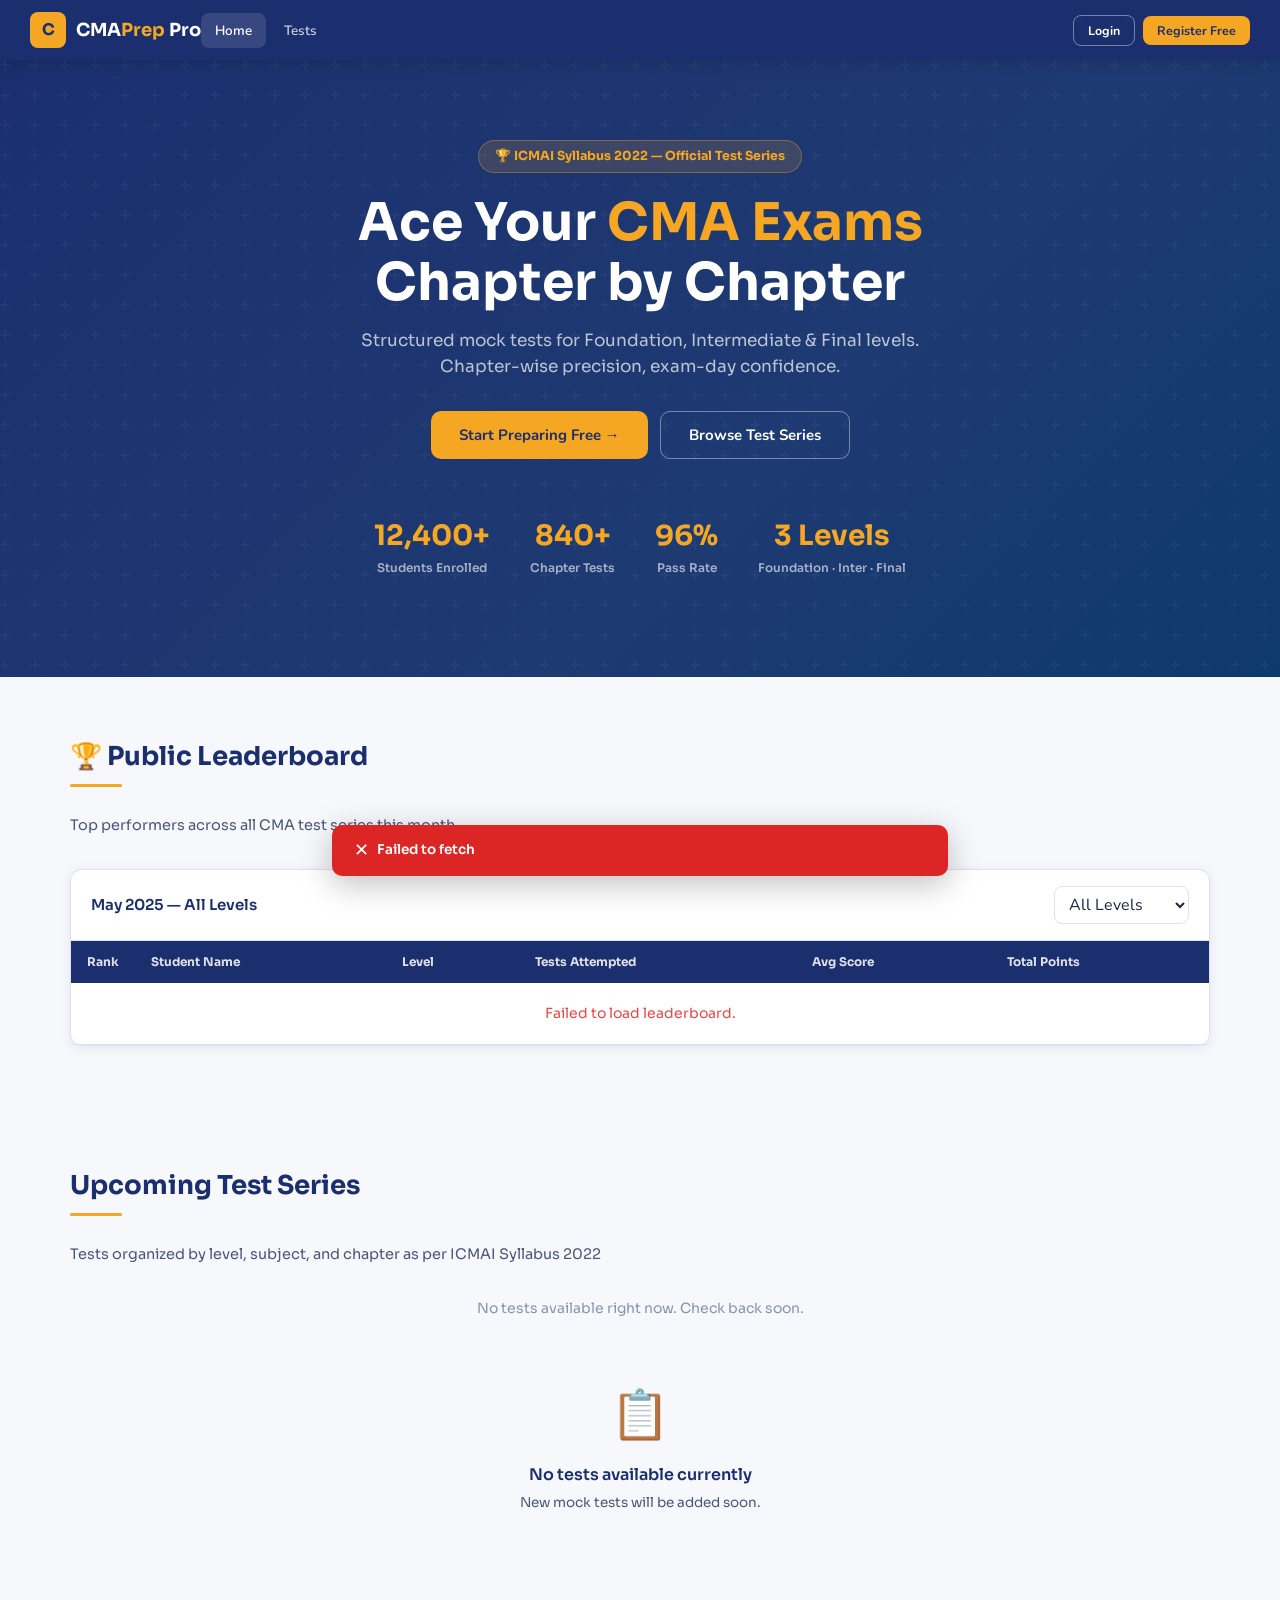
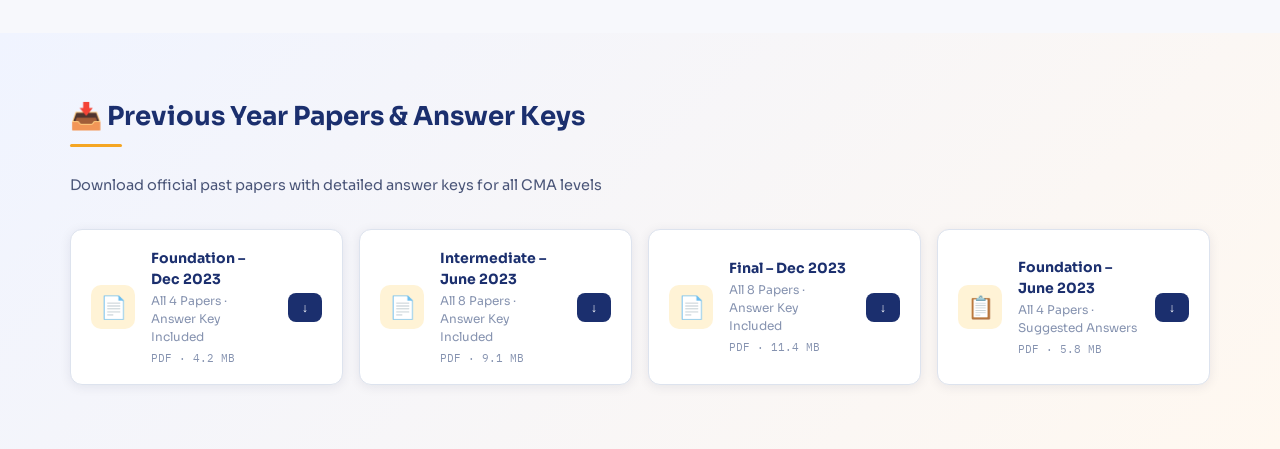
<file: index.html>
﻿<!DOCTYPE html>
<html lang="en">
<head>
  <link rel="icon" type="image/png" href="favicon.png">
  <link rel="apple-touch-icon" href="favicon.png">
  <meta charset="UTF-8">
<meta name="viewport" content="width=device-width, initial-scale=1.0, viewport-fit=cover">
<meta name="theme-color" content="#0B1D3A">
<meta name="mobile-web-app-capable" content="yes">
<meta name="apple-mobile-web-app-capable" content="yes">
<meta name="apple-mobile-web-app-status-bar-style" content="black-translucent">
<title>CMAPrep Pro – ICMAI 2022 Syllabus Test Platform</title>
<link href="https://fonts.googleapis.com/css2?family=Sora:wght@300;400;500;600;700&family=IBM+Plex+Mono:wght@400;500&family=Nunito:wght@400;500;600;700;800&display=swap" rel="stylesheet">
<link rel="stylesheet" href="style.css">

</head>
<body>

<!-- ═══════════════ NAV ═══════════════ -->
<nav class="topnav" id="mainNav">
  <a class="logo" href="#" onclick="showPage('home')">
    <div class="logo-icon">C</div>
    <span class="logo-text">CMA<span>Prep</span> Pro</span>
  </a>
  <button class="hamburger" id="mobile-menu-btn" aria-label="Toggle menu">☰</button>
  <div class="nav-menu-container" id="nav-menu-container">
    <div class="nav-links" id="mainNavLinks">
      <button class="nav-link active" onclick="showPage('home')">Home</button>
      <button class="nav-link" onclick="showPage('enroll')">Tests</button>
    </div>
    <!-- Nav CTA: swapped by updateNav() based on login state -->
    <div class="nav-cta" id="nav-cta">
      <button class="btn btn-outline btn-sm" onclick="showPage('login')">Login</button>
      <button class="btn btn-gold btn-sm" onclick="showPage('register')">Register Free</button>
    </div>
  </div>
</nav>

<!-- ═══════════════ TOAST ═══════════════ -->
<div class="toast" id="toast"><span class="toast-icon" id="toastIcon">✓</span><span id="toastMsg"></span></div>

<!-- ══════════════════════════════════════
     PAGE 1: HOME
══════════════════════════════════════ -->
<div class="page active" id="page-home">

  <!-- HERO -->
  <div class="hero">
    <div class="hero-badge">🏆 ICMAI Syllabus 2022 — Official Test Series</div>
    <h1>Ace Your <span>CMA Exams</span><br>Chapter by Chapter</h1>
    <p>Structured mock tests for Foundation, Intermediate &amp; Final levels. Chapter-wise precision, exam-day confidence.</p>
    <div class="hero-btns" id="hero-btns">
      <button class="btn btn-gold btn-lg" onclick="showPage('register')">Start Preparing Free →</button>
      <button class="btn btn-outline btn-lg" onclick="showPage('enroll')">Browse Test Series</button>
    </div>
    <div class="hero-stats">
      <div class="hero-stat"><div class="hero-stat-num" id="stat-students">12,400+</div><div class="hero-stat-label">Students Enrolled</div></div>
      <div class="hero-stat"><div class="hero-stat-num" id="stat-tests">840+</div><div class="hero-stat-label">Chapter Tests</div></div>
      <div class="hero-stat"><div class="hero-stat-num" id="stat-passrate">96%</div><div class="hero-stat-label">Pass Rate</div></div>
      <div class="hero-stat"><div class="hero-stat-num" id="stat-levels">3 Levels</div><div class="hero-stat-label">Foundation · Inter · Final</div></div>
    </div>
  </div>

  <!-- LEADERBOARD -->
  <div class="section">
    <div class="section-title">🏆 Public Leaderboard</div>
    <div class="divider-line"></div>
    <div class="section-sub">Top performers across all CMA test series this month</div>
    <div class="card">
      <div class="card-header">
        <span class="card-title">May 2025 — All Levels</span>
        <div style="display:flex;gap:8px">
          <select class="filter-select" style="padding:6px 10px;font-size:12.5px" id="select_72" name="select_72">
            <option>All Levels</option><option>Foundation</option><option>Intermediate</option><option>Final</option>
          </select>
        </div>
      </div>
      <div style="overflow-x:auto">
        <table class="leaderboard-table">
          <thead>
            <tr><th style="width:60px">Rank</th><th>Student Name</th><th>Level</th><th>Tests Attempted</th><th>Avg Score</th><th>Total Points</th></tr>
          </thead>
          <tbody id="publicLeaderboardBody">
            <tr><td colspan="6" style="text-align:center;padding:20px;color:var(--text3)">⏳ Loading leaderboard...</td></tr>
          </tbody>
        </table>
      </div>
    </div>
  </div>

  <!-- TEST SERIES -->
  <div class="section">
    <div class="section-title">Upcoming Test Series</div>
    <div class="divider-line"></div>
    <div class="section-sub">Tests organized by level, subject, and chapter as per ICMAI Syllabus 2022</div>

    <div class="level-tabs" id="levelTabsRow" style="display:none">
      <button class="level-tab active-f" onclick="filterTests('all')">🔍 All</button>
      <button class="level-tab" onclick="filterTests('foundation')">🔵 Foundation</button>
      <button class="level-tab" onclick="filterTests('intermediate')">🟠 Intermediate</button>
      <button class="level-tab" onclick="filterTests('final')">🟢 Final</button>
    </div>

    <!-- Dynamic cards render here -->
    <div class="tests-grid" id="testsGrid"></div>

    <!-- Empty state -->
    <div class="tests-empty" id="testsEmpty">
      <div style="font-size:48px;margin-bottom:12px">📋</div>
      <div style="font-size:16px;font-weight:600;color:var(--navy);margin-bottom:6px">No tests available currently</div>
      <div style="font-size:13.5px;color:var(--text2)">New mock tests will be added soon.</div>
    </div>
  </div>

  <!-- DOWNLOADS -->
  <div style="background: linear-gradient(135deg,#F0F4FF 0%,#FFF8F0 100%); padding: 4px 0;">
  <div class="section">
    <div class="section-title">📥 Previous Year Papers &amp; Answer Keys</div>
    <div class="divider-line"></div>
    <div class="section-sub">Download official past papers with detailed answer keys for all CMA levels</div>
    <div class="download-grid">
      <div class="download-card" onclick="showToast('Downloading... (placeholder)')">
        <div class="download-icon">📄</div>
        <div class="download-info">
          <div class="download-title">Foundation – Dec 2023</div>
          <div class="download-sub">All 4 Papers · Answer Key Included</div>
          <div class="download-size">PDF · 4.2 MB</div>
        </div>
        <button class="btn btn-navy btn-sm">↓</button>
      </div>
      <div class="download-card" onclick="showToast('Downloading... (placeholder)')">
        <div class="download-icon">📄</div>
        <div class="download-info">
          <div class="download-title">Intermediate – June 2023</div>
          <div class="download-sub">All 8 Papers · Answer Key Included</div>
          <div class="download-size">PDF · 9.1 MB</div>
        </div>
        <button class="btn btn-navy btn-sm">↓</button>
      </div>
      <div class="download-card" onclick="showToast('Downloading... (placeholder)')">
        <div class="download-icon">📄</div>
        <div class="download-info">
          <div class="download-title">Final – Dec 2023</div>
          <div class="download-sub">All 8 Papers · Answer Key Included</div>
          <div class="download-size">PDF · 11.4 MB</div>
        </div>
        <button class="btn btn-navy btn-sm">↓</button>
      </div>
      <div class="download-card" onclick="showToast('Downloading... (placeholder)')">
        <div class="download-icon">📋</div>
        <div class="download-info">
          <div class="download-title">Foundation – June 2023</div>
          <div class="download-sub">All 4 Papers · Suggested Answers</div>
          <div class="download-size">PDF · 5.8 MB</div>
        </div>
        <button class="btn btn-navy btn-sm">↓</button>
      </div>
    </div>
  </div>
  </div>

</div><!-- /page-home -->

<!-- ══════════════════════════════════════
     PAGE 2: REGISTER
══════════════════════════════════════ -->
<div class="page" id="page-register">
  <div class="auth-wrap">
    <div class="auth-card">
      <h2>Create Your Account</h2>
      <div class="auth-sub">Register for CMA Test Series · All levels available</div>
      <div class="form-grid">
        <div class="form-group full">
          <label class="form-label" for="reg-name">Full Name <span>*</span></label>
          <input class="form-input" type="text" id="reg-name" placeholder="As per CMA registration" autocomplete="name" enterkeyhint="next" name="reg-name">
        </div>
        <div class="form-group">
          <label class="form-label" for="reg-cma">CMA Registration No. <span>*</span></label>
          <input class="form-input" type="text" id="reg-cma" placeholder="e.g. F/24/12345" autocomplete="off" inputmode="text" enterkeyhint="next" name="reg-cma">
          <span class="form-hint">Foundation / Intermediate / Final reg. number</span>
        </div>
        <div class="form-group">
          <label class="form-label" for="reg-email">Email Address <span>*</span></label>
          <input class="form-input" type="email" id="reg-email" placeholder="your@email.com" autocomplete="email" inputmode="email" enterkeyhint="next" name="reg-email">
        </div>
        <div class="form-group">
          <label class="form-label" for="reg-mobile">Mobile Number <span>*</span></label>
          <input class="form-input" type="tel" id="reg-mobile" placeholder="+91 98765 43210" autocomplete="tel" inputmode="tel" enterkeyhint="next" name="reg-mobile">
        </div>
        <div class="form-group">
          <label class="form-label" for="reg-city">City / State</label>
          <input class="form-input" type="text" id="reg-city" placeholder="e.g. Mumbai, Maharashtra" autocomplete="address-level2" enterkeyhint="next" name="reg-city">
        </div>
        <div class="form-group">
          <label class="form-label" for="reg-password">Password <span>*</span></label>
          <input class="form-input" type="password" id="reg-password" placeholder="Create a password (min 6 chars)" autocomplete="new-password" enterkeyhint="done" name="reg-password">
        </div>
        <div class="form-group full">
          <label class="form-label" for="input_201">Level Currently Enrolled / Cleared <span>*</span></label>
          <div class="radio-group">
            <label class="radio-opt" for="input_201">
              <input type="radio" name="level" value="foundation" id="input_201">
              <div><div style="font-weight:700">Foundation</div><div style="font-size:12px;color:var(--text3)">Paper 1–4 · ICMAI Foundation level</div></div>
              <span class="test-tag tag-foundation" style="margin-left:auto">Foundation</span>
            </label>
            <label class="radio-opt" for="input_206">
              <input type="radio" name="level" value="intermediate" id="input_206">
              <div><div style="font-weight:700">Intermediate</div><div style="font-size:12px;color:var(--text3)">Paper 5–12 · Foundation cleared</div></div>
              <span class="test-tag tag-intermediate" style="margin-left:auto">Inter</span>
            </label>
            <label class="radio-opt" for="input_211">
              <input type="radio" name="level" value="final" id="input_211">
              <div><div style="font-weight:700">Final</div><div style="font-size:12px;color:var(--text3)">Paper 13–20 · Intermediate cleared</div></div>
              <span class="test-tag tag-final" style="margin-left:auto">Final</span>
            </label>
          </div>
        </div>
        <div class="form-group full">
          <label class="form-label" for="reg-photo">Photo URL <span style="font-weight:400;color:var(--text3)">(optional)</span></label>
          <input class="form-input" type="url" id="reg-photo" placeholder="https://example.com/photo.jpg" name="reg-photo">
          <span class="form-hint">Paste a direct link to your photo</span>
        </div>
        <div class="form-group full">
          <div style="background:#FFF8E1;border:1px solid #FFD54F;border-radius:8px;padding:12px 16px;font-size:13px;color:#5D4037">
            📋 <strong>Data Notice:</strong> Your registration details will be stored securely in our Google Sheets database.
          </div>
        </div>
      </div>
      <div class="reg-footer" style="margin-top:24px;display:flex;gap:12px;justify-content:space-between;align-items:center">
        <button class="btn" style="background:none;color:var(--text2);border:1.5px solid var(--border)" onclick="showPage('login')">Already registered? Login</button>
        <button class="btn btn-gold btn-lg" id="reg-submit-btn" onclick="handleRegister()">Create Account →</button>
      </div>
    </div>
  </div>
</div>

<!-- ══════════════════════════════════════
     PAGE 2b: LOGIN
══════════════════════════════════════ -->
<div class="page" id="page-login">
  <div class="auth-wrap">
    <div class="auth-card" style="max-width:420px">
      <h2>Welcome Back</h2>
      <div class="auth-sub">Login to access your CMA test dashboard</div>
      <div style="display:flex;flex-direction:column;gap:16px">
        <div class="form-group">
          <label class="form-label" for="login-identifier">Email / CMA Registration No.</label>
          <input class="form-input" type="text" id="login-identifier" placeholder="email or F/24/12345" autocomplete="username" inputmode="email" enterkeyhint="next" name="login-identifier">
        </div>
        <div class="form-group">
          <label class="form-label" for="login-password">Password</label>
          <input class="form-input" type="password" id="login-password" placeholder="••••••••" autocomplete="current-password" enterkeyhint="go" name="login-password">
        </div>
        <button class="btn btn-gold" id="login-submit-btn" style="width:100%;justify-content:center;padding:12px" onclick="handleLogin()">Login to Dashboard</button>
        <div style="text-align:center;font-size:13px;color:var(--text2)">
          Don't have an account? <a href="#" style="color:var(--navy3);font-weight:700" onclick="showPage('register')">Register Free</a>
        </div>
      </div>
    </div>
  </div>
</div>

<!-- ══════════════════════════════════════
     PAGE 4: ENROLL (Tests browse page)
══════════════════════════════════════ -->
<div class="page" id="page-enroll">
  <div class="enroll-page">
    <div style="margin-bottom:28px">
      <h2 style="font-family:'Sora',sans-serif;font-size:24px;font-weight:700;color:var(--navy)">Test Enrollment</h2>
    </div>

    <!-- Dynamic enroll cards render here -->
    <div id="enrollCardsContainer"></div>

    <!-- Empty state -->
    <div class="tests-empty" id="enrollEmpty">
      <div style="font-size:48px;margin-bottom:12px">📋</div>
      <div style="font-size:16px;font-weight:600;color:var(--navy);margin-bottom:6px">No tests available currently</div>
      <div style="font-size:13.5px;color:var(--text2)">New mock tests will be added soon.</div>
    </div>
  </div>
</div>

<!-- ═══════════════ MODALS ═══════════════ -->
<!-- Enrollment modal scoped styles — no global impact -->
<style>
.enroll-grid {
  display: grid;
  grid-template-columns: auto minmax(0, 1fr);
  row-gap: 12px;
  column-gap: 16px;
  align-items: center;
}
.enroll-grid .label {
  white-space: nowrap;
  color: var(--text2);
  font-size: 13.5px;
}
.enroll-grid .value {
  text-align: right;
  min-width: 0;
  overflow-wrap: anywhere;
  font-size: 13.5px;
}
.enroll-grid .value > * {
  max-width: 100%;
  display: inline-block;
}
.enroll-grid .test-tag {
  display: inline-block;
  max-width: 100%;
  white-space: normal;
  word-break: break-word;
  text-align: right;
}
.enroll-grid .value .test-tag {
  margin-left: 0 !important;
}
</style>

<!-- Dynamic Enroll Confirmation Modal -->
<div class="modal-overlay" id="enroll-modal" onclick="if(event.target===this)closeModal('enroll-modal')">
  <div class="modal-box">
    <div class="modal-title">Enroll in This Test</div>
    <div class="modal-sub">You're enrolling in <strong id="modal-test-title">—</strong></div>
    <div style="background:var(--bg);border-radius:10px;padding:16px">
      <div class="enroll-grid">
        <div class="label">Level</div>
        <div class="value" id="enrollLevel"></div>

        <div class="label">Date</div>
        <div class="value" id="enrollDate">—</div>

        <div class="label">Duration</div>
        <div class="value" id="enrollDuration">—</div>

        <div class="label">Fee</div>
        <div class="value" id="enrollFee" style="color:var(--green);font-weight:700">FREE</div>
      </div>
    </div>
    <div class="modal-actions">
      <button class="btn" style="border:1.5px solid var(--border);color:var(--text2)" onclick="closeModal('enroll-modal')">Cancel</button>
      <button class="btn btn-gold" id="modal-confirm-btn" onclick="confirmEnroll()">Confirm Enrollment</button>
    </div>
  </div>
</div>

<script src="script.js"></script>
<script src="auth-guard.js"></script>

<!-- ═══════════════════════════════════════════════════
     AUTH + ENROLL INTEGRATION — Google Apps Script
═══════════════════════════════════════════════════ -->
<script>
// ─────────────────────────────────────────────
// CONFIG — ⚠ Replace with your deployed Apps Script Web App URL
// ─────────────────────────────────────────────
const GAS_URL = 'https://script.google.com/macros/s/AKfycbxit_IvLq2yy9VJ-hvM8q6lA3cuj15Vc6o1T2pylyVE04qoTEMSwZicxckEiIG7y9BWxw/exec';
console.log('✅ GAS_URL loaded:', GAS_URL);

// ─────────────────────────────────────────────
// SESSION HELPERS — delegate to auth-guard.js
// getLoggedInUser()  → reads sessionStorage 'cmaUser'
// saveUserSession()  → writes sessionStorage 'cmaUser'
// clearUserSession() → removes sessionStorage 'cmaUser'
// ─────────────────────────────────────────────
function getSession()  { return getLoggedInUser(); }   // alias for legacy calls
function isLoggedIn()  { return !!getLoggedInUser(); }

// ─────────────────────────────────────────────
// LOGOUT
// ─────────────────────────────────────────────
function logout() {
  clearUserSession();
  updateNav();
  showToastCustom('Logged out successfully.');
  showPage('home');
}

// ─────────────────────────────────────────────
// NAV STATE — updates nav based on login status
// ─────────────────────────────────────────────
function updateNav() {
  const user   = getLoggedInUser();
  const navCta = document.getElementById('nav-cta');
  if (!navCta) return;

  const navLinks = document.getElementById('mainNavLinks');
  const heroBtns = document.getElementById('hero-btns');

  if (user) {
    // ── Logged in ──────────────────────────────
    const firstName = (user.name || 'Student').trim().split(' ')[0] || 'Student';
    const isRoleAdmin = user.role === 'admin';
    const targetPage = isRoleAdmin ? 'admin.html' : 'dashboard.html';
    const targetName = isRoleAdmin ? 'Admin Panel' : 'Dashboard';

    const roleTag = `<span style="font-size:11px;padding:2px 9px;border-radius:20px;
                      background:#EEF2FF;color:#4338CA;font-weight:600;
                      text-transform:capitalize;white-space:nowrap">${user.role || 'Student'}</span>`;

    if (navLinks) {
      navLinks.innerHTML = `
        <button class="nav-link active" onclick="showPage('home')">Home</button>
        <button class="nav-link" onclick="showPage('enroll')">Tests</button>
      `;
    }

    navCta.innerHTML = `
      <div class="user-dropdown-wrap" onclick="this.classList.toggle('active')" style="position:relative;cursor:pointer;display:flex;align-items:center;gap:8px">
        <span style="font-size:13px;font-weight:600;color:var(--gold);white-space:nowrap">
          👋 ${firstName} <span style="font-size:10px;margin-left:2px">▼</span>
        </span>
        ${roleTag}
        
        <div class="user-dropdown-menu" style="position:absolute;top:100%;right:0;margin-top:8px;background:var(--card-bg);border:1px solid var(--card-border);border-radius:8px;padding:8px;display:none;flex-direction:column;gap:6px;min-width:160px;box-shadow:0 10px 25px rgba(0,0,0,0.5);z-index:9999">
          <button class="btn btn-gold btn-sm" style="width:100%;justify-content:center" onclick="event.stopPropagation();window.location.href='${targetPage}'">${targetName}</button>
          <button class="btn btn-outline btn-sm" style="width:100%;justify-content:center;border-color:var(--red);color:var(--red)" onclick="event.stopPropagation();logout()">Logout</button>
        </div>
      </div>
    `;
    
    if (heroBtns) {
      heroBtns.innerHTML = `
        <button class="btn btn-gold btn-lg" onclick="window.location.href='${targetPage}'">Go to ${targetName} →</button>
        <button class="btn btn-outline btn-lg" onclick="showPage('enroll')">Browse Test Series</button>
      `;
    }

    // Ensure they get redirected if somehow they are on login hash
    if (window.location.hash === '#login' || window.location.hash === '#register') {
      window.location.replace(targetPage);
    }

  } else {
    // ── Logged out ─────────────────────────────
    if (navLinks) {
      navLinks.innerHTML = `
        <button class="nav-link active" onclick="showPage('home')">Home</button>
        <button class="nav-link" onclick="showPage('enroll')">Tests</button>
      `;
    }
    navCta.innerHTML = `
      <button class="btn btn-outline btn-sm" onclick="showPage('login')">Login</button>
      <button class="btn btn-gold btn-sm" onclick="showPage('register')">Register Free</button>
    `;
    
    if (heroBtns) {
      heroBtns.innerHTML = `
        <button class="btn btn-gold btn-lg" onclick="showPage('register')">Start Preparing Free →</button>
        <button class="btn btn-outline btn-lg" onclick="showPage('enroll')">Browse Test Series</button>
      `;
    }
  }
}

// ─────────────────────────────────────────────
// TOAST
// ─────────────────────────────────────────────
function showToastCustom(msg, isError = false) {
  const toast    = document.getElementById('toast');
  const toastMsg = document.getElementById('toastMsg');
  const toastIcon= document.getElementById('toastIcon');
  toastMsg.textContent  = msg;
  toastIcon.textContent = isError ? '✕' : '✓';
  toast.style.background = isError ? '#DC2626' : '';
  toast.classList.add('show');
  setTimeout(() => { toast.classList.remove('show'); toast.style.background = ''; }, 4000);
}

function setLoading(btnId, loading, defaultText) {
  const btn = document.getElementById(btnId);
  if (!btn) return;
  btn.disabled    = loading;
  btn.textContent = loading ? '⏳ Please wait…' : defaultText;
}

// ─────────────────────────────────────────────
// ENROLL MODAL — session-gated, dynamic per test
// ─────────────────────────────────────────────
let _pendingEnroll = null;

function openEnrollModal(testTitle, testLevel, testDate, testFee, testDuration) {
  if (!isLoggedIn()) {
    showToastCustom('Please login to enroll in a test.', true);
    setTimeout(() => showPage('login'), 1200);
    return;
  }

  const displayTitle = testTitle.replace(/&amp;/g, '&');

  document.getElementById('modal-test-title').textContent = displayTitle;
  document.getElementById('enrollDate').textContent = testDate || '—';

  const durEl = document.getElementById('enrollDuration');
  if (durEl) durEl.textContent = testDuration ? testDuration + ' mins' : '60 mins';

  const feeEl = document.getElementById('enrollFee');
  if (feeEl) {
    feeEl.textContent = testFee || 'FREE';
    feeEl.style.color = (testFee && testFee !== 'FREE') ? 'var(--navy)' : 'var(--green)';
  }

  const lvl = testLevel.toLowerCase();
  const tagClass = lvl === 'foundation' ? 'tag-foundation'
                 : lvl === 'intermediate' ? 'tag-intermediate'
                 : 'tag-final';
  const levelEl = document.getElementById('enrollLevel');
  if (levelEl) levelEl.innerHTML = `<span class="test-tag ${tagClass}">${testLevel}</span>`;

  _pendingEnroll = { testTitle: displayTitle, testLevel, testDate };

  const btn = document.getElementById('modal-confirm-btn');
  btn.textContent = 'Confirm Enrollment';
  btn.disabled    = false;

  showModal('enroll-modal');
}

async function confirmEnroll() {
  if (!_pendingEnroll) return;

  const session = getSession();
  if (!session) {
    closeModal('enroll-modal');
    showToastCustom('Session expired. Please login again.', true);
    setTimeout(() => showPage('login'), 1200);
    return;
  }

  setLoading('modal-confirm-btn', true, 'Confirm Enrollment');

  try {
    const res = await fetch(GAS_URL, {
      method : 'POST',
      headers: { 'Content-Type': 'text/plain' },
      body   : JSON.stringify({
        action      : 'enroll',
        email       : session.email,
        userRole    : session.role || 'student',
        cmaRegNo    : session.cmaRegNo,
        studentName : session.name,
        testTitle   : _pendingEnroll.testTitle,
        testLevel   : _pendingEnroll.testLevel,
        testDate    : _pendingEnroll.testDate,
        enrollDate  : new Date().toLocaleDateString('en-IN'),
        enrollTime  : new Date().toLocaleTimeString('en-IN'),
        attempted   : 'No'
      })
    });

    const data = await res.json();
    closeModal('enroll-modal');

    if (data.status === 'already_enrolled') {
      showToastCustom('You are already enrolled in "' + _pendingEnroll.testTitle + '".', true);
      setTimeout(() => { window.location.href = 'dashboard.html'; }, 1800);
    } else if (data.status === 'success') {
      showToastCustom('✅ Enrolled in "' + _pendingEnroll.testTitle + '"! Redirecting to dashboard…');
      setTimeout(() => { window.location.href = 'dashboard.html'; }, 1800);
    } else {
      showToastCustom(data.message || 'Enrollment failed. Try again.', true);
    }
  } catch (err) {
    console.error(err);
    closeModal('enroll-modal');
    showToastCustom('Network error. Please check your connection.', true);
  } finally {
    setLoading('modal-confirm-btn', false, 'Confirm Enrollment');
    _pendingEnroll = null;
  }
}

// ─────────────────────────────────────────────
// ATTEMPT TEST — session-gated + logs to sheet
// ─────────────────────────────────────────────
async function attemptTest(testTitle, testLevel) {
  if (!isLoggedIn()) {
    showToastCustom('Please login to attempt a test.', true);
    setTimeout(() => showPage('login'), 1200);
    return;
  }

  const session = getSession();

  // Log attempt to Google Sheets (non-blocking)
  fetch(GAS_URL, {
    method : 'POST',
    headers: { 'Content-Type': 'text/plain' },
    body   : JSON.stringify({
      action      : 'submitTest',
      email       : session.email,
      userRole    : session.role || 'student',
      cmaRegNo    : session.cmaRegNo,
      studentName : session.name,
      testTitle   : testTitle,
      testLevel   : testLevel,
      subject     : testLevel,
      level       : session.level || testLevel,
      attemptLevel: 'Level 1',
      submittedAt : new Date().toLocaleString('en-IN')
    })
  }).catch(() => {/* silent — never block the user */});

  showToastCustom('✅ Loading test: "' + testTitle + '"…');
  setTimeout(() => { window.location.href = 'dashboard.html'; }, 1000);
}

// ─────────────────────────────────────────────
// REGISTER
// ─────────────────────────────────────────────
async function handleRegister() {
  const name     = document.getElementById('reg-name').value.trim();
  const cma      = document.getElementById('reg-cma').value.trim();
  const email    = document.getElementById('reg-email').value.trim();
  const mobile   = document.getElementById('reg-mobile').value.trim();
  const city     = document.getElementById('reg-city').value.trim();
  const password = document.getElementById('reg-password').value;
  const photo    = document.getElementById('reg-photo').value.trim();
  const levelEl  = document.querySelector('input[name="level"]:checked');
  const level    = levelEl ? levelEl.value : '';

  if (!name || !cma || !email || !mobile || !password || !level) {
    showToastCustom('Please fill all required fields.', true); return;
  }
  if (password.length < 6) {
    showToastCustom('Password must be at least 6 characters.', true); return;
  }
  if (!/^[^\s@]+@[^\s@]+\.[^\s@]+$/.test(email)) {
    showToastCustom('Please enter a valid email address.', true); return;
  }

  setLoading('reg-submit-btn', true, 'Create Account →');

  try {
    const res = await fetch(GAS_URL, {
      method : 'POST',
      headers: { 'Content-Type': 'text/plain' },
      body   : JSON.stringify({
        action: 'register', fullName: name, cmaRegNo: cma,
        email, mobile, city, level, password, photoUrl: photo,
        registrationDate: new Date().toLocaleDateString('en-IN')
      })
    });
    const data = await res.json();

    if (data.status === 'exists') {
      showToastCustom('Account already exists. Please login.', true);
    } else if (data.status === 'success') {
      // ── Save full session via auth-guard.js ──
      saveUserSession({
        name,
        email,
        mobile,
        cmaRegNo:     cma,
        level,
        profileImage: photo
      });
      updateNav();
      showToastCustom('Registration successful! Redirecting…');
      setTimeout(() => { window.location.href = 'dashboard.html'; }, 1500);
    } else {
      showToastCustom(data.message || 'Registration failed. Try again.', true);
    }
  } catch (err) {
    showToastCustom('Network error. Please check your connection.', true);
  } finally {
    setLoading('reg-submit-btn', false, 'Create Account →');
  }
}

// ─────────────────────────────────────────────
// LOGIN
// ─────────────────────────────────────────────
async function handleLogin() {
  const identifier = document.getElementById('login-identifier').value.trim();
  const password   = document.getElementById('login-password').value;

  if (!identifier || !password) {
    showToastCustom('Please enter your credentials.', true); return;
  }

  // ── DEBUG: Log payload before sending ──
  const loginPayload = { action: 'login', identifier, password };
  console.log('🔐 Login Payload:', { action: 'login', identifier });
  console.log('📡 Sending request to:', GAS_URL);

  setLoading('login-submit-btn', true, 'Login to Dashboard');

  try {
    const res = await fetch(GAS_URL, {
      method : 'POST',
      headers: { 'Content-Type': 'text/plain' },
      body   : JSON.stringify(loginPayload)
    });

    const data = await res.json();
    console.log('📥 Login Response:', data);

    // Backend returns { status, message, data: { fullName, email, ... } }
    const user = data.data;

    if (data.status === 'success' && user) {
      // ── Save full session via auth-guard.js ──
      saveUserSession({
        name:         user.fullName      || '',
        email:        user.email         || '',
        mobile:       user.mobile        || '',
        cmaRegNo:     user.cmaRegNo      || '',
        level:        user.level         || '',
        profileImage: user.photoUrl      || '',
        role:         user.role          || 'student'
      });
      updateNav();
      showToastCustom('Login successful! Redirecting…');
      setTimeout(() => { 
        if (user.role === 'admin') {
          window.location.href = 'admin.html';
        } else {
          window.location.href = 'dashboard.html'; 
        }
      }, 1200);
    } else if (data.status === 'not_found') {
      showToastCustom('Account not found, please register.', true);
    } else if (data.status === 'wrong_password') {
      showToastCustom('Incorrect password. Please try again.', true);
    } else {
      showToastCustom(data.message || 'Login failed. Try again.', true);
    }
  } catch (err) {
    console.error('❌ Login Error:', err);
    showToastCustom('Server not reachable. Please try again later.', true);
  } finally {
    setLoading('login-submit-btn', false, 'Login to Dashboard');
  }
}

// ─────────────────────────────────────────────
// GLOBAL STATS
// ─────────────────────────────────────────────
async function fetchGlobalStats() {
  try {
    const res = await fetch(GAS_URL, {
      method: 'POST',
      body: JSON.stringify({ action: 'getGlobalStats' })
    });
    const data = await res.json();
    if (data.status === 'success' && data.stats) {
      const els = {
        s: document.getElementById('stat-students'),
        t: document.getElementById('stat-tests'),
        p: document.getElementById('stat-passrate'),
        l: document.getElementById('stat-levels')
      };
      if (els.s) els.s.textContent = data.stats.students + '+';
      if (els.t) els.t.textContent = data.stats.tests + '+';
      if (els.p) els.p.textContent = data.stats.passRate + '%';
      if (els.l && data.stats.levels) els.l.textContent = data.stats.levels + ' Levels';
    }
  } catch (err) {
    console.error('Failed to load global stats:', err);
  }
}

// ─────────────────────────────────────────────
// PUBLIC LEADERBOARD
// ─────────────────────────────────────────────
async function fetchPublicLeaderboard() {
  try {
    const res = await fetch(GAS_URL, {
      method: 'POST',
      body: JSON.stringify({ action: 'getLeaderboard' })
    });
    const data = await res.json();
    const tbody = document.getElementById('publicLeaderboardBody');
    if (tbody && data.status === 'success') {
      const lb = data.data?.leaderboard || data.leaderboard;
      if (!lb || lb.length === 0) {
        tbody.innerHTML = '<tr><td colspan="6" style="text-align:center;padding:20px;color:var(--text3)">No leaderboard data available yet.</td></tr>';
        return;
      }
      tbody.innerHTML = '';
      lb.slice(0, 10).forEach((row, i) => {
        let rankBadge = i + 1;
        if (i === 0) rankBadge = '🥇 1';
        if (i === 1) rankBadge = '🥈 2';
        if (i === 2) rankBadge = '🥉 3';
        
        tbody.innerHTML += `
          <tr>
            <td style="font-weight:bold;color:var(--navy)">${rankBadge}</td>
            <td style="font-weight:600">${row.studentName || row.name || 'Unknown'}</td>
            <td><span class="test-tag tag-intermediate">CMA</span></td>
            <td>${row.testsAttempted || 0}</td>
            <td>${row.avgScore || '0%'}</td>
            <td style="font-family:'IBM Plex Mono',monospace;font-weight:700;color:var(--navy)">${row.totalPoints || 0}</td>
          </tr>
        `;
      });
    }
  } catch (err) {
    console.error('Failed to fetch leaderboard:', err);
    const tbody = document.getElementById('publicLeaderboardBody');
    if (tbody) tbody.innerHTML = '<tr><td colspan="6" style="text-align:center;padding:20px;color:var(--red)">Failed to load leaderboard.</td></tr>';
  }
}

// ─────────────────────────────────────────────
// INIT — runs on every page load
// ─────────────────────────────────────────────
// Intercept page changes to block logged-in users from auth forms
function patchShowPage() {
  if (typeof window.showPage === 'function') {
    const originalShowPage = window.showPage;
    window.showPage = function(pageId) {
      const user = getLoggedInUser();
      if (user && (pageId === 'login' || pageId === 'register')) {
        window.location.href = user.role === 'admin' ? 'admin.html' : 'dashboard.html';
        return;
      }
      originalShowPage(pageId);
    };
  }
}

// ── Mobile nav auto-close ─────────────────────────
function closeNavMenu() {
  const m = document.getElementById('nav-menu-container');
  const btn = document.getElementById('mobile-menu-btn');
  if (m) m.classList.remove('active');
  if (btn) { btn.textContent = '☰'; btn.setAttribute('aria-expanded', 'false'); }
}

document.addEventListener('DOMContentLoaded', function() {
  patchShowPage();
  // Update nav to reflect current login state
  updateNav();
  fetchGlobalStats();
  fetchPublicLeaderboard();

  // Keyboard shortcuts — login form
  ['login-identifier','login-password'].forEach(id => {
    const el = document.getElementById(id);
    if (el) el.addEventListener('keydown', e => { if (e.key === 'Enter') handleLogin(); });
  });

  // Keyboard shortcuts — register form
  ['reg-name','reg-cma','reg-email','reg-mobile','reg-city','reg-password','reg-photo'].forEach(id => {
    const el = document.getElementById(id);
    if (el) el.addEventListener('keydown', e => { if (e.key === 'Enter') handleRegister(); });
  });
});
</script>

</body>
</html>
</file>
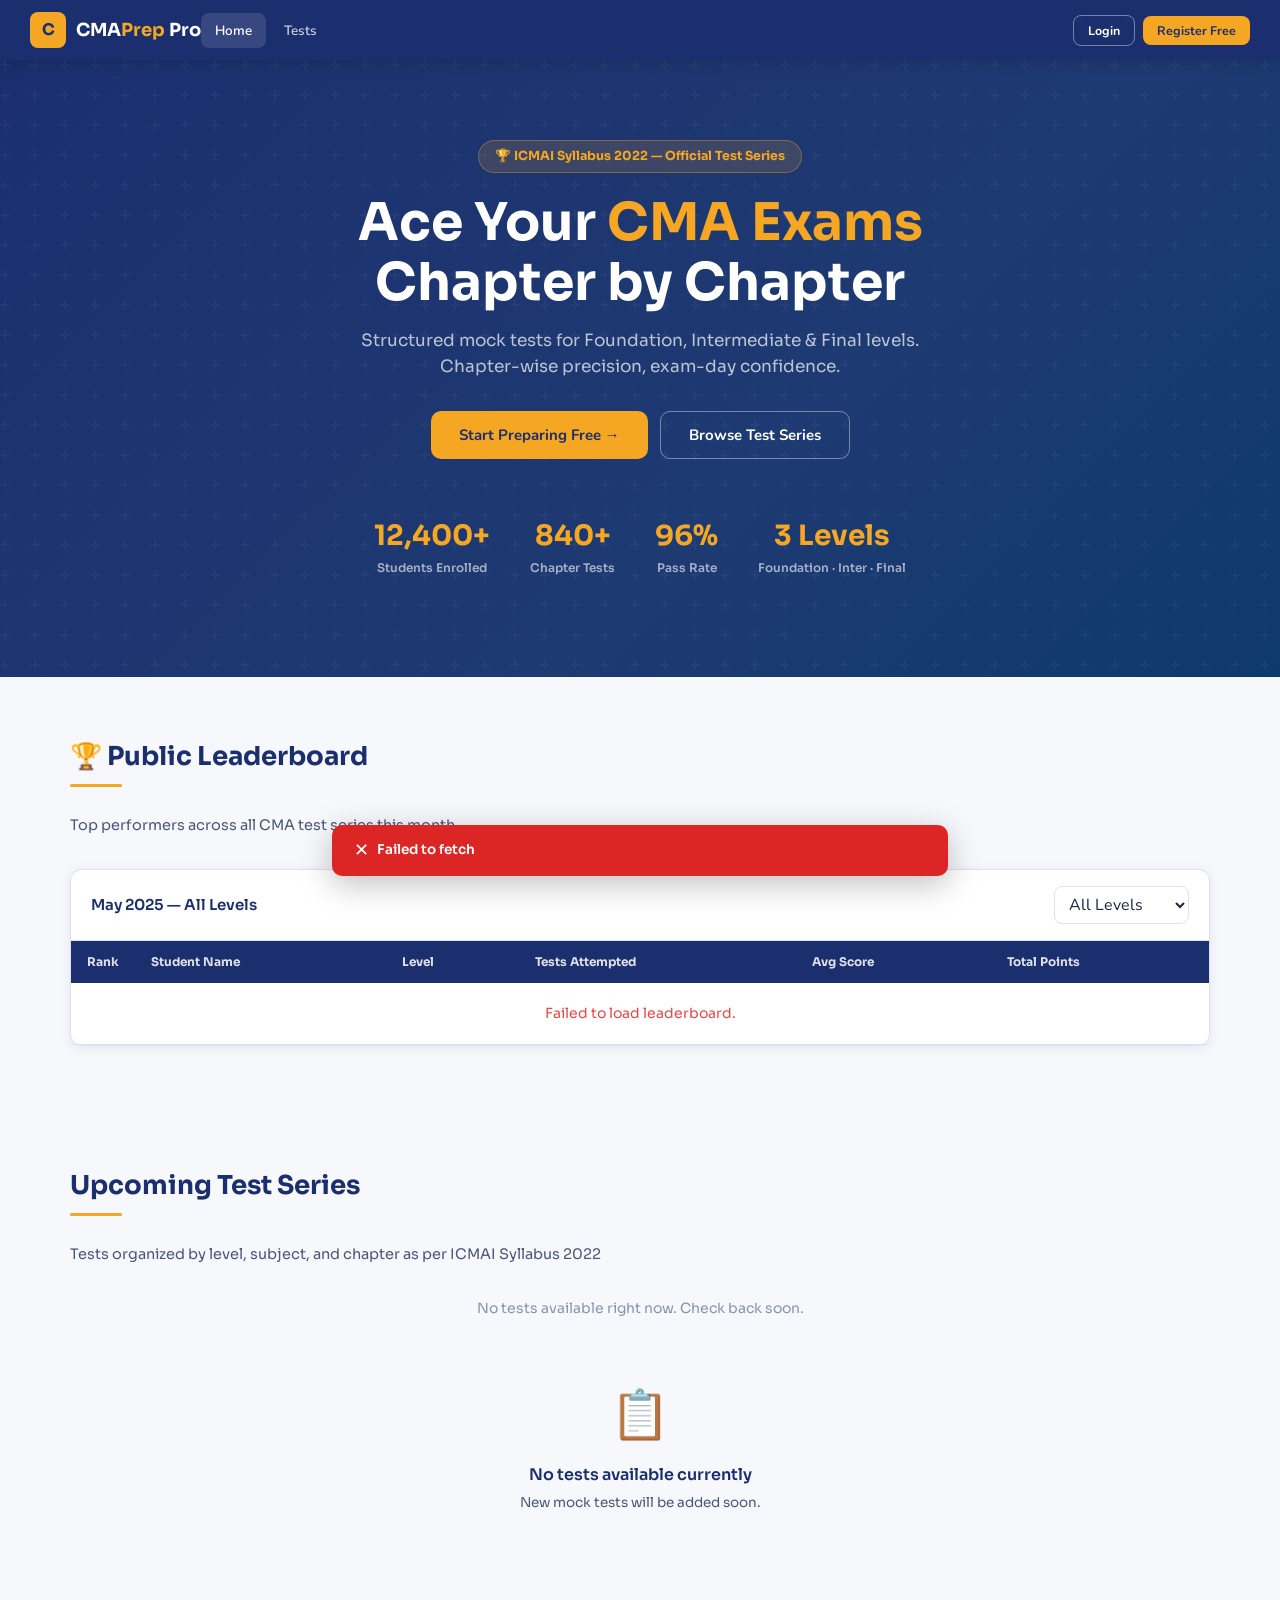
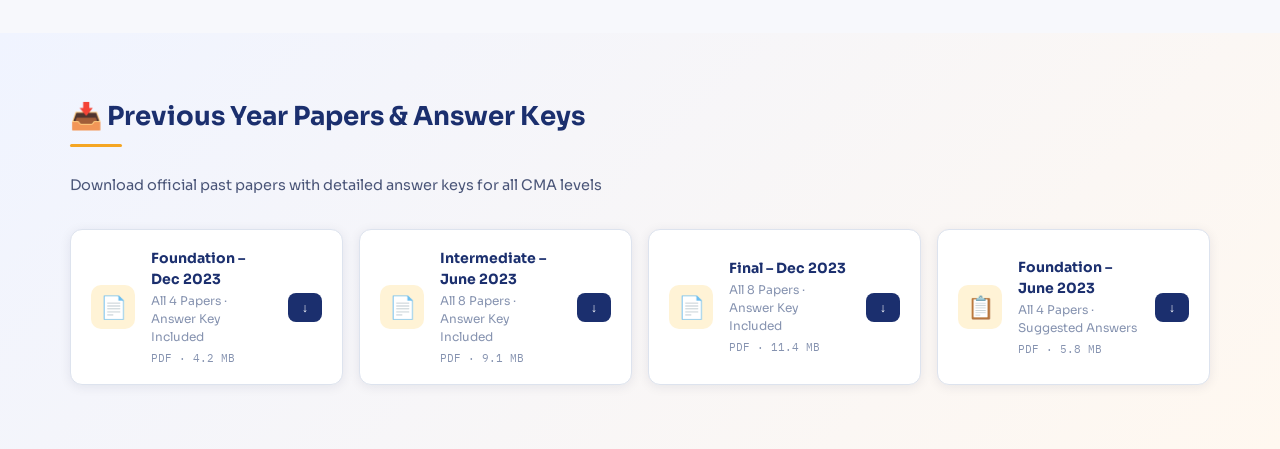
<file: admin.html>
﻿<!DOCTYPE html>
<html lang="en">
<head>
  <link rel="icon" type="image/png" href="favicon.png">
  <link rel="apple-touch-icon" href="favicon.png">
  <meta charset="UTF-8">
<meta name="viewport" content="width=device-width, initial-scale=1.0">
<title>CMAPrep Pro – Admin Panel</title>
<link href="https://fonts.googleapis.com/css2?family=Geist:wght@300;400;500;600;700&family=Geist+Mono:wght@400;500&display=swap" rel="stylesheet">
<link rel="stylesheet" href="style.css">

<script>
(function () {
  document.documentElement.style.visibility = 'hidden';
  var raw;
  try { raw = sessionStorage.getItem('cmaUser'); } catch (_) {}
  if (!raw) { window.location.replace('index.html#login'); return; }
  var user;
  try { user = JSON.parse(raw); } catch (_) { window.location.replace('index.html#login'); return; }
  if (user.role !== 'admin') { window.location.replace('dashboard.html'); return; }
  document.documentElement.style.visibility = '';
})();
</script>

</head>
<body>

<!-- ── Toast ───────────────────────────────────────────────── -->
<div class="toast" id="toast"><span class="toast-icon">✓</span><span id="toastMsg"></span></div>

<!-- ── Sidebar Overlay (mobile) ────────────────────────────── -->
<div class="a-sidebar-overlay" id="sidebarOverlay" onclick="closeSidebar()"></div>

<!-- ── Sidebar ─────────────────────────────────────────────── -->
<aside class="a-sidebar" id="aSidebar">
  <a class="a-brand" href="index.html">
    <div class="a-brand-icon">A</div>
    <span class="a-brand-name">CMA<span>Prep</span></span>
  </a>

  <nav class="a-nav">
    <div class="a-nav-section">Overview</div>
    <a class="a-nav-item active" onclick="navTo('view-dashboard', this)">
      <span class="a-nav-icon">⊞</span> Dashboard
    </a>

    <div class="a-nav-section">Tests</div>
    <a class="a-nav-item" onclick="navTo('view-manage-tests', this)">
      <span class="a-nav-icon">📋</span> Manage Tests
    </a>
    <a class="a-nav-item" onclick="navTo('view-create-test', this)">
      <span class="a-nav-icon">＋</span> Create Test
    </a>

    <div class="a-nav-section">Students</div>
    <a class="a-nav-item" onclick="navTo('view-students', this)">
      <span class="a-nav-icon">👥</span> Registered Students
    </a>
    <a class="a-nav-item" onclick="navTo('view-analytics', this)">
      <span class="a-nav-icon">📊</span> Analytics
    </a>
    <a class="a-nav-item" onclick="navTo('view-unlock', this)">
      <span class="a-nav-icon">🔓</span> L2 Unlock Requests
      <span class="a-nav-badge amber" id="nav-badge-pending">47</span>
    </a>

    <div class="a-nav-section">Administration</div>
    <a class="a-nav-item" onclick="navTo('view-leaderboard', this)">
      <span class="a-nav-icon">🏆</span> Leaderboard
    </a>
    <a class="a-nav-item" onclick="navTo('view-level2-config', this)">
      <span class="a-nav-icon">🎯</span> Level 2 Schedule
    </a>

    <a class="a-nav-item" onclick="navTo('view-past-papers', this)">
      <span class="a-nav-icon">📁</span> Past Papers
    </a>
  </nav>

  <div class="a-sidebar-footer">
    <div class="a-user-pill">
      <div class="a-avatar" id="sidebar-initials">A</div>
      <div class="a-user-info">
        <div class="a-user-name" id="sidebar-name">Admin</div>
        <div class="a-user-role">Administrator</div>
      </div>
    </div>
  </div>
</aside>

<!-- ── Main ────────────────────────────────────────────────── -->
<div class="a-main">

  <!-- Topbar -->
  <header class="a-topbar">
    <button class="a-hamburger" onclick="toggleSidebar()" aria-label="Open menu">☰</button>
    <div class="a-breadcrumb">
      Admin <span style="color:var(--text-muted)">›</span> <span id="breadcrumb-page">Dashboard</span>
    </div>
    <div class="a-topbar-right">
      <div class="a-topbar-id">
        <div class="a-avatar" style="width:26px;height:26px;font-size:11px" id="admin-user-info-small">A</div>
        <span id="nav-user-name" style="font-size:13px;font-weight:600"></span>
      </div>
      <button class="a-topbar-btn" onclick="window.location.href='index.html'">← Public Site</button>
      <button class="a-topbar-btn danger" onclick="logout()">Logout</button>
    </div>
  </header>

  <!-- Content -->
  <main class="a-content">

    <!-- ══ VIEW: Dashboard ════════════════════════════════════ -->
    <div class="a-view" id="view-dashboard">
      <div class="a-page-header" style="display:flex;align-items:flex-start;justify-content:space-between;flex-wrap:wrap;gap:10px">
        <div>
          <div class="a-page-title">Admin Panel</div>
          <div class="a-page-sub">Manage tests, students, and platform settings.</div>
        </div>
        <div style="display:flex;align-items:center;gap:8px;margin-top:4px">
          <span class="a-refresh-badge" id="refresh-badge-dashboard">–</span>
          <button class="a-btn a-btn-outline a-btn-sm" onclick="refreshNow('dashboard')">↺ Refresh</button>
        </div>
      </div>

      <div class="a-stats-grid">
        <div class="a-stat">
          <div class="a-stat-label">Registered Students</div>
          <div class="a-stat-value" id="admin-stat-students">⏳</div>
          <div class="a-stat-change">Total sign-ups</div>
        </div>
        <div class="a-stat">
          <div class="a-stat-label">Active Tests</div>
          <div class="a-stat-value" id="admin-stat-tests">⏳</div>
          <div class="a-stat-change">Live right now</div>
        </div>
        <div class="a-stat">
          <div class="a-stat-label">Pending L2 Approvals</div>
          <div class="a-stat-value" id="admin-stat-pending">⏳</div>
          <div class="a-stat-change">Awaiting review</div>
        </div>
        <div class="a-stat">
          <div class="a-stat-label">Tests Submitted</div>
          <div class="a-stat-value" id="admin-stat-submissions">⏳</div>
          <div class="a-stat-change">All time</div>
        </div>
      </div>

      <!-- Backend Info (shown on dashboard) -->
      <div class="a-info-block">
        <div class="a-info-block-title">🏗️ Backend Architecture</div>
        <div class="a-info-grid">
          <div class="a-info-tile">
            <div class="a-info-tile-title">📊 Google Sheets (DB)</div>
            <div class="a-info-tile-body">
              Sheet 1: Student Registrations<br>
              Sheet 2: Test Submissions + Scores<br>
              Sheet 3: MCQ Questions Bank<br>
              Sheet 4: Leaderboard Data
            </div>
          </div>
          <div class="a-info-tile">
            <div class="a-info-tile-title">⚙️ Apps Script APIs</div>
            <div class="a-info-tile-body">
              POST /registerStudent<br>
              POST /submitTest<br>
              GET /getQuestions<br>
              POST /unlockLevel2
            </div>
          </div>
          <div class="a-info-tile">
            <div class="a-info-tile-title">🔐 Auth</div>
            <div class="a-info-tile-body">
              Firebase Auth / Supabase Auth<br>
              JWT token-based session<br>
              Role: student | admin
            </div>
          </div>
          <div class="a-info-tile">
            <div class="a-info-tile-title">📬 Notifications</div>
            <div class="a-info-tile-body">
              Email via SendGrid / Gmail API<br>
              Admit card PDF generation<br>
              Result announcement triggers
            </div>
          </div>
        </div>
      </div>
    </div>

    <!-- ══ VIEW: Manage Tests ══════════════════════════════════ -->
    <div class="a-view" id="view-manage-tests" style="display:none">
      <div class="a-page-header">
        <div class="a-page-title">Manage Tests</div>
        <div class="a-page-sub">View, edit, and control all tests on the platform.</div>
      </div>
      <div class="a-card" id="section-manage-tests">
        <div class="a-card-header">
          <div class="a-card-title">All Tests</div>
          <div class="a-card-actions">
            <div class="a-tabs">
              <button class="a-tab active" onclick="filterTests('all', this)">All</button>
              <button class="a-tab" onclick="filterTests('live', this)">Live</button>
              <button class="a-tab" onclick="filterTests('upcoming', this)">Upcoming</button>
              <button class="a-tab" onclick="filterTests('draft', this)">Draft</button>
              <button class="a-tab" onclick="filterTests('expired', this)">Expired</button>
            </div>
            <span class="a-refresh-badge" id="refresh-badge-manage-tests">–</span>
            <button class="a-btn a-btn-outline a-btn-sm" onclick="refreshNow('manage-tests')">↺ Refresh</button>
          </div>
        </div>
        <div class="a-card-body" style="padding:0">
          <div id="manageTestsBody" style="padding:16px;display:flex;flex-direction:column;gap:16px">
            <div style="text-align:center;padding:32px;color:var(--text-muted)">Loading tests…</div>
          </div>
        </div>
      </div>
    </div>

    <!-- ══ VIEW: Create Test ═══════════════════════════════════ -->
    <div class="a-view" id="view-create-test" style="display:none">
      <div class="a-page-header">
        <div class="a-page-title">Create New Test</div>
        <div class="a-page-sub">Configure and publish a new test for students.</div>
      </div>
      <div class="a-card" id="section-create-test">
        <div class="a-card-header">
          <div class="a-card-title">Test Details</div>
        </div>
        <div class="a-card-body">
          <div class="a-form-grid a-form-grid-3" style="margin-bottom:14px">
            <div class="a-form-group">
              <label class="a-label" for="create-level">Level</label>
              <select class="a-select" id="create-level" name="create-level">
                <option>Foundation</option>
                <option selected>Intermediate</option>
                <option>Final</option>
              </select>
            </div>
            <div class="a-form-group">
              <label class="a-label" for="create-subject">Subject</label>
              <input class="a-input" type="text" id="create-subject" placeholder="e.g. Cost Accounting" name="create-subject">
            </div>
            <div class="a-form-group">
              <label class="a-label" for="create-chapter">Chapter(s) / Title</label>
              <input class="a-input" type="text" id="create-chapter" placeholder="e.g. Chapter 5–7" name="create-chapter">
            </div>
            <div class="a-form-group">
              <label class="a-label" for="create-duration">Duration (mins)</label>
              <input class="a-input" type="number" id="create-duration" value="60" name="create-duration">
            </div>
            <div class="a-form-group">
              <label class="a-label" for="create-pricing-type">Test Type</label>
              <select class="a-select" id="create-pricing-type" name="create-pricing-type">
                <option value="Free">Free</option>
                <option value="Paid">Paid</option>
              </select>
            </div>
            <div class="a-form-group">
              <label class="a-label" for="create-price">Price (₹)</label>
              <input class="a-input" type="number" id="create-price" value="0" name="create-price">
            </div>
            <div class="a-form-group">
              <label class="a-label" for="create-status">Status</label>
              <select class="a-select" id="create-status" name="create-status">
                <option value="draft">Draft</option>
                <option value="upcoming">Upcoming</option>
                <option value="live">Live</option>
                <option value="expired">Expired</option>
              </select>
            </div>
            <div class="a-form-group">
              <label class="a-label" for="create-start-time">Start Time</label>
              <input class="a-input" type="datetime-local" id="create-start-time" name="create-start-time">
            </div>
            <div class="a-form-group">
              <label class="a-label" for="create-end-time">End Time</label>
              <input class="a-input" type="datetime-local" id="create-end-time" name="create-end-time">
            </div>
            <div class="a-form-group">
              <label class="a-label" for="create-negative-mark">Negative Marking</label>
              <select class="a-select" id="create-negative-mark" name="create-negative-mark">
                <option value="0">None (0 marks)</option>
                <option value="0.25">−0.25 marks</option>
                <option value="0.5">−0.50 marks</option>
                <option value="1">−1.00 marks</option>
              </select>
            </div>
            <div class="a-form-group">
              <label class="a-label" for="create-prize-1">1st Prize (₹)</label>
              <input class="a-input" type="number" id="create-prize-1" value="0" name="create-prize-1">
            </div>
            <div class="a-form-group">
              <label class="a-label" for="create-prize-2">2nd Prize (₹)</label>
              <input class="a-input" type="number" id="create-prize-2" value="0" name="create-prize-2">
            </div>
            <div class="a-form-group">
              <label class="a-label" for="create-prize-3">3rd Prize (₹)</label>
              <input class="a-input" type="number" id="create-prize-3" value="0" name="create-prize-3">
            </div>
          </div>
          <div class="a-form-group" style="margin-bottom:14px">
            <label class="a-label" for="create-description">Description / Syllabus</label>
            <textarea class="a-input" id="create-description" rows="3" placeholder="Enter test description or syllabus..." name="create-description"></textarea>
          </div>

          <!-- JSON Upload -->
          <div style="border-top:1px solid var(--card-border);padding-top:18px;margin-top:4px">
            <div style="font-size:13px;font-weight:600;color:var(--text-secondary);margin-bottom:10px">Upload JSON Test File (Optional)</div>
            <div class="a-dropzone" id="jsonDropZone"
                 onclick="document.getElementById('jsonFileInput').click()"
                 ondragover="event.preventDefault();this.style.borderColor='#6b8fff'"
                 ondragleave="this.style.borderColor='var(--card-border)'"
                 ondrop="handleJsonDrop(event)">
              <div class="a-dropzone-icon">🗂️</div>
              <div class="a-dropzone-text">Click or drag & drop a JSON test file</div>
              <div class="a-dropzone-hint">.json only · Max 5 MB</div>
              <input type="file" id="jsonFileInput" accept=".json" style="display:none" onchange="handleJsonFile(this)" name="jsonFileInput">
            </div>
            <div class="a-file-preview" id="jsonFilePreview">
              <span style="font-size:18px">✅</span>
              <div style="flex:1">
                <div id="jsonFileName" style="font-size:13px;font-weight:700;color:var(--green-text)"></div>
                <div id="jsonFileSize" style="font-size:12px;color:var(--text-muted)"></div>
              </div>
              <button class="a-link-btn del a-btn-sm" onclick="clearJsonFile(event)">✕ Remove</button>
            </div>
          </div>

          <div style="margin-top:18px;display:flex;gap:8px">
            <button class="a-btn a-btn-primary" id="create-test-btn" onclick="handleUnifiedTestCreate()">Create Test</button>
          </div>
        </div>
      </div>
    </div>

    <!-- ══ VIEW: Registered Students ══════════════════════════ -->
    <div class="a-view" id="view-students" style="display:none">
      <div class="a-page-header">
        <div class="a-page-title">Registered Students</div>
        <div class="a-page-sub">All students who have signed up on the platform.</div>
      </div>
      <div class="a-card" id="section-students">
        <div class="a-card-header">
          <div class="a-card-title">Student Directory</div>
          <div class="a-card-actions">
            <span class="a-refresh-badge" id="refresh-badge-students">–</span>
            <button class="a-btn a-btn-outline a-btn-sm" onclick="refreshNow('students')">↺ Refresh</button>
          </div>
        </div>
        <div class="a-table-wrap">
          <table class="a-table">
            <thead>
              <tr>
                <th>Student</th>
                <th>Phone</th>
                <th>Level</th>
                <th>Joined</th>
              </tr>
            </thead>
            <tbody id="adminStudentsBody">
              <tr><td colspan="4" style="text-align:center;padding:24px;color:var(--text-muted)">Loading students…</td></tr>
            </tbody>
          </table>
        </div>
      </div>
    </div>

    <!-- ══ VIEW: Analytics ════════════════════════════════════ -->
    <div class="a-view" id="view-analytics" style="display:none">
      <div class="a-page-header">
        <div class="a-page-title">Analytics</div>
        <div class="a-page-sub">Student performance, scores, and violation reports.</div>
      </div>
      <div class="a-card" id="section-analytics">
        <div class="a-card-header">
          <div class="a-card-title">Student Analytics & Violations</div>
          <div class="a-card-actions">
            <span class="a-refresh-badge" id="refresh-badge-analytics">–</span>
            <button class="a-btn a-btn-outline a-btn-sm" onclick="refreshNow('analytics')">↺ Refresh Data</button>
          </div>
        </div>
        <div class="a-table-wrap">
          <table class="a-table">
            <thead>
              <tr>
                <th>Student</th>
                <th>Test</th>
                <th>Score</th>
                <th>Submission</th>
                <th>Violations</th>
                <th>Timestamp</th>
              </tr>
            </thead>
            <tbody id="adminAnalyticsBody">
              <tr><td colspan="6" style="text-align:center;padding:24px;color:var(--text-muted)">Click Refresh to load analytics</td></tr>
            </tbody>
          </table>
        </div>
      </div>
    </div>

    <!-- ══ VIEW: L2 Unlock Requests ═══════════════════════════ -->
    <div class="a-view" id="view-unlock" style="display:none">
      <div class="a-page-header">
        <div class="a-page-title">L2 Unlock Requests</div>
        <div class="a-page-sub">Review and approve student Level 2 access requests.</div>
      </div>
      <div class="a-card" id="section-unlock">
        <div class="a-card-header">
          <div class="a-card-title">Level 2 Unlock Requests</div>
          <div style="display:flex;align-items:center;gap:8px">
            <span class="a-refresh-badge" id="refresh-badge-unlock">–</span>
            <button class="a-btn a-btn-outline a-btn-sm" onclick="refreshNow('unlock')">↺ Refresh</button>
            <span class="a-badge a-badge-pending" id="unlock-pending-badge">– Pending</span>
          </div>
        </div>
        <div class="a-table-wrap">
          <table class="a-table">
            <thead>
              <tr>
                <th>Student</th>
                <th>Test</th>
                <th>L1 Score</th>
                <th>Request Date</th>
                <th>Status</th>
                <th>Action</th>
              </tr>
            </thead>
            <tbody id="level2UnlockBody">
              <tr><td colspan="6" style="text-align:center;padding:24px;color:var(--text-muted)">Loading requests…</td></tr>
            </tbody>
          </table>
        </div>
      </div>
    </div>

    <!-- ══ VIEW: Leaderboard ══════════════════════════════════ -->
    <div class="a-view" id="view-leaderboard" style="display:none">
      <div class="a-page-header">
        <div class="a-page-title">Leaderboard</div>
        <div class="a-page-sub">Rankings, points, and contest management.</div>
      </div>
      <div class="a-card" id="section-leaderboard">
        <div class="a-card-header">
          <div class="a-card-title">Leaderboard Management</div>
          <div class="a-card-actions">
            <span class="a-refresh-badge" id="refresh-badge-leaderboard">–</span>
            <button class="a-btn a-btn-outline a-btn-sm" onclick="refreshNow('leaderboard')">↺ Refresh</button>
            <button class="a-btn a-btn-outline a-btn-sm" id="toggle-lb-visibility" onclick="toggleLeaderboardVisibility()">👁️ Hide LB</button>
            <button class="a-btn a-btn-danger a-btn-sm" onclick="resetLeaderboard()">Reset Rankings</button>
            <button class="a-btn a-btn-gold a-btn-sm" onclick="declareWinners()">Declare Winners</button>
          </div>
        </div>
        <div class="a-table-wrap">
          <table class="a-table">
            <thead>
              <tr>
                <th>Rank</th>
                <th>Student</th>
                <th>Tests Done</th>
                <th>Avg Score</th>
                <th>Points</th>
                <th>Rewards</th>
                <th>Action</th>
              </tr>
            </thead>
            <tbody id="adminLeaderboardBody">
              <tr><td colspan="7" style="text-align:center;padding:24px;color:var(--text-muted)">Click Refresh to load…</td></tr>
            </tbody>
          </table>
        </div>
      </div>
    </div>

    <!-- ══ VIEW: Level 2 Schedule ═════════════════════════════ -->
    <div class="a-view" id="view-level2-config" style="display:none">
      <div class="a-page-header">
        <div class="a-page-title">Level 2 Schedule</div>
        <div class="a-page-sub">Set the date, time, and meet link for the Level 2 test.</div>
      </div>
      <div class="a-card" id="section-level2-config">
        <div class="a-card-header">
          <div class="a-card-title">Level 2 Test Scheduling</div>
          <div style="display:flex;align-items:center;gap:8px">
            <span class="a-refresh-badge" id="refresh-badge-level2-config">–</span>
            <button class="a-btn a-btn-outline a-btn-sm" onclick="refreshNow('level2-config')">↺ Refresh</button>
          </div>
        </div>
        <div class="a-card-body">
          <div class="a-form-grid a-form-grid-2" style="margin-bottom:16px">
            <div class="a-form-group">
              <label class="a-label" for="l2-date">Level 2 Date</label>
              <input class="a-input" type="date" id="l2-date" name="l2">
            </div>
            <div class="a-form-group">
              <label class="a-label" for="l2-time">Level 2 Time</label>
              <input class="a-input" type="time" id="l2-time" name="l2">
            </div>
            <div class="a-form-group full">
              <label class="a-label" for="l2-meet">Google Meet Link</label>
              <input class="a-input" type="url" id="l2-meet" placeholder="https://meet.google.com/xyz" name="l2">
            </div>
            <div class="a-form-group">
              <label class="a-label" for="l2-status">Status</label>
              <select class="a-select" id="l2-status" name="l2">
                <option value="Draft">Draft</option>
                <option value="Upcoming">Upcoming</option>
                <option value="Live">Live</option>
                <option value="Completed">Completed</option>
              </select>
            </div>
          </div>
          <button class="a-btn a-btn-primary" onclick="saveLevel2Config()">Save Configuration</button>
        </div>
      </div>
    </div>


    <!-- ══ VIEW: Past Papers ══════════════════════════════════ -->
    <div class="a-view" id="view-past-papers" style="display:none">
      <div class="a-page-header">
        <div class="a-page-title">Past Papers</div>
        <div class="a-page-sub">Upload and publish previous year exam papers.</div>
      </div>
      <div class="a-card" id="section-past-papers">
        <div class="a-card-header">
          <div class="a-card-title">Upload Previous Year Papers</div>
        </div>
        <div class="a-card-body">
          <div class="a-form-grid a-form-grid-3" style="margin-bottom:16px">
            <div class="a-form-group">
              <label class="a-label" for="select_533">Level</label>
              <select class="a-select" id="select_533" name="select">
                <option>Foundation</option>
                <option>Intermediate</option>
                <option>Final</option>
              </select>
            </div>
            <div class="a-form-group">
              <label class="a-label" for="select_541">Exam Session</label>
              <select class="a-select" id="select_541" name="select">
                <option>June 2024</option>
                <option>December 2023</option>
                <option>June 2023</option>
                <option>December 2022</option>
              </select>
            </div>
            <div class="a-form-group">
              <label class="a-label" for="select_550">Paper Type</label>
              <select class="a-select" id="select_550" name="select">
                <option>Question Paper</option>
                <option>Answer Key</option>
                <option>Suggested Answers</option>
              </select>
            </div>
          </div>
          <div class="a-dropzone" onclick="showToast('File picker opened – PDF upload placeholder')">
            <div class="a-dropzone-icon">📄</div>
            <div class="a-dropzone-text">Click to upload PDF paper</div>
            <div class="a-dropzone-hint">PDF only · Max 20 MB · Will be public on homepage</div>
          </div>
          <div style="margin-top:14px;display:flex;gap:8px">
            <button class="a-btn a-btn-primary" onclick="showToast('Paper uploaded and published!')">Upload & Publish</button>
            <button class="a-btn a-btn-outline" onclick="showToast('Saved as draft')">Save Draft</button>
          </div>
        </div>
      </div>
    </div>

  </main>
</div>

<!-- ── Inline Scripts ──────────────────────────────────────── -->
<script>
let _selectedFileForUpload = null;
let _currentFilter = 'all';
let _allTests = [];

// Avatar colors
function avColor(name) {
  const colors = ['av-0','av-1','av-2','av-3','av-4','av-5'];
  let h = 0; for (let c of (name||'')) h = (h*31 + c.charCodeAt(0)) % colors.length;
  return colors[h];
}

function initials(name) {
  return (name||'?').trim().split(' ').map(w=>w[0]||'').join('').slice(0,2).toUpperCase();
}

// ── Sidebar toggle (mobile) ─────────────────────────────────
function toggleSidebar() {
  document.getElementById('aSidebar').classList.toggle('open');
  document.getElementById('sidebarOverlay').classList.toggle('open');
}
function closeSidebar() {
  document.getElementById('aSidebar').classList.remove('open');
  document.getElementById('sidebarOverlay').classList.remove('open');
}

// Close sidebar on nav tap (mobile)
document.addEventListener('DOMContentLoaded', function() {
  document.querySelectorAll('.a-nav-item').forEach(function(item) {
    item.addEventListener('click', function() {
      if (window.innerWidth <= 768) closeSidebar();
    });
  });
});

// ── Mobile data-label injection ─────────────────────────────
(function() {
  const TABLE_LABELS = {
    manageTestsBody:      ['Test', 'Status', 'Start Time', 'End Time', 'Actions'],
    adminStudentsBody:    ['Student', 'Phone', 'Level', 'Joined'],
    adminAnalyticsBody:   ['Student', 'Test', 'Score', 'Submission', 'Violations', 'Timestamp'],
    level2UnlockBody:     ['Student', 'Test', 'L1 Score', 'Request Date', 'Status', 'Action'],
    adminLeaderboardBody: ['Rank', 'Student', 'Tests Done', 'Avg Score', 'Points', 'Rewards'],
  };

  function labelRows(tbodyId) {
    const tbody = document.getElementById(tbodyId);
    if (!tbody) return;
    const labels = TABLE_LABELS[tbodyId];
    tbody.querySelectorAll('tr').forEach(function(tr) {
      tr.querySelectorAll('td').forEach(function(td, i) {
        if (!td.getAttribute('colspan') && labels[i]) {
          td.setAttribute('data-label', labels[i]);
        }
      });
    });
  }

  function observeTable(tbodyId) {
    const tbody = document.getElementById(tbodyId);
    if (!tbody) return;
    labelRows(tbodyId);
    new MutationObserver(function() { labelRows(tbodyId); })
      .observe(tbody, { childList: true, subtree: true });
  }

  document.addEventListener('DOMContentLoaded', function() {
    Object.keys(TABLE_LABELS).forEach(observeTable);
  });
})();

// ── Navigation ─────────────────────────────────────────────
const PAGE_LABELS = {
  'view-dashboard':      'Dashboard',
  'view-manage-tests':   'Manage Tests',
  'view-create-test':    'Create Test',
  'view-students':       'Registered Students',
  'view-analytics':      'Analytics',
  'view-unlock':         'L2 Unlock Requests',
  'view-leaderboard':    'Leaderboard',
  'view-level2-config':  'Level 2 Schedule',

  'view-past-papers':    'Past Papers',
};

function navTo(viewId, clickedEl) {
  // Update sidebar active state
  document.querySelectorAll('.a-nav-item').forEach(el => el.classList.remove('active'));
  if (clickedEl) clickedEl.classList.add('active');

  // Hide all views
  document.querySelectorAll('.a-view').forEach(v => v.style.display = 'none');

  // Show target view
  const target = document.getElementById(viewId);
  if (target) target.style.display = 'block';

  // Scroll to top
  const mainEl = document.querySelector('.a-content');
  if (mainEl) mainEl.scrollTop = 0;
  window.scrollTo(0, 0);

  // Update breadcrumb
  const crumb = document.getElementById('breadcrumb-page');
  if (crumb) crumb.textContent = PAGE_LABELS[viewId] || 'Dashboard';

  // Lazy-load section data on first visit (manual refresh button for subsequent loads)
  const section = VIEW_TO_SECTION[viewId];
  if (section) loadSectionOnce(section);
}

// ── Status badge ───────────────────────────────────────────
function statusBadge(s) {
  const map = {
    live:'a-badge-live', draft:'a-badge-draft', expired:'a-badge-expired',
    upcoming:'a-badge-pending',
    active:'a-badge-active', inactive:'a-badge-inactive',
    pending:'a-badge-pending', free:'a-badge-free', paid:'a-badge-paid'
  };
  return `<span class="a-badge ${map[s]||'a-badge-draft'}">${s||'draft'}</span>`;
}

// ── Filter Tests ────────────────────────────────────────────
function filterTests(filter, btn) {
  _currentFilter = filter;
  document.querySelectorAll('.a-tab').forEach(t => t.classList.remove('active'));
  if (btn) btn.classList.add('active');
  renderManageTests();
}

function renderManageTests() {
  const container = document.getElementById('manageTestsBody');
  const tests = _currentFilter === 'all' ? _allTests : _allTests.filter(t => t.status === _currentFilter);
  if (!tests.length) {
    container.innerHTML = '<div style="text-align:center;padding:32px;color:var(--text-muted)">No tests found.</div>';
    return;
  }
  const pricingOf = (t) => t.pricing || {};
  container.innerHTML = tests.map(t => {
    const pr = pricingOf(t);
    const priceType = pr.testType || 'Free';
    const priceVal  = pr.price != null ? pr.price : (pr.discountPrice || 0);
    return `
    <div style="border:1px solid var(--card-border);border-radius:10px;padding:20px;background:var(--card-bg)">
      <!-- Header row: title + ID badge + status badge -->
      <div style="display:flex;align-items:flex-start;justify-content:space-between;gap:12px;margin-bottom:16px;flex-wrap:wrap">
        <div style="flex:1;min-width:200px">
          <div style="font-size:11px;font-weight:700;letter-spacing:0.07em;color:var(--text-muted);margin-bottom:4px">TITLE</div>
          <input type="text" class="a-input" style="font-weight:600;font-size:14px;width:100%" id="title_${t.testId}" value="${escHtml(t.title)}" name="title">
        </div>
        <div style="display:flex;flex-direction:column;align-items:flex-end;gap:6px;flex-shrink:0">
          <span style="font-size:11px;font-weight:600;color:var(--text-muted);font-family:var(--mono)">${escHtml(t.testId)}</span>
          ${statusBadge(t.status)}
        </div>
      </div>

      <!-- Form grid: row 1 -->
      <div class="a-form-grid a-form-grid-3" style="margin-bottom:14px">
        <div class="a-form-group">
          <label class="a-label" for="level_${t.testId}">Level</label>
          <select class="a-select" id="level_${t.testId}" name="level">
            <option value="foundation" ${(t.level||'').toLowerCase()==='foundation'?'selected':''}>Foundation</option>
            <option value="intermediate" ${(t.level||'').toLowerCase()==='intermediate'?'selected':''}>Intermediate</option>
            <option value="final" ${(t.level||'').toLowerCase()==='final'?'selected':''}>Final</option>
          </select>
        </div>
        <div class="a-form-group">
          <label class="a-label" for="status_${t.testId}">Status</label>
          <select class="a-select" id="status_${t.testId}" name="status">
            <option value="draft" ${t.status==='draft'?'selected':''}>Draft</option>
            <option value="upcoming" ${t.status==='upcoming'?'selected':''}>Upcoming</option>
            <option value="live" ${t.status==='live'?'selected':''}>Live</option>
            <option value="expired" ${t.status==='expired'?'selected':''}>Expired</option>
          </select>
        </div>
        <div class="a-form-group">
          <label class="a-label" for="subject_${t.testId}">Subject</label>
          <input class="a-input" type="text" id="subject_${t.testId}" value="${escHtml(t.subject||'')}" placeholder="e.g. Cost Accounting" name="subject">
        </div>
        <div class="a-form-group">
          <label class="a-label" for="start_${t.testId}">Start Time</label>
          <input type="datetime-local" class="a-input" id="start_${t.testId}" value="${t.startTime||""}" name="start">
        </div>
        <div class="a-form-group">
          <label class="a-label" for="end_${t.testId}">End Time</label>
          <input type="datetime-local" class="a-input" id="end_${t.testId}" value="${t.endTime||""}" name="end">
        </div>
        <div class="a-form-group">
          <label class="a-label" for="duration_${t.testId}">Duration (mins)</label>
          <input class="a-input" type="number" id="duration_${t.testId}" value="${t.duration||60}" name="duration">
        </div>
        <div class="a-form-group">
          <label class="a-label" for="pricetype_${t.testId}">Test Type</label>
          <select class="a-select" id="pricetype_${t.testId}" name="pricetype">
            <option value="Free" ${priceType==='Free'?'selected':''}>Free</option>
            <option value="Paid" ${priceType==='Paid'?'selected':''}>Paid</option>
          </select>
        </div>
        <div class="a-form-group">
          <label class="a-label" for="price_${t.testId}">Price (₹)</label>
          <input class="a-input" type="number" id="price_${t.testId}" value="${priceVal}" name="price">
        </div>
        <div class="a-form-group">
          <label class="a-label" for="negmark_${t.testId}">Negative Marking</label>
          <select class="a-select" id="negmark_${t.testId}" name="negmark">
            <option value="0" ${(!t.negativeMarking||t.negativeMarking==0)?'selected':''}>None (0)</option>
            <option value="0.25" ${t.negativeMarking==0.25?'selected':''}>−0.25</option>
            <option value="0.5" ${t.negativeMarking==0.5?'selected':''}>−0.50</option>
            <option value="1" ${t.negativeMarking==1?'selected':''}>−1.00</option>
          </select>
        </div>
        <div class="a-form-group">
          <label class="a-label" for="prize1_${t.testId}">1st Prize (₹)</label>
          <input class="a-input" type="number" id="prize1_${t.testId}" value="${t.prize1||0}" name="prize1">
        </div>
        <div class="a-form-group">
          <label class="a-label" for="prize2_${t.testId}">2nd Prize (₹)</label>
          <input class="a-input" type="number" id="prize2_${t.testId}" value="${t.prize2||0}" name="prize2">
        </div>
        <div class="a-form-group">
          <label class="a-label" for="prize3_${t.testId}">3rd Prize (₹)</label>
          <input class="a-input" type="number" id="prize3_${t.testId}" value="${t.prize3||0}" name="prize3">
        </div>
        <div class="a-form-group">
          <label class="a-label" for="totalq_${t.testId}">Total Questions</label>
          <input class="a-input" type="text" value="${t.totalQuestions||'—'}" disabled style="color:var(--text-muted)" id="totalq_${t.testId}" name="totalq">
        </div>
      </div>
      <div class="a-form-group" style="margin-bottom:14px">
        <label class="a-label" for="desc_${t.testId}">Description / Syllabus</label>
        <textarea class="a-input" id="desc_${t.testId}" rows="2" style="resize:vertical" placeholder="Enter description or syllabus..." name="desc">${escHtml(t.description||'')}</textarea>
      </div>

      <!-- Action buttons -->
      <div style="display:flex;gap:10px;justify-content:flex-end;padding-top:10px;border-top:1px solid var(--card-border);flex-wrap:wrap">
        <button class="a-btn a-btn-outline a-btn-sm" onclick="viewTestContent('${t.testId}')">View Content</button>
        <button class="a-btn a-btn-sm" style="background:#FEF2F2;color:#DC2626;border:1px solid #FECACA" onclick="deleteTest('${t.testId}','${escHtml(t.title).replace(/'/g,"\\'")}')">🗑 Delete</button>
        <button class="a-btn a-btn-primary a-btn-sm" onclick="saveTestDetails('${t.testId}')">Save Changes</button>
      </div>
    </div>
  `;
  }).join('');
}

// ── Load Manage Tests ───────────────────────────────────────
async function loadManageTests() {
  const container = document.getElementById('manageTestsBody');
  container.innerHTML = '<div style="text-align:center;padding:32px;color:var(--text-muted)">Loading\u2026</div>';
  try {
    const data = await apiCall('fetchTests');
    if (data.status === 'success' && data.data?.tests) {
      _allTests = data.data.tests;
      renderManageTests();
    } else {
      _allTests = [];
      renderManageTests();
    }
  } catch(e) {
    container.innerHTML = '<div style="text-align:center;padding:32px;color:var(--red-text)">Failed to load tests.</div>';
  }
}

window.viewTestContent = function(testId) {
  const modal = document.getElementById('contentViewerModal');
  const body  = document.getElementById('contentViewerBody');
  const title = document.getElementById('contentViewerTitle');
  body.innerHTML = '<div style="text-align:center;padding:32px;color:var(--text-muted)">Loading questions…</div>';
  title.textContent = 'Loading…';
  modal.classList.add('open');
  apiCall('fetchTests').then(res => {
    const test = (res.data?.tests || []).find(t => t.testId === testId);
    if (!test) { body.innerHTML = '<div style="padding:24px;color:var(--red-text)">Test not found.</div>'; return; }
    title.textContent = test.title || testId;
    const qs = test.testData?.questions || [];
    if (!qs.length) { body.innerHTML = '<div style="padding:24px;color:var(--text-muted)">No questions in this test.</div>'; return; }
    body.innerHTML = qs.map((q, i) => `
      <div style="margin-bottom:16px;padding:12px;background:var(--bg);border-radius:8px">
        <div style="font-weight:600;margin-bottom:8px">Q${i+1}. ${escHtml(q.text)}</div>
        ${q.image ? `<img src="${q.image}" style="max-width:100%;max-height:200px;border-radius:4px;margin-bottom:8px">` : ''}
        <div style="display:grid;grid-template-columns:1fr 1fr;gap:6px">
          ${q.options.map((opt, j) => `
            <div style="padding:6px;font-size:13px;border-radius:4px;background:${opt === q.correct ? '#DCFCE7;border:1px solid #86EFAC' : '#fff;border:1px solid var(--border)'}">${['A','B','C','D'][j]}. ${escHtml(opt)}</div>
          `).join('')}
        </div>
      </div>
    `).join('');
  }).catch(() => {
    body.innerHTML = '<div style="padding:24px;color:var(--red-text)">Error loading questions.</div>';
  });
};

window.deleteTest = async function(testId, title) {
  if (!confirm(`Are you sure you want to delete test "${title}"?\nThis cannot be undone.`)) return;
  try {
    const res = await apiCall('deleteTest', { testId });
    if (res.status === 'success') {
      showToast('✅ Test deleted successfully');
      loadManageTests();
    } else {
      showToast('❌ Failed: ' + res.message);
    }
  } catch(e) {
    showToast('❌ Network error');
  }
};

window.saveTestDetails = async function(testId) {
  const title = document.getElementById('title_' + testId)?.value;
  const level = document.getElementById('level_' + testId)?.value;
  const status = document.getElementById('status_' + testId).value;
  const startTime = document.getElementById('start_' + testId).value;
  const endTime = document.getElementById('end_' + testId).value;
  const subject = document.getElementById('subject_' + testId)?.value || '';
  const duration = parseInt(document.getElementById('duration_' + testId)?.value) || 60;
  const negativeMarking = parseFloat(document.getElementById('negmark_' + testId)?.value) || 0;
  const prize1 = parseInt(document.getElementById('prize1_' + testId)?.value) || 0;
  const prize2 = parseInt(document.getElementById('prize2_' + testId)?.value) || 0;
  const prize3 = parseInt(document.getElementById('prize3_' + testId)?.value) || 0;
  const description = document.getElementById('desc_' + testId)?.value || '';
  const priceType = document.getElementById('pricetype_' + testId)?.value || 'Free';
  const price = parseInt(document.getElementById('price_' + testId)?.value) || 0;
  try {
    const res = await apiCall('updateTest', { testId, title, level, status, startTime, endTime, subject, duration, negativeMarking, price, prize1, prize2, prize3, description });
    if (res.status === 'success') {
      showToast('✅ Test updated successfully');
      // Issue 5: persist pricing so index page shows updated price
      // Trigger student notification when test goes live
      if (status === 'live') {
        apiCall('notifyStudents', { testId, trigger: 'testLive' }).catch(() => {});
      }
      loadManageTests();
    }
    else showToast('❌ Failed: ' + res.message);
  } catch(e) { showToast('❌ Network error saving test'); }
};

// ── Load Students ───────────────────────────────────────────
async function loadAdminStudents() {
  const tbody = document.getElementById('adminStudentsBody');
  tbody.innerHTML = '<tr><td colspan="4" style="text-align:center;padding:24px;color:var(--text-muted)">Loading…</td></tr>';
  try {
    const data = await apiCall('getStudents');
    if (data.status === 'success' && data.data?.students?.length) {
      tbody.innerHTML = data.data.students.map(st => {
        const av = avColor(st.name);
        return `<tr>
          <td>
            <div class="a-user-cell">
              <div class="a-cell-avatar ${av}">${initials(st.name)}</div>
              <div>
                <div class="a-cell-name">${escHtml(st.name)}</div>
                <div class="a-cell-sub">${escHtml(st.email)}</div>
              </div>
            </div>
          </td>
          <td style="text-transform:capitalize">${escHtml(st.role)}</td>
          <td style="font-family:var(--mono);font-size:13px;color:var(--text-muted)">${escHtml(st.phone||'—')}</td>
          <td>
            <div class="a-action">
              <button class="a-link-btn" onclick="navTo('view-manage-tests', null); filterTests('all', document.querySelector('.a-tab'))">View Tests</button>
            </div>
          </td>
        </tr>`;
      }).join('');
    } else {
      tbody.innerHTML = '<tr><td colspan="4" style="text-align:center;padding:24px;color:var(--text-muted)">No students found.</td></tr>';
    }
  } catch(e) {
    tbody.innerHTML = '<tr><td colspan="4" style="text-align:center;padding:24px;color:var(--red-text)">Failed to load students.</td></tr>';
  }
}

// ── Dashboard Stats ─────────────────────────────────────────
async function loadAdminDashboardStats() {
  try {
    const data = await apiCall('getDashboardStats');
    if (data.status === 'success' && data.data?.stats) {
      ['students','tests','pending','submissions'].forEach(k => {
        const el = document.getElementById('admin-stat-' + k);
        if (el) el.textContent = data.data.stats[k] ?? '—';
      });
    } else {
      ['admin-stat-students','admin-stat-tests','admin-stat-pending','admin-stat-submissions']
        .forEach(id => { const el = document.getElementById(id); if(el) el.textContent = '—'; });
    }
  } catch(e) {
    ['admin-stat-students','admin-stat-tests','admin-stat-pending','admin-stat-submissions']
      .forEach(id => { const el = document.getElementById(id); if(el) el.textContent = '⚠'; });
  }
}

// ── Level 2 Requests ────────────────────────────────────────
// ── Level 2 Requests ────────────────────────────────────────
// Tracks per-row selected action (email -> 'approve'|'reject'|'')
const _l2ActionMap = {};

async function loadLevel2Requests() {
  const tbody = document.getElementById('level2UnlockBody');
  if (!tbody) return;
  try {
    const data = await apiCall('fetchAnalytics');
    if (data.status === 'success' && data.data?.attempts) {
      let attempts = data.data.attempts.filter(a => a.score !== null);
      attempts.sort((a,b) => {
        let sa = parseFloat((a.score||'0').split('(')[1]||a.score);
        let sb = parseFloat((b.score||'0').split('(')[1]||b.score);
        if (sb !== sa) return sb - sa;
        return (parseInt(a.totalTime)||999999) - (parseInt(b.totalTime)||999999);
      });
      const top10 = attempts.slice(0,10);
      const badge = document.getElementById('unlock-pending-badge');
      const navBadge = document.getElementById('nav-badge-pending');
      if (badge) badge.textContent = attempts.length + ' Pending';
      if (navBadge) { navBadge.textContent = attempts.length; navBadge.style.display = attempts.length ? '' : 'none'; }
      if (!top10.length) { tbody.innerHTML = '<tr><td colspan="6" style="text-align:center;padding:24px;color:var(--text-muted)">No pending requests.</td></tr>'; return; }
      tbody.innerHTML = top10.map(req => {
        const av = avColor(req.name);
        const currentStatus = req.l2Status || req.level2Status || 'pending';
        const safeEmail = escHtml(req.email).replace(/'/g, "\\'");
        const safeName  = escHtml(req.name).replace(/'/g, "\\'");
        const rowKey = btoa(unescape(encodeURIComponent(req.email))).replace(/[^a-zA-Z0-9]/g, '');
        return `<tr id="l2row_${rowKey}">
          <td>
            <div class="a-user-cell">
              <div class="a-cell-avatar ${av}">${initials(req.name)}</div>
              <div class="a-cell-name">${escHtml(req.name)}</div>
            </div>
          </td>
          <td>${escHtml(req.testTitle)}</td>
          <td style="font-family:var(--mono);font-weight:600;color:var(--green-text)">${req.score}</td>
          <td style="font-size:12.5px;color:var(--text-muted)">${new Date(req.timestamp).toLocaleDateString()}</td>
          <td id="l2status_${rowKey}">${statusBadge(currentStatus)}</td>
          <td>
            <div class="a-action" style="gap:6px;flex-wrap:wrap">
              <select class="a-select" id="l2action_${rowKey}" name="l2action"
                style="padding:4px 8px;font-size:12px;min-width:100px"
                onchange="window._l2PreviewStatus('${rowKey}', this.value)">
                <option value="">- Action -</option>
                <option value="approve">Approve</option>
                <option value="reject">Reject</option>
                <option value="completed">Mark Completed</option>
              </select>
              <button class="a-btn a-btn-primary a-btn-sm"
                onclick="window.saveL2Action('${safeEmail}','${safeName}','${rowKey}')">Save</button>
            </div>
          </td>
        </tr>`;
      }).join('');
    }
  } catch(e) {
    tbody.innerHTML = '<tr><td colspan="6" style="text-align:center;padding:24px;color:var(--red-text)">Failed to load.</td></tr>';
  }
}

// Issue 7: Preview status badge before saving
window._l2PreviewStatus = function(rowKey, action) {
  const statusEl = document.getElementById('l2status_' + rowKey);
  if (!statusEl) return;
  if (action === 'approve') statusEl.innerHTML = statusBadge('active');
  else if (action === 'reject') statusEl.innerHTML = statusBadge('expired');
  else if (action === 'completed') statusEl.innerHTML = statusBadge('active');
  else statusEl.innerHTML = statusBadge('pending');
};

// Issue 7+10: Save action - Approve = unlock, Reject = reject
window.saveL2Action = async function(email, name, rowKey) {
  const sel = document.getElementById('l2action_' + rowKey);
  if (!sel || !sel.value) { showToast('Please select an action first'); return; }
  const action = sel.value;
  try {
    if (action === 'approve') {
      const res = await apiCall('unlockLevel2', { studentEmail: email });
      if (res.status === 'success') {
        showToast('Level 2 approved for ' + name);
        // Issue 12: Notify student on approval
        apiCall('sendNotification', { studentEmail: email, message: 'Congratulations! You have been selected for Level 2. Please check your schedule.' }).catch(() => {});
        loadLevel2Requests();
      } else showToast('Failed: ' + res.message);
    } else if (action === 'completed') {
      const res = await apiCall('markL2Completed', { studentEmail: email });
      if (res.status === 'success') {
        showToast('Level 2 marked as completed for ' + name);
        const statusEl = document.getElementById('l2status_' + rowKey);
        if (statusEl) statusEl.innerHTML = statusBadge('expired');
        // Issue 12: Notify student on completion
        apiCall('sendNotification', { studentEmail: email, message: 'Your Level 2 evaluation is complete. Results will be published soon.' }).catch(() => {});
        setTimeout(() => loadLevel2Requests(), 1500);
      } else showToast('Failed: ' + res.message);
    } else if (action === 'reject') {
      const res = await apiCall('rejectLevel2', { studentEmail: email });
      if (res.status === 'success') {
        showToast('Request rejected for ' + name);
        // Issue 10: Immediately update status badge in row
        const statusEl = document.getElementById('l2status_' + rowKey);
        if (statusEl) statusEl.innerHTML = statusBadge('expired');
        // Issue 12: Notify student on rejection
        apiCall('sendNotification', { studentEmail: email, message: 'Your Level 2 unlock request was not approved at this time.' }).catch(() => {});
        setTimeout(() => loadLevel2Requests(), 1500);
      } else showToast('Failed: ' + res.message);
    }
  } catch(e) { showToast('Network error'); }
};

// Legacy kept for any inline calls
window.unlockLevel2 = async function(email, name) {
  try {
    const res = await apiCall('unlockLevel2', { studentEmail: email });
    if (res.status === 'success') { showToast('Level 2 unlocked for ' + name); loadLevel2Requests(); }
    else showToast('Failed: ' + res.message);
  } catch(e) { showToast('Network error'); }
};

window.rejectLevel2 = async function(email) {
  if (!confirm('Reject this unlock request?')) return;
  try {
    const res = await apiCall('rejectLevel2', { studentEmail: email });
    if (res.status === 'success') { showToast('Request rejected'); loadLevel2Requests(); }
    else showToast('Failed: ' + res.message);
  } catch(e) { showToast('Network error'); }
};

// ── Analytics ───────────────────────────────────────────────
async function loadAdminAnalytics() {
  const tbody = document.getElementById('adminAnalyticsBody');
  tbody.innerHTML = '<tr><td colspan="6" style="text-align:center;padding:24px;color:var(--text-muted)">Loading…</td></tr>';
  try {
    const data = await apiCall('getAnalytics');
    if (data.status === 'success' && data.data?.attempts?.length) {
      tbody.innerHTML = data.data.attempts.map(att => {
        const av = avColor(att.name);
        const vBadge = att.violations > 0
          ? `<span class="a-badge a-badge-expired">${att.violations} Violations</span>`
          : `<span class="a-badge a-badge-active">Clean</span>`;
        const typeLabel = att.type === 'violation submit'
          ? `<span style="color:var(--red-text);font-weight:600">Forced</span>` : (att.type||'—');
        return `<tr>
          <td>
            <div class="a-user-cell">
              <div class="a-cell-avatar ${av}">${initials(att.name)}</div>
              <div>
                <div class="a-cell-name">${escHtml(att.name)}</div>
                <div class="a-cell-sub">${escHtml(att.email)}</div>
              </div>
            </div>
          </td>
          <td>${escHtml(att.testTitle)}</td>
          <td style="font-family:var(--mono);font-weight:700">${att.score}</td>
          <td>${typeLabel}</td>
          <td>${vBadge}</td>
          <td style="font-size:12px;color:var(--text-muted)">${new Date(att.timestamp).toLocaleString()}</td>
        </tr>`;
      }).join('');
    } else {
      tbody.innerHTML = '<tr><td colspan="6" style="text-align:center;padding:24px;color:var(--text-muted)">No attempts recorded yet.</td></tr>';
    }
  } catch(e) {
    tbody.innerHTML = '<tr><td colspan="6" style="text-align:center;padding:24px;color:var(--red-text)">Failed to load analytics.</td></tr>';
  }
}

// ── Leaderboard ─────────────────────────────────────────────
async function loadAdminLeaderboard() {
  const tbody = document.getElementById('adminLeaderboardBody');
  tbody.innerHTML = '<tr><td colspan="7" style="text-align:center;padding:24px;color:var(--text-muted)">Loading…</td></tr>';
  try {
    const data = await apiCall('getLeaderboard');
    const lbData = data.data?.leaderboard || data.leaderboard;
    if (data.status === 'success' && lbData?.length) {
      tbody.innerHTML = lbData.map((lb, i) => {
        const medal = i===0?'🥇':i===1?'🥈':i===2?'🥉':'';
        const av = avColor(lb.studentName);
        return `<tr>
          <td style="font-weight:700;font-size:15px">${medal||'#'+lb.currentRank}</td>
          <td>
            <div class="a-user-cell">
              <div class="a-cell-avatar ${av}">${initials(lb.studentName)}</div>
              <div>
                <div class="a-cell-name">${escHtml(lb.studentName)}</div>
                <div class="a-cell-sub">${escHtml(lb.email)}</div>
              </div>
            </div>
          </td>
          <td>${lb.testsAttempted}</td>
          <td>${lb.avgScore}</td>
          <td style="font-family:var(--mono);font-weight:700;color:var(--navy)">${lb.totalPoints}</td>
          <td>${escHtml(lb.earnedRewards||'None')}</td>
          <td>
            <div class="a-action">
              <button class="a-link-btn" onclick="updateLBRank('${lb.email}')">Rank</button>
              <button class="a-link-btn" onclick="hideLBEntry('${lb.email}')">Hide</button>
              <button class="a-link-btn del" onclick="deleteLBEntry('${lb.email}')">Del</button>
            </div>
          </td>
        </tr>`;
      }).join('');
    } else {
      tbody.innerHTML = '<tr><td colspan="7" style="text-align:center;padding:24px;color:var(--text-muted)">No leaderboard data.</td></tr>';
    }
  } catch(e) {
    tbody.innerHTML = '<tr><td colspan="7" style="text-align:center;padding:24px;color:var(--red-text)">Failed to load.</td></tr>';
  }
}

window.updateLBRank = async function(email) {
  const newRank = prompt('Enter new rank for ' + email + ':');
  if(!newRank) return;
  try {
    const res = await apiCall('updateLBRank', { email, rank: parseInt(newRank, 10) });
    if(res.status==='success') { showToast('✅ Rank updated'); loadAdminLeaderboard(); }
    else showToast('❌ ' + res.message);
  } catch(e) { showToast('❌ Network error'); }
};

window.hideLBEntry = async function(email) {
  if(!confirm('Hide ' + email + ' from public leaderboard?')) return;
  try {
    const res = await apiCall('hideLBEntry', { email });
    if(res.status==='success') { showToast('✅ Hidden'); loadAdminLeaderboard(); }
    else showToast('❌ ' + res.message);
  } catch(e) { showToast('❌ Network error'); }
};

window.deleteLBEntry = async function(email) {
  if(!confirm('Delete ' + email + ' from leaderboard?')) return;
  try {
    const res = await apiCall('deleteLBEntry', { email });
    if(res.status==='success') { showToast('✅ Deleted'); loadAdminLeaderboard(); }
    else showToast('❌ ' + res.message);
  } catch(e) { showToast('❌ Network error'); }
};

let _lbIsVisible = true;
window.toggleLeaderboardVisibility = async function() {
  _lbIsVisible = !_lbIsVisible;
  const btn = document.getElementById('toggle-lb-visibility');
  try {
    const res = await apiCall('toggleLeaderboardVisibility', { visible: _lbIsVisible });
    if(res.status==='success') {
      btn.innerHTML = _lbIsVisible ? '👁️ Hide LB' : '🚫 LB Hidden';
      showToast('✅ Visibility updated');
    } else showToast('❌ ' + res.message);
  } catch(e) { showToast('❌ Network error'); }
};

async function resetLeaderboard() {
  if (!confirm('Reset all rankings? This cannot be undone.')) return;
  try {
    const data = await apiCall('resetLeaderboard');
    showToast(data.status === 'success' ? 'Leaderboard reset!' : '❌ Failed: ' + data.message);
    if (data.status === 'success') loadAdminLeaderboard();
  } catch(e) { showToast('❌ Network error.'); }
}

async function declareWinners() {
  if (!confirm('Declare winners and send notifications?')) return;
  try { await apiCall('declareWinners', {}); } catch(_) {}
  showToast('🏆 Winners declared! Notifications dispatched.');
}



// ── Level 2 Config ──────────────────────────────────────────
window.loadLevel2Status = async function() {
  try {
    const data = await apiCall('getLevel2Status');
    if (data.status === 'success' && data.data?.level2) {
      const l2 = data.data.level2;
      if (l2.date) {
        const d = new Date(l2.date);
        if (!isNaN(d.getTime())) {
          document.getElementById('l2-date').value = `${d.getFullYear()}-${String(d.getMonth()+1).padStart(2,'0')}-${String(d.getDate()).padStart(2,'0')}`;
        }
      }
      if (l2.time) {
        let tv = l2.time;
        if (tv.includes('T')) { const d=new Date(tv); tv=`${String(d.getHours()).padStart(2,'0')}:${String(d.getMinutes()).padStart(2,'0')}`; }
        document.getElementById('l2-time').value = tv;
      }
      if (l2.meetLink) document.getElementById('l2-meet').value = l2.meetLink;
      if (l2.status) document.getElementById('l2-status').value = l2.status;
    }
  } catch(e) { console.error(e); }
};

window.saveLevel2Config = async function() {
  const btn = document.querySelector('#section-level2-config .a-btn-primary');
  if (!btn) return;
  btn.disabled = true; btn.textContent = 'Saving…';
  try {
    const data = await apiCall('scheduleLevel2', {
      level2Date: document.getElementById('l2-date').value,
      level2Time: document.getElementById('l2-time').value,
      meetLink: document.getElementById('l2-meet').value.trim(),
      status: document.getElementById('l2-status').value
    });
    showToast(data.status === 'success' ? '✅ Config saved & notifications sent!' : '❌ Failed: ' + (data.message||'Error'));
  } catch(e) { showToast('❌ Network error'); }
  finally { btn.disabled = false; btn.textContent = 'Save Configuration'; }
};

// ── JSON File Upload ────────────────────────────────────────
function handleJsonFile(input) {
  const file = input.files[0];
  if (file) showJsonPreview(file);
}

function handleJsonDrop(event) {
  event.preventDefault();
  document.getElementById('jsonDropZone').style.borderColor = 'var(--card-border)';
  const file = event.dataTransfer.files[0];
  if (!file) return;
  if (!file.name.endsWith('.json')) { showToast('❌ Only .json files are allowed'); return; }
  showJsonPreview(file);
}

function showJsonPreview(file) {
  if (!file.name.endsWith('.json')) { showToast('❌ Only .json files allowed'); return; }
  if (file.size > 5*1024*1024) { showToast('❌ File exceeds 5 MB'); return; }
  document.getElementById('jsonFileName').textContent = file.name;
  document.getElementById('jsonFileSize').textContent = (file.size/1024).toFixed(1) + ' KB';
  const preview = document.getElementById('jsonFilePreview');
  preview.style.display = 'flex';
  _selectedFileForUpload = file;
  const titleInput = document.getElementById('create-chapter');
  if (!titleInput.value) titleInput.value = file.name.replace(/\.testseries\.json$|\.json$/,'').replace(/_/g,' ');
}

function clearJsonFile(e) {
  if (e) e.stopPropagation();
  document.getElementById('jsonFileInput').value = '';
  document.getElementById('jsonFilePreview').style.display = 'none';
  _selectedFileForUpload = null;
}

function parseTestSeriesJson(data, filename) {
  if (!data || typeof data !== 'object') { showToast('⚠️ JSON must be an object'); return null; }
  let questions = (data.questions||[]).map((q,idx) => {
    let qText = q.question || q.q || '';
    if (typeof qText === 'string') qText = qText.replace(/\n/g, '<br>');

    let opts = q.options || q.opts || [];
    if (typeof opts === 'object' && !Array.isArray(opts)) {
      opts = [opts.A||opts.a, opts.B||opts.b, opts.C||opts.c, opts.D||opts.d, opts.E||opts.e].filter(Boolean);
    }
    opts = opts.map(o => typeof o === 'string' ? o.replace(/\n/g, '<br>') : o);

    let ans = q.correctAnswer !== undefined ? q.correctAnswer : (q.answer !== undefined ? q.answer : (q.ans !== undefined ? q.ans : null));
    if (typeof ans === 'string') {
      const uAns = ans.toUpperCase().trim();
      if (/^[A-E]$/.test(uAns)) ans = uAns.charCodeAt(0) - 65;
      else {
        // Try to match value exactly
        const matchIdx = opts.findIndex(o => (o||'').toString().trim().toLowerCase() === uAns.toLowerCase());
        if (matchIdx !== -1) ans = matchIdx;
        else ans = parseInt(ans) || 0;
      }
    }

    return {
      ...q, id: q.id || idx + 1,
      q: qText,
      opts: opts,
      diff: q.diff || 'medium',
      ans: ans
    };
  });
  
  if (!questions.length) { showToast('⚠️ No questions found'); return null; }
  for (let i=0;i<questions.length;i++) {
    const q = questions[i];
    if (!q.q) { showToast(`⚠️ Q${i+1} missing question text`); return null; }
    if (!Array.isArray(q.opts)||q.opts.length<2) { showToast(`⚠️ Q${i+1} invalid options`); return null; }
    if (q.ans===undefined||q.ans===null||typeof q.ans!=='number'||q.ans<0||q.ans>=q.opts.length) { showToast(`⚠️ Q${i+1} invalid answer. Expected 0 to ${q.opts.length-1}`); return null; }
  }
  return questions;
}

async function handleUnifiedTestCreate() {
  if (typeof getLoggedInUser === 'function') {
    const _u = getLoggedInUser(); if (!_u||_u.role!=='admin') { showToast('❌ Admin access required'); return; }
  }
  const level = document.getElementById('create-level').value;
  const subject = document.getElementById('create-subject').value.trim();
  const chapter = document.getElementById('create-chapter').value.trim();
  const duration = parseInt(document.getElementById('create-duration').value)||60;
  const priceType = document.getElementById('create-pricing-type').value;
  const price = parseInt(document.getElementById('create-price').value)||0;
  const status = document.getElementById('create-status').value;
  const startTime = document.getElementById('create-start-time').value;
  const endTime = document.getElementById('create-end-time').value;
  const negativeMarking = parseFloat(document.getElementById('create-negative-mark').value)||0;
  const prize1 = parseInt(document.getElementById('create-prize-1').value)||0;
  const prize2 = parseInt(document.getElementById('create-prize-2').value)||0;
  const prize3 = parseInt(document.getElementById('create-prize-3').value)||0;
  const description = document.getElementById('create-description').value.trim();
  if (!chapter) { showToast('⚠️ Please enter a Title/Chapter'); return; }
  const title = subject ? `${subject} - ${chapter}` : chapter;
  const btn = document.getElementById('create-test-btn');
  btn.disabled = true; btn.textContent = 'Processing…';

  const performCreation = async (questions) => {
    const payload = {
      title, subject, level: level.toLowerCase(), duration,
      totalQuestions: questions.length, status, startTime, endTime, negativeMarking,
      price, prize1, prize2, prize3, description,
      testData: { title, subject, duration, total: questions.length, level: level.toLowerCase(), questions, status, startTime, endTime, negativeMarking, price, prize1, prize2, prize3, description }
    };
    try {
      const data = await apiCall('createTest', payload);
      if (data.status === 'success') {
        showToast(`✅ Test "${title}" created!`);
        document.getElementById('create-chapter').value = '';
        clearJsonFile();
        loadManageTests();
      } else showToast('❌ Failed: ' + (data.message||'Unknown error'));
    } catch(e) { showToast('❌ Network error saving test.'); }
    finally { btn.disabled = false; btn.textContent = 'Create Test'; }
  };

  if (_selectedFileForUpload) {
    const reader = new FileReader();
    reader.onload = function(e) {
      let raw;
      try { raw = JSON.parse(e.target.result); }
      catch { showToast('❌ Invalid JSON'); btn.disabled=false; btn.textContent='Create Test'; return; }
      const qs = parseTestSeriesJson(raw, _selectedFileForUpload.name);
      if (!qs) { btn.disabled=false; btn.textContent='Create Test'; return; }
      performCreation(qs);
    };
    reader.readAsText(_selectedFileForUpload);
  } else { performCreation([]); }
}

// ── Refresh system (manual only) ───────────────────────────────
let _lastRefreshed = {};
let _loadedSections = new Set();

const SECTION_LOADERS = {
  'dashboard':     () => { loadAdminDashboardStats(); loadLevel2Requests(); },
  'manage-tests':  () => loadManageTests(),
  'students':      () => loadAdminStudents(),
  'analytics':     () => loadAdminAnalytics(),
  'unlock':        () => loadLevel2Requests(),
  'leaderboard':   () => loadAdminLeaderboard(),
  'level2-config': () => { if (typeof window.loadLevel2Status === 'function') window.loadLevel2Status(); },
};

function _runLoader(section) {
  const fn = SECTION_LOADERS[section];
  if (!fn) return;
  try { fn(); } catch(e) { console.warn('Loader error:', section, e); }
  _lastRefreshed[section] = Date.now();
  _loadedSections.add(section);
  const badge = document.getElementById('refresh-badge-' + section);
  if (badge) { badge.textContent = 'Updated'; }
}

function refreshNow(section) {
  _runLoader(section);
  const badge = document.getElementById('refresh-badge-' + section);
  if (badge) {
    badge.textContent = 'Just now';
    badge.classList.add('fresh');
    setTimeout(() => badge && badge.classList.remove('fresh'), 2000);
  }
}

// Load a section once when first navigated to
function loadSectionOnce(section) {
  if (!_loadedSections.has(section)) _runLoader(section);
}

// ── navTo: update view and lazy-load ────────────────────────
const VIEW_TO_SECTION = {
  'view-dashboard':    'dashboard',
  'view-manage-tests': 'manage-tests',
  'view-students':     'students',
  'view-analytics':    'analytics',
  'view-unlock':       'unlock',
  'view-leaderboard':  'leaderboard',
  'view-level2-config':'level2-config',
};

// ── Init ────────────────────────────────────────────────────
document.addEventListener('DOMContentLoaded', () => {
  try {
    const user = typeof getLoggedInUser === 'function' ? getLoggedInUser() : null;
    if (user) {
      const init = (user.fullName||user.name||'A').trim().split(' ').map(w=>w[0]||'').join('').slice(0,2).toUpperCase();
      const firstName = (user.fullName||user.name||'Admin').split(' ')[0];
      document.getElementById('sidebar-initials').textContent = init;
      document.getElementById('sidebar-name').textContent = user.fullName||user.name||'Admin';
      document.getElementById('admin-user-info-small').textContent = init;
      document.getElementById('nav-user-name').textContent = '👋 ' + firstName;
    }
  } catch(e) {}

  // Show only dashboard view on load
  document.querySelectorAll('.a-view').forEach(v => v.style.display = 'none');
  const dashView = document.getElementById('view-dashboard');
  if (dashView) dashView.style.display = 'block';

  // Load only the dashboard section once on init
  _runLoader('dashboard');
});
</script>

<script>
const GAS_URL = 'https://script.google.com/macros/s/AKfycbxit_IvLq2yy9VJ-hvM8q6lA3cuj15Vc6o1T2pylyVE04qoTEMSwZicxckEiIG7y9BWxw/exec';
</script>
<script src="script.js"></script>
<script src="auth-guard.js"></script>
<script src="admin-auth.js"></script>
<!-- ── Content Viewer Modal ─────────────────────── -->
<div id="contentViewerModal" class="a-modal-box" onclick="if(event.target===this)this.classList.remove('open')"
  style="display:none;position:fixed;inset:0;background:rgba(0,0,0,0.55);z-index:9000;align-items:flex-start;justify-content:center;padding:20px;overflow-y:auto">
  <div style="background:var(--card-bg);border-radius:14px;width:100%;max-width:720px;margin:auto;box-shadow:0 24px 64px rgba(0,0,0,0.4);overflow:hidden">
    <div style="display:flex;align-items:center;justify-content:space-between;padding:18px 24px;border-bottom:1px solid var(--card-border)">
      <div>
        <div style="font-size:11px;font-weight:700;letter-spacing:0.07em;color:var(--text-muted);margin-bottom:2px">TEST CONTENT</div>
        <div id="contentViewerTitle" style="font-size:16px;font-weight:700;color:var(--text-main)">—</div>
      </div>
      <button onclick="document.getElementById('contentViewerModal').classList.remove('open')"
        style="background:none;border:none;font-size:20px;cursor:pointer;color:var(--text-muted);line-height:1;padding:4px 8px">✕</button>
    </div>
    <div id="contentViewerBody" style="padding:20px 24px;max-height:65vh;overflow-y:auto;font-size:13.5px"></div>
  </div>
</div>

<style>
#contentViewerModal.open { display:flex !important; }
@media(max-width:600px){
  #contentViewerModal { padding:12px; }
  #contentViewerModal > div { border-radius:10px; }
}
</style>

</body>
</html>
</file>
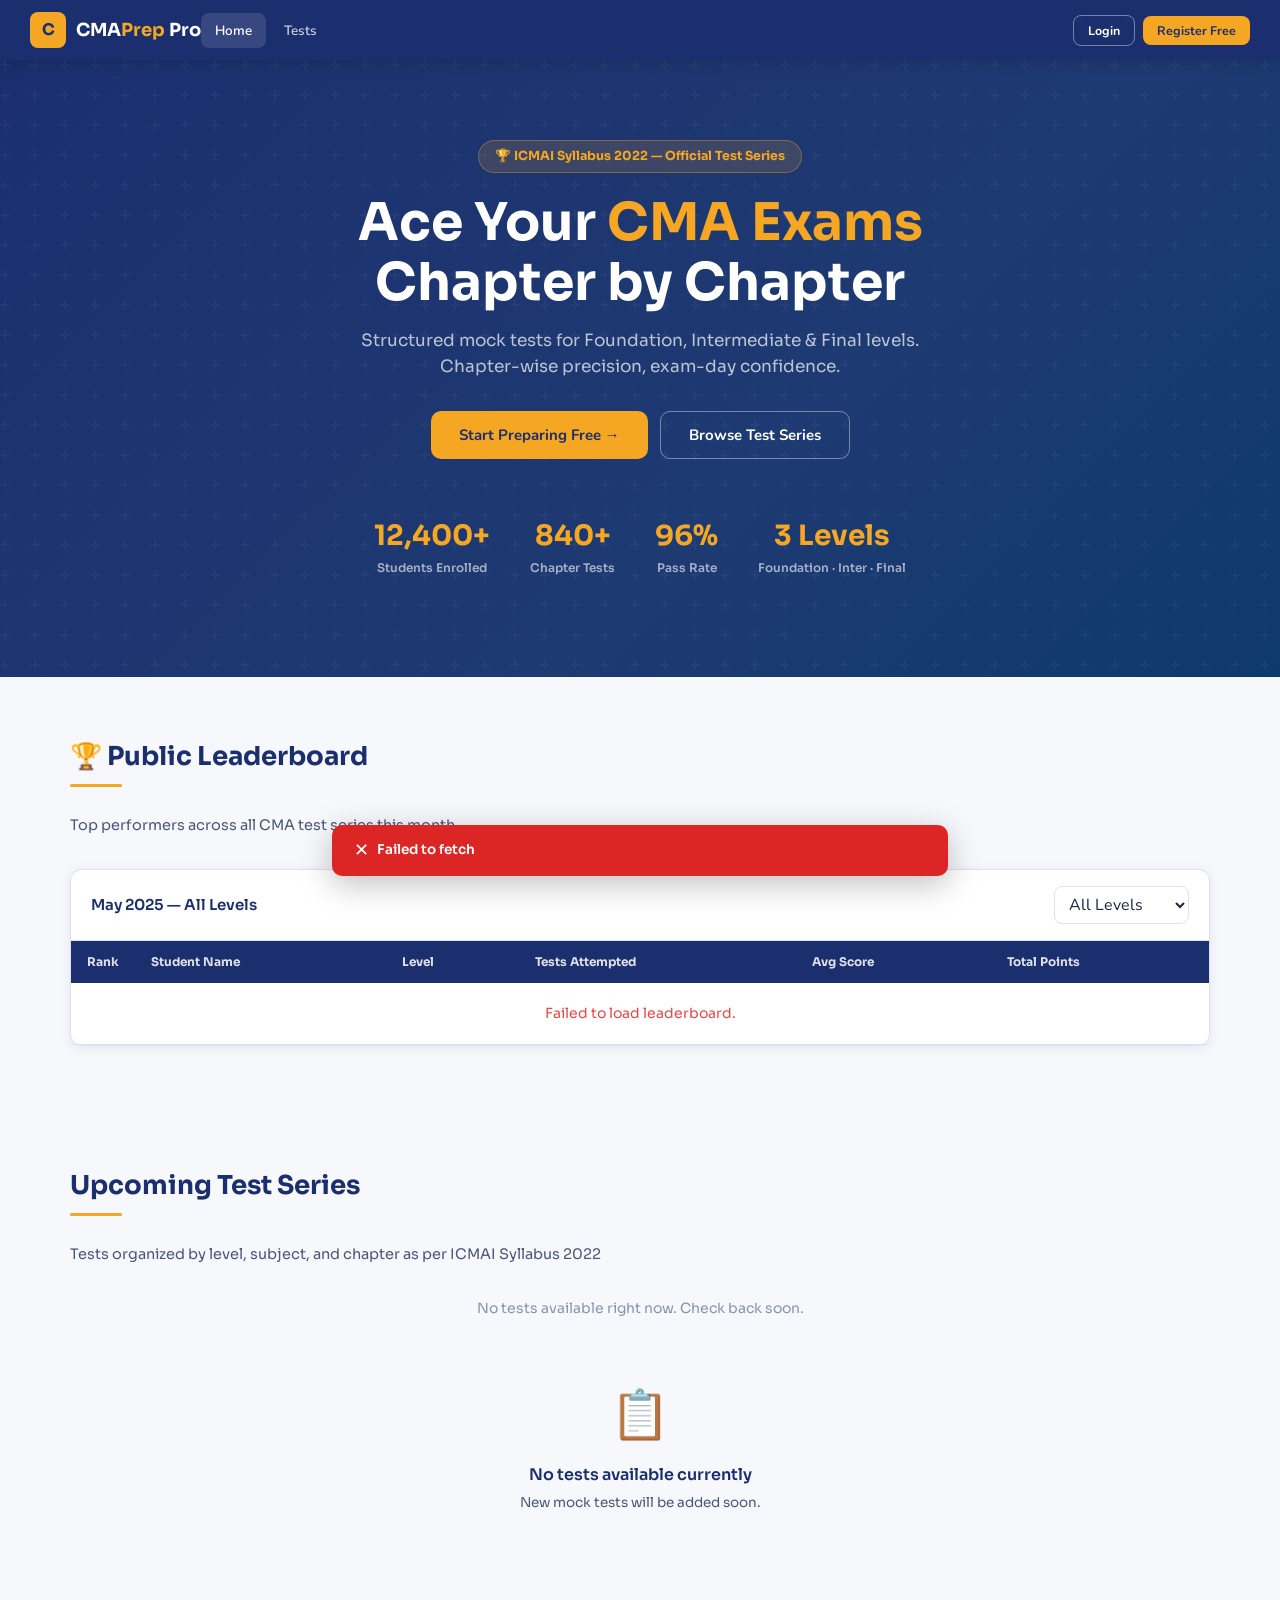
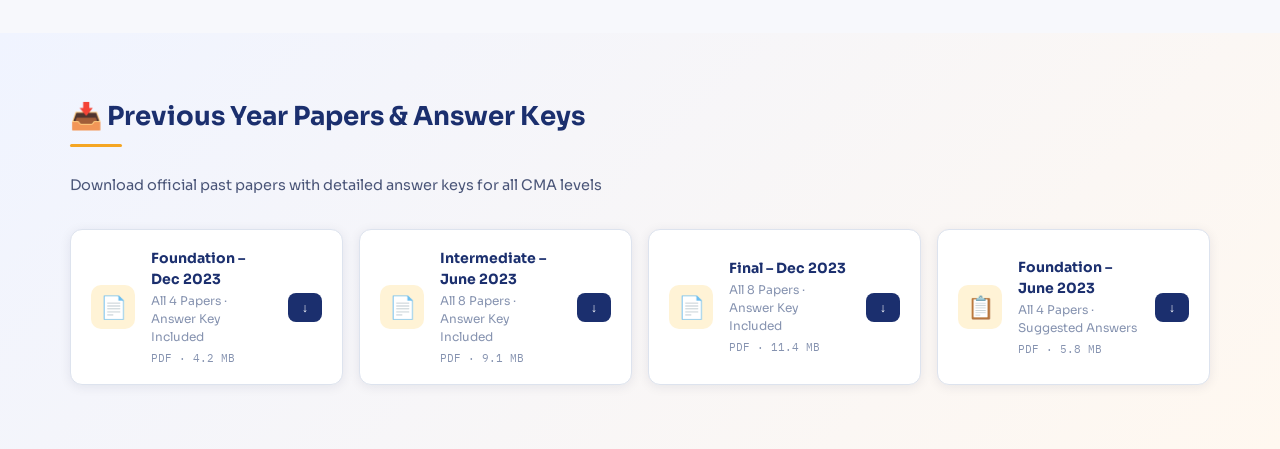
<file: dashboard.html>
<!DOCTYPE html>
<html lang="en">
<head>
  <link rel="icon" type="image/png" href="favicon.png">
  <link rel="apple-touch-icon" href="favicon.png">
  <meta charset="UTF-8">
<meta name="viewport" content="width=device-width, initial-scale=1.0">
<title>CMAPrep Pro – Student Dashboard</title>
<link href="https://fonts.googleapis.com/css2?family=Geist:wght@300;400;500;600;700&family=Geist+Mono:wght@400;500&display=swap" rel="stylesheet">
<link rel="stylesheet" href="style.css">

<script>
(function () {
  document.documentElement.style.visibility = 'hidden';
  var raw;
  try { raw = sessionStorage.getItem('cmaUser'); } catch (_) {}
  if (!raw) { window.location.replace('index.html#login'); return; }
  var user;
  try { user = JSON.parse(raw); } catch (_) {
    try { sessionStorage.removeItem('cmaUser'); } catch (_) {}
    window.location.replace('index.html#login');
    return;
  }
  document.documentElement.style.visibility = '';
  document.addEventListener('DOMContentLoaded', function () {
    if (typeof populateUserDetails === 'function') populateUserDetails(user);
    const navName = document.getElementById('nav-user-name');
    if (navName) navName.textContent = '👋 ' + ((user.name || 'Student').trim().split(' ')[0] || 'Student');
    if (user.role === 'admin') {
      const adminBtn = document.getElementById('nav-admin-btn');
      if (adminBtn) adminBtn.style.display = '';
    }
    // Populate sidebar user info
    const initials = (user.fullName || user.name || 'S').trim().split(' ').map(w => w[0] || '').join('').slice(0, 2).toUpperCase();
    const sidebarInit = document.getElementById('sidebar-initials');
    if (sidebarInit) sidebarInit.textContent = initials;
    const sidebarName = document.getElementById('sidebar-name');
    if (sidebarName) sidebarName.textContent = user.fullName || user.name || 'Student';
    const smallInit = document.getElementById('topbar-user-initials');
    if (smallInit) smallInit.textContent = initials;
  });
})();
</script>

</head>
<body>

<!-- ── Toast ───────────────────────────────────────────────── -->
<div class="toast" id="toast"><span class="toast-icon">✓</span><span id="toastMsg"></span></div>


<!-- ── Sidebar Overlay (mobile) ────────────────────────────── -->
<div class="a-sidebar-overlay" id="sidebarOverlay" onclick="closeSidebar()"></div>

<!-- ── Sidebar ─────────────────────────────────────────────── -->
<aside class="a-sidebar" id="aSidebar">
  <a class="a-brand" href="index.html">
    <div class="a-brand-icon">C</div>
    <span class="a-brand-name">CMA<span>Prep</span> Pro</span>
  </a>

  <nav class="a-nav">
    <div class="a-nav-section">Main</div>
    <a class="a-nav-item active" onclick="navTo('view-overview', this)">
      <span class="a-nav-icon">🏠</span> Overview
    </a>
    <a class="a-nav-item" onclick="navTo('view-my-tests', this)">
      <span class="a-nav-icon">✏️</span> My Tests
      <span class="a-nav-badge blue" id="myTestsBadge" style="display:none">0</span>
    </a>
    <a class="a-nav-item" onclick="navTo('view-results', this)">
      <span class="a-nav-icon">📊</span> Results
    </a>
    <a class="a-nav-item" onclick="navTo('view-leaderboard', this)">
      <span class="a-nav-icon">🏆</span> Leaderboard
    </a>

    <div class="a-nav-section">Account</div>
    <a class="a-nav-item" onclick="navTo('view-profile', this)">
      <span class="a-nav-icon">👤</span> My Profile
    </a>
    <a class="a-nav-item" onclick="navTo('view-downloads', this)">
      <span class="a-nav-icon">📥</span> Downloads
    </a>
    <a class="a-nav-item" id="nav-admin-btn" style="display:none" onclick="document.querySelectorAll('.a-nav-item').forEach(el=>el.classList.remove('active')); this.classList.add('active'); window.location.href='admin.html'">
      <span class="a-nav-icon">🔧</span> Admin Panel
    </a>
    <a class="a-nav-item" onclick="document.querySelectorAll('.a-nav-item').forEach(el=>el.classList.remove('active')); this.classList.add('active'); logout()">
      <span class="a-nav-icon">🚪</span> Logout
    </a>
  </nav>

  <div class="a-sidebar-footer">
    <div class="a-user-pill">
      <div class="a-avatar" id="sidebar-initials">S</div>
      <div class="a-user-info">
        <div class="a-user-name" id="sidebar-name">Student</div>
        <div class="a-user-role">Student Account</div>
      </div>
    </div>
  </div>
</aside>

<!-- ── Main ────────────────────────────────────────────────── -->
<div class="a-main">

  <!-- Topbar -->
  <header class="a-topbar">
    <button class="a-hamburger" onclick="toggleSidebar()" aria-label="Open menu">☰</button>
    <div class="a-breadcrumb">
      Dashboard <span style="color:var(--text-muted)">›</span> <span id="breadcrumb-page">Overview</span>
    </div>
    <div class="a-topbar-right">
      <!-- Notification bell -->
      <div class="a-notif-wrap" onclick="toggleNotifications()">
        <div class="a-notif-bell">🔔</div>
        <div class="a-notif-dot" id="notif-badge" style="display:none">0</div>
        <div class="a-notif-panel" id="notif-panel" onclick="event.stopPropagation()">
          <div class="a-notif-panel-header">Notifications</div>
          <div class="a-notif-list" id="notif-list">Loading...</div>
        </div>
      </div>
      <div class="a-topbar-id">
        <div class="a-avatar" style="width:26px;height:26px;font-size:11px" id="topbar-user-initials">S</div>
        <span id="nav-user-name" style="font-size:13px;font-weight:600"></span>
      </div>
      <button class="a-topbar-btn" onclick="window.location.href='index.html'">← Public Site</button>
      <button class="a-topbar-btn gold" onclick="window.location.href='index.html'">+ Enroll</button>
      <button class="a-topbar-btn danger" onclick="logout()">Logout</button>
    </div>
  </header>

  <!-- Content -->
  <main class="a-content">

    <!-- ══ VIEW: Overview ═════════════════════════════════════ -->
    <div class="a-view" id="view-overview">
      <div class="a-page-header">
        <div class="a-page-title" id="dash-greeting">Good Morning 👋</div>
        <div class="a-page-sub" id="dash-subgreeting">Welcome back to your dashboard</div>
      </div>

      <!-- Stat cards -->
      <div class="a-stats-grid">
        <div class="a-stat">
          <div class="a-stat-icon">✏️</div>
          <div class="a-stat-label">Tests Enrolled</div>
          <div class="a-stat-value" id="stat-enrolled"><span style="font-size:14px;color:var(--text-muted)">Loading data...</span></div>
          <div class="a-stat-change">Total sign-ups</div>
        </div>
        <div class="a-stat">
          <div class="a-stat-icon">🔴</div>
          <div class="a-stat-label">Live Now</div>
          <div class="a-stat-value" id="stat-live"><span style="font-size:14px;color:var(--text-muted)">Loading data...</span></div>
          <div class="a-stat-change">Active tests</div>
        </div>
        <div class="a-stat">
          <div class="a-stat-icon">⏳</div>
          <div class="a-stat-label">Upcoming</div>
          <div class="a-stat-value" id="stat-upcoming"><span style="font-size:14px;color:var(--text-muted)">Loading data...</span></div>
          <div class="a-stat-change">Scheduled tests</div>
        </div>
        <div class="a-stat">
          <div class="a-stat-icon">✅</div>
          <div class="a-stat-label">Attempted</div>
          <div class="a-stat-value" id="stat-attempted"><span style="font-size:14px;color:var(--text-muted)">Loading data...</span></div>
          <div class="a-stat-change">Tests completed</div>
        </div>
      </div>

      <!-- Level 2 qualified banner (hidden by default) -->
      <div id="student-level2-panel" class="a-l2-banner" style="display:none">
        <div class="a-l2-banner-bg">🎯</div>
        <button class="a-l2-banner-close" onclick="this.parentElement.style.display='none'">✕</button>
        <div class="a-l2-banner-inner">
          <div>
            <div class="a-l2-banner-title">🎯 Level 2 Qualified!</div>
            <div class="a-l2-banner-sub">Congratulations on unlocking Level 2. Your next challenge is below.</div>
            <div class="a-l2-meta">
              <div><span class="a-l2-meta-label">Date:</span> <strong id="s-l2-date">--</strong></div>
              <div><span class="a-l2-meta-label">Time:</span> <strong id="s-l2-time">--</strong></div>
              <div><span class="a-l2-meta-label">Status:</span>
                <span id="s-l2-status" style="padding:2px 8px;border-radius:4px;background:rgba(255,255,255,0.1);font-weight:600">--</span>
              </div>
            </div>
          </div>
          <div>
            <button id="s-l2-join-btn" class="a-btn a-btn-gold" style="font-size:15px;padding:12px 24px" disabled>Join Meeting</button>
          </div>
        </div>
      </div>

      <!-- Two-column grid: enrolled tests + right panel -->
      <div class="a-content-grid">

        <!-- Left: Enrolled tests -->
        <div class="a-card">
          <div class="a-card-header">
            <div class="a-card-title">My Enrolled Tests</div>
            <div class="a-card-actions">
              <div class="a-tabs">
                <button class="a-tab active" onclick="filterEnrolledTests('all', this)">All</button>
                <button class="a-tab" onclick="filterEnrolledTests('live', this)">Live</button>
                <button class="a-tab" onclick="filterEnrolledTests('upcoming', this)">Upcoming</button>
                <button class="a-tab" onclick="filterEnrolledTests('done', this)">Done</button>
              </div>
              <button class="a-btn a-btn-gold a-btn-sm" onclick="window.location.href='index.html'">+ Enroll More</button>
            </div>
          </div>
          <div class="a-card-body" id="enrolledTestsBody">
            <div id="enrolledLoading" class="a-empty">
              <div class="a-empty-icon">⏳</div>
              <div class="a-empty-title">Loading your enrolled tests…</div>
            </div>
            <div id="enrolledList"></div>
            <div id="enrolledEmpty" style="display:none" class="a-empty">
              <div class="a-empty-icon">📋</div>
              <div class="a-empty-title">No tests enrolled yet</div>
              <div class="a-empty-sub">Go to the Tests page and enroll in a test to get started.</div>
              <button class="a-btn a-btn-gold" onclick="window.location.href='index.html'">Browse Tests →</button>
            </div>
            <div id="liveTestBar" style="display:none;margin-top:16px">
              <button class="a-btn a-btn-gold a-btn-full" id="liveTestBtn">▶ Attempt Live Test</button>
            </div>
          </div>
        </div>

        <!-- Right panel -->
        <div>
          <!-- Quick profile snapshot -->
          <div class="a-card">
            <div class="a-card-header">
              <div class="a-card-title">My Profile</div>
              <button class="a-btn a-btn-outline a-btn-sm" onclick="navTo('view-profile', document.querySelector('[onclick*=view-profile]'))">View Full</button>
            </div>
            <div class="a-card-body">
              <div style="display:flex;gap:14px;align-items:center;margin-bottom:16px">
                <div id="profile-initials" style="width:52px;height:52px;border-radius:50%;background:var(--navy);display:flex;align-items:center;justify-content:center;font-weight:700;font-size:20px;color:var(--gold);flex-shrink:0">--</div>
                <div>
                  <div style="font-weight:700;font-size:15px" id="profile-name">Student</div>
                  <div style="font-size:12px;color:var(--text-muted)" id="profile-email">—</div>
                </div>
              </div>
              <div class="a-profile-meta">
                <div class="a-flex-between"><span style="color:var(--text-secondary)">Role</span><span style="font-weight:700;text-transform:capitalize" id="profile-role">Student</span></div>
                <div class="a-flex-between"><span style="color:var(--text-secondary)">Level Unlocked</span><span style="font-weight:700;color:var(--gold)" id="profile-unlocked-level">Level 1</span></div>
                <div class="a-divider"></div>
                <div class="a-flex-between"><span style="color:var(--text-secondary)">Global Rank</span><span style="font-weight:700;color:var(--navy)" id="profile-rank">Unranked</span></div>
                <div class="a-flex-between"><span style="color:var(--text-secondary)">Points</span><span style="font-weight:700;font-family:var(--mono)" id="profile-points">0</span></div>
                <div class="a-flex-between"><span style="color:var(--text-secondary)">Rewards</span><span id="profile-rewards">—</span></div>
                <div class="a-flex-between"><span style="color:var(--text-secondary)">Prize Eligibility</span><span id="profile-prize-eligibility">Checking…</span></div>
              </div>
            </div>
          </div>

          <!-- Recent Results moved to Results section -->
        </div>

      </div>
    </div>

    <!-- ══ VIEW: My Tests ═════════════════════════════════════ -->
    <div class="a-view" id="view-my-tests" style="display:none">
      <div class="a-page-header">
        <div class="a-page-title">My Tests</div>
        <div class="a-page-sub">All tests you are enrolled in, live or upcoming.</div>
      </div>
      <div class="a-card" id="section-my-tests">
        <div class="a-card-header" style="flex-wrap:wrap;gap:10px">
          <div class="a-card-title">My Enrolled Tests</div>
          <div class="a-card-actions" style="flex-wrap:wrap;gap:8px">
            <div class="a-tabs">
              <button class="a-tab active" onclick="filterMyTests('all', this)">All</button>
              <button class="a-tab" onclick="filterMyTests('live', this)">Live</button>
              <button class="a-tab" onclick="filterMyTests('upcoming', this)">Upcoming</button>
              <button class="a-tab" onclick="filterMyTests('done', this)">Done</button>
            </div>
            <button class="a-btn a-btn-outline a-btn-sm" onclick="loadMyTests()">↺ Refresh</button>
            <button class="a-btn a-btn-gold a-btn-sm" onclick="window.location.href='index.html'">+ Enroll More</button>
          </div>
        </div>
        <div class="a-card-body" id="myTestsBody">
          <div id="myTestsLoading" class="a-empty">
            <div class="a-empty-icon">⏳</div>
            <div class="a-empty-title">Loading your enrolled tests…</div>
          </div>
          <div id="myTestsList"></div>
          <div id="myTestsEmpty" style="display:none" class="a-empty">
            <div class="a-empty-icon">📋</div>
            <div class="a-empty-title">No tests enrolled yet</div>
            <div class="a-empty-sub">Go to the Tests page and enroll in a test to get started.</div>
            <button class="a-btn a-btn-gold" onclick="window.location.href='index.html'">Browse Tests →</button>
          </div>
          <div id="myTestsLiveBar" style="display:none;margin-top:16px">
            <button class="a-btn a-btn-gold a-btn-full" id="myTestsLiveBtn">▶ Attempt Live Test</button>
          </div>
        </div>
      </div>
    </div>

    <!-- ══ VIEW: Results ══════════════════════════════════════ -->
    <div class="a-view" id="view-results" style="display:none">
      <div class="a-page-header">
        <div class="a-page-title">Results</div>
        <div class="a-page-sub">Your scores, performance breakdown, and history.</div>
      </div>

      <!-- Recent Results snapshot -->
      <div class="a-card">
        <div class="a-card-header">
          <div class="a-card-title">Recent Results</div>
        </div>
        <div class="a-card-body">
          <div class="a-empty" id="recentResultsLoading">
            <div class="a-empty-icon">⏳</div>
            <div class="a-empty-sub">Loading results…</div>
          </div>
          <div id="recentResultsList" style="display:flex;flex-direction:column"></div>
        </div>
      </div>
    </div>

    <!-- ══ VIEW: Leaderboard ══════════════════════════════════ -->
    <div class="a-view" id="view-leaderboard" style="display:none">
      <div class="a-page-header">
        <div class="a-page-title">Leaderboard</div>
        <div class="a-page-sub">See where you stand against other students.</div>
      </div>
      <div class="a-card" id="section-leaderboard">
        <div class="a-card-header">
          <div class="a-card-title">Global Rankings</div>
          <div class="a-card-actions">
            <button class="a-btn a-btn-outline a-btn-sm" onclick="loadLeaderboard()">↺ Refresh</button>
          </div>
        </div>
        <div class="a-table-wrap">
          <table class="a-table">
            <thead>
              <tr>
                <th>Rank</th>
                <th>Student</th>
                <th>Tests Done</th>
                <th>Avg Score</th>
                <th>Points</th>
                <th>Rewards</th>
              </tr>
            </thead>
            <tbody id="leaderboardTableBody">
              <tr><td colspan="6" style="text-align:center;padding:24px;color:var(--text-muted)">Click Refresh to load rankings</td></tr>
            </tbody>
          </table>
        </div>
      </div>
    </div>

    <!-- ══ VIEW: My Profile ═══════════════════════════════════ -->
    <div class="a-view" id="view-profile" style="display:none">
      <div class="a-page-header">
        <div class="a-page-title">My Profile</div>
        <div class="a-page-sub">Your personal details, level, and performance summary.</div>
      </div>

      <div class="a-content-grid">
        <!-- Left: profile details -->
        <div>
          <div class="a-card">
            <div class="a-card-header">
              <div class="a-card-title">Personal Details</div>
              <button class="a-btn a-btn-outline a-btn-sm">Edit Profile</button>
            </div>
            <div class="a-card-body">
              <div style="display:flex;gap:18px;align-items:center;margin-bottom:20px">
                <div style="width:64px;height:64px;border-radius:50%;background:var(--navy);display:flex;align-items:center;justify-content:center;font-weight:700;font-size:24px;color:var(--gold);flex-shrink:0" id="profile-page-initials">S</div>
                <div>
                  <div style="font-weight:700;font-size:17px" id="profile-page-name">Student</div>
                  <div style="font-size:13px;color:var(--text-muted)" id="profile-page-email">—</div>
                  <div style="font-size:12px;color:var(--text-muted);margin-top:2px" id="profile-page-phone">—</div>
                </div>
              </div>
              <div class="a-profile-meta">
                <div class="a-flex-between"><span style="color:var(--text-secondary)">Account Role</span><span style="font-weight:700;text-transform:capitalize" id="profile-page-role">Student</span></div>
                <div class="a-flex-between"><span style="color:var(--text-secondary)">Level Unlocked</span><span style="font-weight:700;color:var(--gold)" id="profile-page-level">Level 1</span></div>
                <div class="a-flex-between"><span style="color:var(--text-secondary)">Joined On</span><span style="font-weight:600" id="profile-page-joined">—</span></div>
                <div class="a-divider"></div>
                <div class="a-flex-between"><span style="color:var(--text-secondary)">Global Rank</span><span style="font-weight:700;color:var(--navy)" id="profile-page-rank">Unranked</span></div>
                <div class="a-flex-between"><span style="color:var(--text-secondary)">Total Points</span><span style="font-weight:700;font-family:var(--mono)" id="profile-page-points">0</span></div>
                <div class="a-flex-between"><span style="color:var(--text-secondary)">Rewards</span><span id="profile-page-rewards">—</span></div>
                <div class="a-flex-between"><span style="color:var(--text-secondary)">Prize Eligibility</span><span id="profile-page-eligibility">Checking…</span></div>
              </div>
            </div>
          </div>
        </div>

        <!-- Right: admit card + level 2 info -->
        <div>
          <div class="a-card">
            <div class="a-card-header">
              <div class="a-card-title">Admit Card / Access</div>
            </div>
            <div class="a-card-body" id="profileAdmitCardBody">
              <div class="a-empty">
                <div class="a-empty-icon">🎟️</div>
                <div class="a-empty-sub">Your admit card will appear here once issued.</div>
              </div>
            </div>
          </div>

          <div class="a-card">
            <div class="a-card-header">
              <div class="a-card-title">Level 2 Status</div>
            </div>
            <div class="a-card-body">
              <div class="a-profile-meta">
                <div class="a-flex-between"><span style="color:var(--text-secondary)">Status</span><span id="profile-l2-status" class="a-badge a-badge-draft">Not Qualified</span></div>
                <div class="a-flex-between"><span style="color:var(--text-secondary)">Scheduled Date</span><span id="profile-l2-date" style="font-weight:600">—</span></div>
                <div class="a-flex-between"><span style="color:var(--text-secondary)">Meet Link</span><span id="profile-l2-link" style="font-weight:600">—</span></div>
              </div>
            </div>
          </div>
        </div>
      </div>
    </div>

    <!-- ══ VIEW: Downloads ════════════════════════════════════ -->
    <div class="a-view" id="view-downloads" style="display:none">
      <div class="a-page-header">
        <div class="a-page-title">Downloads</div>
        <div class="a-page-sub">Admit cards, result PDFs, and study materials.</div>
      </div>
      <div class="a-card" id="section-downloads">
        <div class="a-card-header">
          <div class="a-card-title">Available Downloads</div>
          <button class="a-btn a-btn-outline a-btn-sm" onclick="loadDownloads()">↺ Refresh</button>
        </div>
        <div class="a-table-wrap">
          <table class="a-table">
            <thead>
              <tr>
                <th>Document</th>
                <th>Type</th>
                <th>Date</th>
                <th>Action</th>
              </tr>
            </thead>
            <tbody id="downloadsTableBody">
              <tr><td colspan="4" style="text-align:center;padding:24px;color:var(--text-muted)">Loading downloads…</td></tr>
            </tbody>
          </table>
        </div>
      </div>
    </div>

  </main>
</div>

<!-- ── Hidden placeholders (referenced by script.js) ────────── -->
<div id="admitCardBody" style="display:none"></div>
<table style="display:none"><tbody id="resultsTableBody"></tbody></table>
<table style="display:none"><tbody id="myTestsTableBody"></tbody></table>

<!-- ── Submit Test Modal ───────────────────────────────────── -->
<div class="a-modal-overlay" id="submit-modal" onclick="if(event.target===this)closeModal('submit-modal')">
  <div class="a-modal-box">
    <div class="a-modal-title">Submit Test?</div>
    <div class="a-modal-sub">You have attempted <strong>3 of 15</strong> questions. Are you sure you want to submit?</div>
    <div style="background:#FEF3C7;border:1px solid #FCD34D;border-radius:8px;padding:12px 16px;font-size:13px;color:#92400E">
      ⚠️ 12 questions are unanswered. Once submitted, you cannot change your answers.
    </div>
    <div class="a-modal-actions">
      <button class="a-btn a-btn-outline" onclick="closeModal('submit-modal')">Continue Test</button>
      <button class="a-btn a-btn-gold" onclick="closeModal('submit-modal');showToast('Test submitted! Score: 3/15.');navTo('view-results', null)">Submit Anyway</button>
    </div>
  </div>
</div>

<script>
// ── Sidebar Toggle (mobile) ─────────────────────────────────
function toggleSidebar() {
  const sidebar = document.getElementById('aSidebar');
  const overlay = document.getElementById('sidebarOverlay');
  sidebar.classList.toggle('open');
  overlay.classList.toggle('open');
}

function closeSidebar() {
  document.getElementById('aSidebar').classList.remove('open');
  document.getElementById('sidebarOverlay').classList.remove('open');
}

// Close sidebar on nav item click (mobile)
document.addEventListener('DOMContentLoaded', function() {
  document.querySelectorAll('.a-nav-item').forEach(function(item) {
    item.addEventListener('click', function() {
      if (window.innerWidth <= 768) closeSidebar();
    });
  });
});

// ── Page Labels ─────────────────────────────────────────────
const PAGE_LABELS = {
  'view-overview':    'Overview',
  'view-my-tests':    'My Tests',
  'view-results':     'Results',
  'view-leaderboard': 'Leaderboard',
  'view-profile':     'My Profile',
  'view-downloads':   'Downloads',
};

// ── Navigation ──────────────────────────────────────────────
function navTo(viewId, clickedEl) {
  document.querySelectorAll('.a-nav-item').forEach(el => el.classList.remove('active'));
  if (clickedEl) clickedEl.classList.add('active');
  document.querySelectorAll('.a-view').forEach(v => v.style.display = 'none');
  const target = document.getElementById(viewId);
  if (target) target.style.display = 'block';
  window.scrollTo(0, 0);
  const crumb = document.getElementById('breadcrumb-page');
  if (crumb) crumb.textContent = PAGE_LABELS[viewId] || 'Dashboard';
}

// ── Greeting ────────────────────────────────────────────────
(function setGreeting() {
  const h = new Date().getHours();
  const g = h < 12 ? 'Good Morning' : h < 17 ? 'Good Afternoon' : 'Good Evening';
  const el = document.getElementById('dash-greeting');
  if (el) el.textContent = g + ' 👋';
})();

// ── Notifications ────────────────────────────────────────────
function toggleNotifications() {
  document.getElementById('notif-panel').classList.toggle('open');
}

document.addEventListener('click', function(e) {
  const wrap = document.querySelector('.a-notif-wrap');
  if (wrap && !wrap.contains(e.target)) {
    document.getElementById('notif-panel').classList.remove('open');
  }
});

// ── Modal ────────────────────────────────────────────────────
function closeModal(id) {
  const m = document.getElementById(id);
  if (m) m.classList.remove('open');
}

// ── Placeholder stubs (replaced by script.js implementations) ─
function filterEnrolledTests(filter, el) {
  document.querySelectorAll('#view-overview .a-tab').forEach(t => t.classList.remove('active'));
  if (el) el.classList.add('active');
}

function filterMyTests(filter, el) {
  document.querySelectorAll('#view-my-tests .a-tab').forEach(t => t.classList.remove('active'));
  if (el) el.classList.add('active');
  // Mirror the same filter onto the overview enrolled list if available
  const overviewTab = document.querySelector(`#view-overview .a-tab[onclick*="'${filter}'"]`);
  if (overviewTab && typeof filterEnrolledTests === 'function') {
    filterEnrolledTests(filter, overviewTab);
  }
  // Sync content from overview into My Tests view
  syncMyTestsFromOverview();
}

function syncMyTestsFromOverview() {
  const srcList    = document.getElementById('enrolledList');
  const srcLoading = document.getElementById('enrolledLoading');
  const srcEmpty   = document.getElementById('enrolledEmpty');
  const srcLiveBar = document.getElementById('liveTestBar');

  const dstList    = document.getElementById('myTestsList');
  const dstLoading = document.getElementById('myTestsLoading');
  const dstEmpty   = document.getElementById('myTestsEmpty');
  const dstLiveBar = document.getElementById('myTestsLiveBar');

  if (dstList && srcList)       dstList.innerHTML    = srcList.innerHTML;
  if (dstLoading && srcLoading) dstLoading.style.display = srcLoading.style.display;
  if (dstEmpty && srcEmpty)     dstEmpty.style.display   = srcEmpty.style.display;
  if (dstLiveBar && srcLiveBar) {
    dstLiveBar.style.display = srcLiveBar.style.display;
    const srcBtn = document.getElementById('liveTestBtn');
    const dstBtn = document.getElementById('myTestsLiveBtn');
    if (srcBtn && dstBtn) {
      dstBtn.textContent = srcBtn.textContent;
      dstBtn.onclick = srcBtn.onclick;
    }
  }
}

function loadMyTests() {
  // Delegate to overview loader then sync
  if (typeof window._loadEnrolledTests === 'function') window._loadEnrolledTests();
  setTimeout(syncMyTestsFromOverview, 300);
}
function loadResults() {}
function loadLeaderboard() {}
function loadDownloads() {}

// ── Init ─────────────────────────────────────────────────────
document.addEventListener('DOMContentLoaded', () => {
  // Ensure only Overview is visible on load
  document.querySelectorAll('.a-view').forEach(v => v.style.display = 'none');
  const overview = document.getElementById('view-overview');
  if (overview) overview.style.display = 'block';

  // Sync My Tests whenever it becomes visible
  const origNavTo = navTo;
  window.navTo = function(viewId, clickedEl) {
    origNavTo(viewId, clickedEl);
    if (viewId === 'view-my-tests') {
      // Small delay to let script.js finish rendering enrolled list
      setTimeout(syncMyTestsFromOverview, 150);
    }
  };
});
</script>

<script src="script.js"></script>
<script src="auth-guard.js"></script>

<script>
/* ── Mobile table → card: inject data-label on dynamically rendered rows ── */
(function() {
  const TABLE_LABELS = {
    myTestsTableBody:      ['Test', 'Level', 'Status', 'Start Time', 'End Time', 'Action'],
    resultsTableBody:      ['Test', 'Score', 'Total', 'Percentage', 'Violations', 'Submitted At'],
    leaderboardTableBody:  ['Rank', 'Student', 'Tests Done', 'Avg Score', 'Points', 'Rewards'],
  };

  function labelRows(tbodyId) {
    const tbody = document.getElementById(tbodyId);
    if (!tbody) return;
    const labels = TABLE_LABELS[tbodyId];
    tbody.querySelectorAll('tr').forEach(function(tr) {
      tr.querySelectorAll('td').forEach(function(td, i) {
        if (!td.getAttribute('colspan') && labels[i]) {
          td.setAttribute('data-label', labels[i]);
        }
      });
    });
  }

  function observeTable(tbodyId) {
    const tbody = document.getElementById(tbodyId);
    if (!tbody) return;
    labelRows(tbodyId);
    new MutationObserver(function() { labelRows(tbodyId); })
      .observe(tbody, { childList: true, subtree: true });
  }

  document.addEventListener('DOMContentLoaded', function() {
    Object.keys(TABLE_LABELS).forEach(observeTable);
  });
})();
</script>
</body>
</html>
</file>
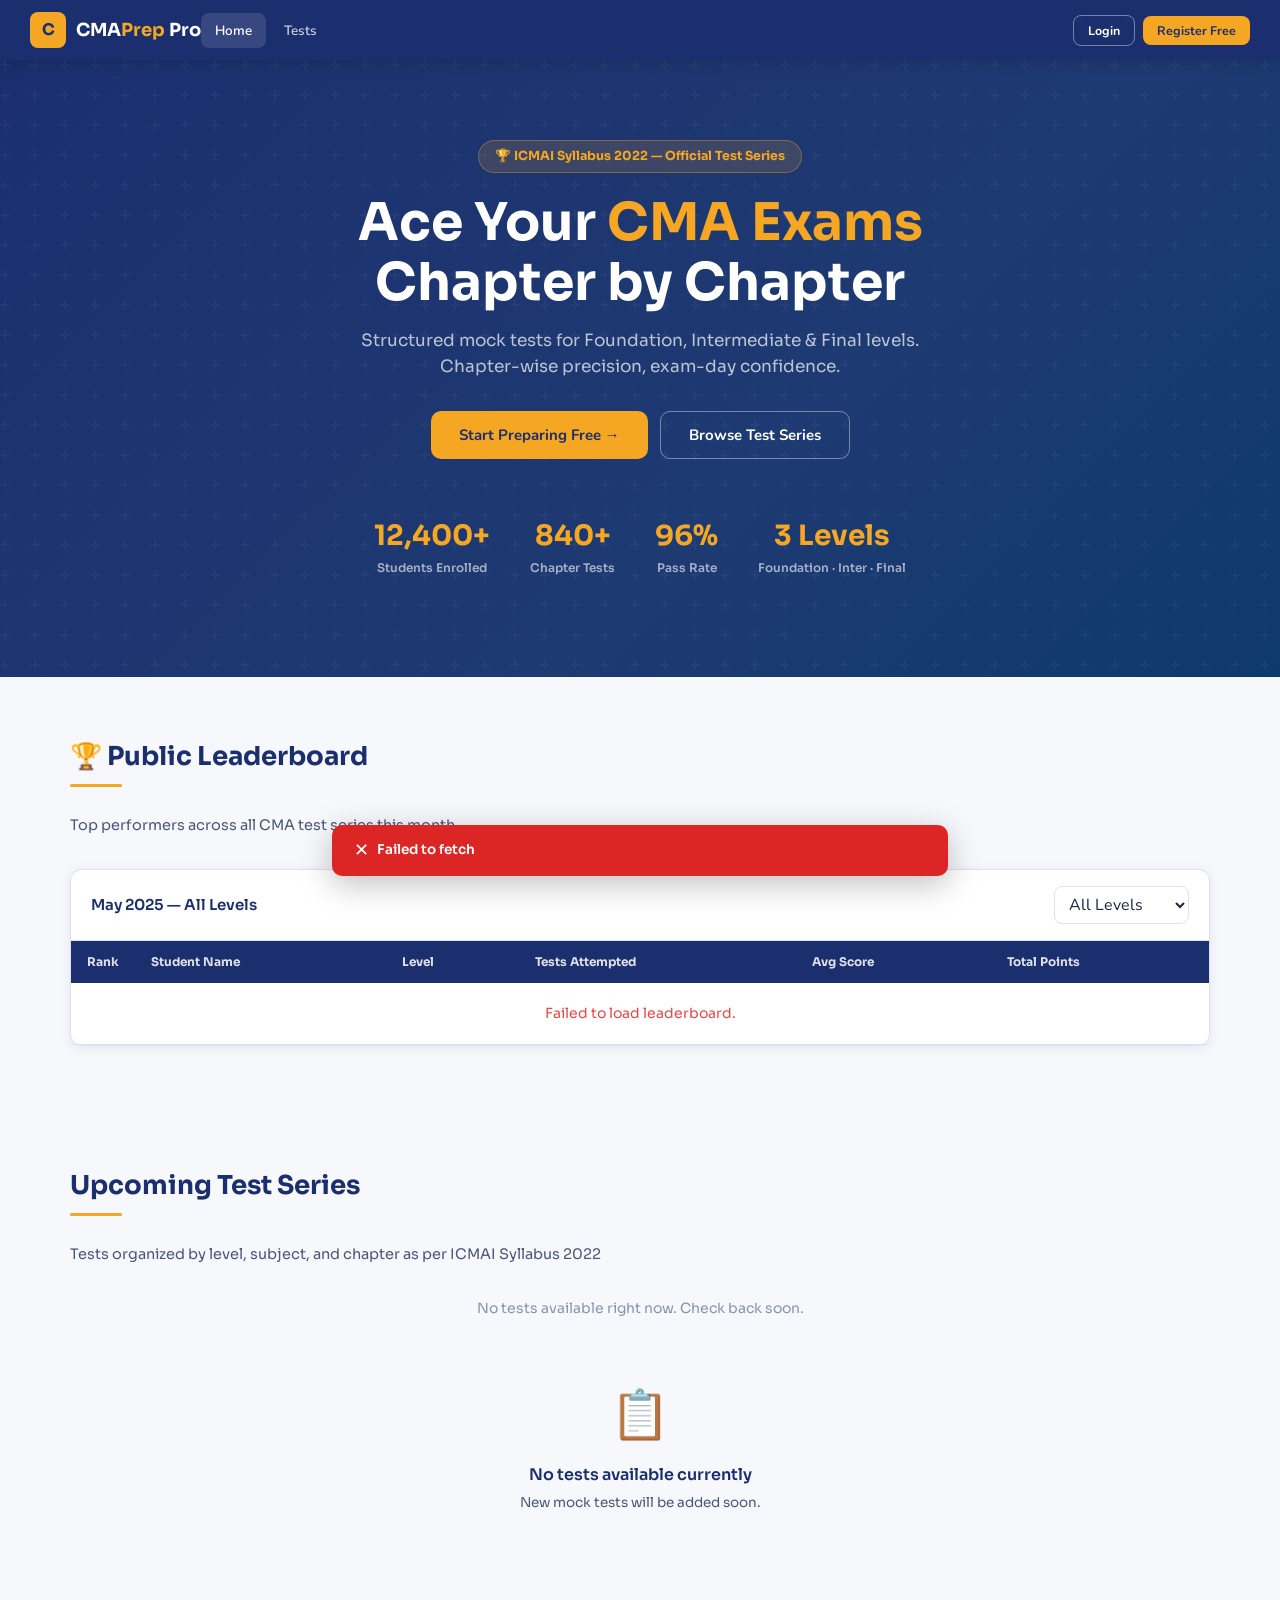
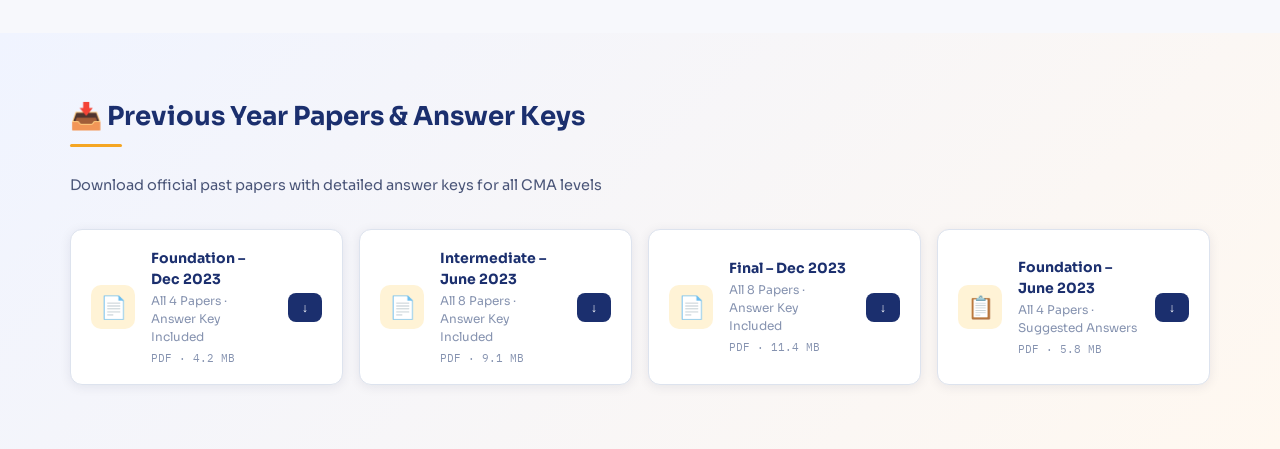
<file: test.html>
﻿<!DOCTYPE html>
<html lang="en">
<head>
  <link rel="icon" type="image/png" href="favicon.png">
  <link rel="apple-touch-icon" href="favicon.png">
  <meta charset="UTF-8">
<meta name="viewport" content="width=device-width, initial-scale=1.0, viewport-fit=cover">
<meta name="theme-color" content="#0B1D3A">
<meta name="apple-mobile-web-app-capable" content="yes">
<meta name="apple-mobile-web-app-status-bar-style" content="black-translucent">
<title>CMAPrep Pro – Test Portal</title>
<link href="https://fonts.googleapis.com/css2?family=Sora:wght@300;400;500;600;700&family=IBM+Plex+Mono:wght@400;500&family=Nunito:wght@400;500;600;700;800&display=swap" rel="stylesheet">
<link rel="stylesheet" href="style.css">
<script>
  // ── Backend URL — must match auth-guard.js ──────────────────
  const GAS_URL = 'https://script.google.com/macros/s/AKfycbxit_IvLq2yy9VJ-hvM8q6lA3cuj15Vc6o1T2pylyVE04qoTEMSwZicxckEiIG7y9BWxw/exec';
</script>
<!-- ── Mobile-specific overrides ─────────────────────── -->

<!-- Auth Guard (reads GAS_URL above; also defines APPS_SCRIPT_URL internally) -->
<script src="auth-guard.js"></script>
<script>
  // Ensure user is logged in before rendering
  if (!getLoggedInUser()) {
    window.location.replace('index.html#login');
  }
</script>
</head>
<body>

<!-- Toast notification -->
<div class="toast" id="toast"><span class="toast-icon">✓</span><span id="toastMsg"></span></div>

<!-- Test Header -->
<div class="test-header">
  <div class="test-header-info">
    <h3 id="tp-title"></h3>
    <p id="tp-subtitle"></p>
    <div id="tp-back-btn" style="display:none;margin-top:12px">
      <a href="dashboard.html" style="font-size:13px;color:var(--gold);text-decoration:none;font-weight:600">← Back to Dashboard</a>
    </div>
  </div>
  <div style="display:flex;align-items:center;gap:20px;flex-shrink:0">
    <div class="test-timer">⏱ <span id="tp-timer">--:--</span></div>
    <button class="btn btn-gold" onclick="showSubmitModal()">Submit Test</button>
  </div>
</div>

<!-- Progress Bar -->
<div class="progress-bar-wrap" style="border-radius: 0; height: 4px; background: rgba(0,0,0,0.1);">
  <div class="progress-bar" id="tp-progress" style="width: 0%; border-radius: 0;"></div>
</div>

<div class="test-layout">
  <!-- Question Nav -->
  <div class="test-sidebar">
    <div class="test-sidebar-title">Questions</div>
    <div class="q-grid" id="tp-qgrid">
      <!-- Bubbles injected dynamically -->
    </div>
    <div style="margin-top:20px;font-size:11.5px;color:var(--text3)">
      <div style="display:flex;align-items:center;gap:6px;margin-bottom:4px"><div style="width:14px;height:14px;border-radius:4px;background:var(--teal)"></div> <span id="tp-answered-count">Answered (0)</span></div>
      <div style="display:flex;align-items:center;gap:6px;margin-bottom:4px"><div style="width:14px;height:14px;border-radius:4px;background:var(--gold-light);border:1.5px solid var(--gold)"></div> Current</div>
      <div style="display:flex;align-items:center;gap:6px"><div style="width:14px;height:14px;border-radius:4px;border:1.5px solid var(--border)"></div> <span id="tp-unanswered-count">Not attempted (0)</span></div>
    </div>
  </div>

  <!-- Question Area -->
  <div class="test-main">
    <div class="q-number" id="tp-qnum"></div>
    <div class="q-text" id="tp-qtext">
      <!-- Question text goes here -->
    </div>
    <div class="options-list" id="tp-options">
      <!-- Options injected dynamically -->
    </div>

    <div class="test-nav-bar">
      <button class="btn btn-outline" style="border-color:var(--border);color:var(--text2)" id="tp-prev-btn" onclick="prevQuestion()">← Previous</button>
      <span style="font-size:13px;color:var(--text3);cursor:pointer;" onclick="toggleMarkReview()" id="tp-mark-btn">☆ Mark for review</span>
      <button class="btn btn-navy" id="tp-next-btn" onclick="nextQuestion()">Next →</button>
    </div>
  </div>
</div>

<!-- RESULT SUMMARY PAGE (Initially hidden) -->
<div id="result-summary-container" style="display:none;max-width:800px;margin:40px auto;padding:24px;">
  <div style="background:#fff;border:1px solid var(--border);border-radius:12px;padding:32px;box-shadow:0 12px 24px rgba(0,0,0,0.05);text-align:center">
    <div style="font-size:48px;margin-bottom:16px">🎯</div>
    <h2 style="font-family:'Sora',sans-serif;color:var(--navy);margin-bottom:8px">Test Submitted Successfully</h2>
    <p style="color:var(--text2);margin-bottom:24px">Here is a quick summary of your performance.</p>
    
    <div class="rs-grid">
      <div style="background:var(--navy);color:#fff;padding:16px;border-radius:8px">
        <div style="font-size:12px;opacity:0.8;margin-bottom:4px">Score</div>
        <div style="font-size:24px;font-weight:700;font-family:'IBM Plex Mono',monospace" id="rs-score">--/--</div>
      </div>
      <div style="background:#F0FDF4;color:#166534;border:1px solid #BBF7D0;padding:16px;border-radius:8px">
        <div style="font-size:12px;opacity:0.8;margin-bottom:4px">Correct</div>
        <div style="font-size:24px;font-weight:700;font-family:'IBM Plex Mono',monospace" id="rs-correct">--</div>
      </div>
      <div style="background:#FEF2F2;color:#991B1B;border:1px solid #FECACA;padding:16px;border-radius:8px">
        <div style="font-size:12px;opacity:0.8;margin-bottom:4px">Wrong</div>
        <div style="font-size:24px;font-weight:700;font-family:'IBM Plex Mono',monospace" id="rs-wrong">--</div>
      </div>
      <div style="background:#F1F5F9;color:#334155;border:1px solid #E2E8F0;padding:16px;border-radius:8px">
        <div style="font-size:12px;opacity:0.8;margin-bottom:4px">Unattempted</div>
        <div style="font-size:24px;font-weight:700;font-family:'IBM Plex Mono',monospace" id="rs-unattempted">--</div>
      </div>
      <div style="background:#FFFBEB;color:#92400E;border:1px solid #FDE68A;padding:16px;border-radius:8px">
        <div style="font-size:12px;opacity:0.8;margin-bottom:4px">Time Taken</div>
        <div style="font-size:18px;font-weight:700;font-family:'IBM Plex Mono',monospace" id="rs-time">--:--</div>
      </div>
    </div>
    
    <button class="btn btn-navy btn-lg" onclick="window.location.replace('dashboard.html')">Return to Dashboard</button>
  </div>
</div>

<!-- ═══════════════ MODALS ═══════════════ -->
<!-- Submit Test Modal -->
<div class="modal-overlay" id="submit-modal" onclick="if(event.target===this)closeModal('submit-modal')">
  <div class="modal-box">
    <div class="modal-title">Submit Test?</div>
    <div class="modal-sub" id="submit-modal-sub">You have attempted <strong>0 of 0</strong> questions. Are you sure you want to submit?</div>
    <div style="background:#FEF3C7;border:1px solid #FCD34D;border-radius:8px;padding:12px 16px;font-size:13px;color:#92400E" id="submit-modal-warning">
      ⚠️ 0 questions are unanswered. Once submitted, you cannot change your answers.
    </div>
    <div class="modal-actions">
      <button class="btn" style="border:1.5px solid var(--border);color:var(--text2)" onclick="closeModal('submit-modal')">Continue Test</button>
      <button class="btn btn-gold" id="confirm-submit-btn" onclick="finishTest()">Submit Anyway</button>
    </div>
  </div>
</div>

<!-- Scripts -->
<script src="script.js"></script>
</body>
</html>
</file>
<file: style.css>
﻿:root {
  --navy: #0B1D3A;
  --navy2: #152B56;
  --navy3: #1E3A72;
  --gold: #F5A623;
  --gold2: #E8920D;
  --gold-light: #FFF3D6;
  --teal: #0EA5A0;
  --teal-light: #D0F5F4;
  --red: #E53E3E;
  --green: #22863A;
  --green-light: #E6F4EA;
  --bg: #F6F8FC;
  --bg2: #FFFFFF;
  --border: #DDE3EE;
  --text: #1A2540;
  --text2: #4A5578;
  --text3: #8693B0;
  --tag-f: #EFF6FF; --tag-fc: #1D4ED8;
  --tag-i: #FFF7ED; --tag-ic: #C2410C;
  --tag-fn: #F0FDF4; --tag-fnc: #166534;
  --radius: 12px;
  --radius-sm: 8px;
  --shadow: 0 2px 12px rgba(11,29,58,0.08);
  --shadow-md: 0 4px 24px rgba(11,29,58,0.12);
  font-size: 15px;
}
* { box-sizing: border-box; margin: 0; padding: 0; }
html { overflow-x: hidden; max-width: 100%; }
body { font-family: 'Nunito', sans-serif; background: var(--bg); color: var(--text); overflow-x: hidden; max-width: 100%; }

/* ── NAV ── */
.topnav {
  background: var(--navy);
  display: flex; align-items: center; justify-content: space-between;
  padding: 0 2rem; height: 60px; position: sticky; top: 0; z-index: 1000;
  box-shadow: 0 2px 16px rgba(0,0,0,0.18);
}
.logo { display: flex; align-items: center; gap: 10px; text-decoration: none; }
.logo-icon {
  width: 36px; height: 36px; background: var(--gold);
  border-radius: 8px; display: flex; align-items: center; justify-content: center;
  font-family: 'Sora', sans-serif; font-weight: 700; font-size: 16px; color: var(--navy);
}
.logo-text { font-family: 'Sora', sans-serif; font-weight: 700; font-size: 18px; color: #fff; }
.logo-text span { color: var(--gold); }
.nav-links { display: flex; gap: 4px; }
.nav-link {
  color: rgba(255,255,255,0.78); font-weight: 600; font-size: 13.5px;
  padding: 8px 14px; border-radius: 8px; cursor: pointer; border: none;
  background: none; text-decoration: none; transition: all 0.18s;
  font-family: 'Nunito', sans-serif;
}
.nav-link:hover, .nav-link.active { background: rgba(255,255,255,0.12); color: #fff; }
.nav-cta { display: flex; gap: 8px; align-items: center; }
.btn { display: inline-flex; align-items: center; gap: 6px; border-radius: 8px; padding: 8px 18px; font-weight: 700; font-size: 13.5px; cursor: pointer; border: none; font-family: 'Nunito', sans-serif; transition: all 0.18s; text-decoration: none; }
.btn:disabled { opacity: 0.6; cursor: not-allowed; transform: none !important; box-shadow: none !important; }
.btn-outline { background: transparent; border: 1.5px solid rgba(255,255,255,0.4); color: #fff; }
.btn-outline:hover { background: rgba(255,255,255,0.1); border-color: rgba(255,255,255,0.7); }
.btn-gold { background: var(--gold); color: var(--navy); }
.btn-gold:hover { background: var(--gold2); transform: translateY(-1px); box-shadow: 0 4px 12px rgba(245,166,35,0.35); }
.btn-navy { background: var(--navy); color: #fff; }
.btn-navy:hover { background: var(--navy2); }
.btn-teal { background: var(--teal); color: #fff; }
.btn-teal:hover { background: #0c918d; }
.btn-sm { padding: 6px 14px; font-size: 12.5px; }
.btn-lg { padding: 13px 28px; font-size: 15px; border-radius: 10px; }

/* ── PAGE SYSTEM ── */
.page {
  display: none;
  width: 100%;
  min-height: calc(100vh - 60px);
}
.page.active { display: block; }

/* ── HOME ── */
.hero {
  background: linear-gradient(135deg, var(--navy) 0%, var(--navy3) 60%, #0E3A6B 100%);
  padding: 80px 2rem 100px; text-align: center; position: relative; overflow: hidden;
}
.hero::before {
  content: '';
  position: absolute; inset: 0;
  background: url("data:image/svg+xml,%3Csvg width='60' height='60' viewBox='0 0 60 60' xmlns='http://www.w3.org/2000/svg'%3E%3Cg fill='none' fill-rule='evenodd'%3E%3Cg fill='%23ffffff' fill-opacity='0.03'%3E%3Cpath d='M36 34v-4h-2v4h-4v2h4v4h2v-4h4v-2h-4zm0-30V0h-2v4h-4v2h4v4h2V6h4V4h-4zM6 34v-4H4v4H0v2h4v4h2v-4h4v-2H6zM6 4V0H4v4H0v2h4v4h2V6h4V4H6z'/%3E%3C/g%3E%3C/g%3E%3C/svg%3E");
}
.hero-badge {
  display: inline-flex; align-items: center; gap: 8px;
  background: rgba(245,166,35,0.15); border: 1px solid rgba(245,166,35,0.35);
  color: var(--gold); padding: 6px 16px; border-radius: 20px; font-size: 12.5px; font-weight: 700;
  margin-bottom: 20px; position: relative;
}
.hero h1 { font-family: 'Sora', sans-serif; font-size: clamp(28px, 5vw, 52px); font-weight: 700; color: #fff; line-height: 1.15; max-width: 800px; margin: 0 auto 16px; position: relative; }
.hero h1 span { color: var(--gold); }
.hero p { color: rgba(255,255,255,0.7); font-size: 17px; max-width: 560px; margin: 0 auto 32px; position: relative; }
.hero-btns { display: flex; gap: 12px; justify-content: center; flex-wrap: wrap; position: relative; }
.hero-stats {
  display: flex; justify-content: center; gap: 40px; margin-top: 56px; position: relative; flex-wrap: wrap;
}
.hero-stat { text-align: center; }
.hero-stat-num { font-family: 'Sora', sans-serif; font-size: 28px; font-weight: 700; color: var(--gold); }
.hero-stat-label { font-size: 12px; color: rgba(255,255,255,0.6); font-weight: 600; margin-top: 2px; }

.section { padding: 60px 2rem; max-width: 1200px; margin: 0 auto; }
.section-title { font-family: 'Sora', sans-serif; font-size: 26px; font-weight: 700; color: var(--navy); margin-bottom: 6px; }
.section-sub { color: var(--text2); font-size: 14.5px; margin-bottom: 32px; }
.divider-line { width: 52px; height: 3px; background: var(--gold); border-radius: 2px; margin: 8px 0 28px; }

/* level tabs */
.level-tabs { display: flex; gap: 8px; margin-bottom: 24px; flex-wrap: wrap; }
.level-tab {
  padding: 8px 20px; border-radius: 20px; font-weight: 700; font-size: 13px;
  cursor: pointer; border: 1.5px solid var(--border); background: #fff; color: var(--text2);
  transition: all 0.18s;
}
.level-tab.active-f { background: var(--tag-f); border-color: var(--tag-fc); color: var(--tag-fc); }
.level-tab.active-i { background: var(--tag-i); border-color: var(--tag-ic); color: var(--tag-ic); }
.level-tab.active-fn { background: var(--tag-fn); border-color: var(--tag-fnc); color: var(--tag-fnc); }

.tests-grid { display: grid; grid-template-columns: repeat(auto-fill, minmax(300px, 1fr)); gap: 20px; }
.test-card {
  background: #fff; border: 1px solid var(--border); border-radius: var(--radius);
  padding: 20px; box-shadow: var(--shadow); transition: all 0.2s;
}
.test-card:hover { transform: translateY(-3px); box-shadow: var(--shadow-md); border-color: #b0c4e8; }
.test-card-header { display: flex; justify-content: space-between; align-items: flex-start; margin-bottom: 12px; }
.test-tag {
  padding: 3px 10px; border-radius: 12px; font-size: 11px; font-weight: 800;
  letter-spacing: 0.3px; text-transform: uppercase;
}
.tag-foundation { background: var(--tag-f); color: var(--tag-fc); }
.tag-intermediate { background: var(--tag-i); color: var(--tag-ic); }
.tag-final { background: var(--tag-fn); color: var(--tag-fnc); }
.test-card-title { font-family: 'Sora', sans-serif; font-weight: 600; font-size: 15px; color: var(--navy); margin-bottom: 6px; }
.test-card-sub { color: var(--text2); font-size: 13px; margin-bottom: 14px; }
.test-meta { display: flex; gap: 16px; font-size: 12.5px; color: var(--text3); margin-bottom: 16px; }
.test-meta-item { display: flex; align-items: center; gap: 4px; }
.test-card-footer { display: flex; justify-content: space-between; align-items: center; }
.test-date { font-size: 12px; color: var(--text3); font-weight: 600; }

/* leaderboard */
.leaderboard-table { width: 100%; border-collapse: collapse; }
.leaderboard-table th { background: var(--navy); color: rgba(255,255,255,0.85); font-size: 12px; font-weight: 700; padding: 12px 16px; text-align: left; }
.leaderboard-table td { padding: 12px 16px; border-bottom: 1px solid var(--border); font-size: 14px; }
.leaderboard-table tr:hover td { background: #F8FAFF; }
.rank-medal { width: 28px; height: 28px; border-radius: 50%; display: inline-flex; align-items: center; justify-content: center; font-size: 12px; font-weight: 800; }
.medal-1 { background: #FFD700; color: #7A5900; }
.medal-2 { background: #C0C0C0; color: #555; }
.medal-3 { background: #CD7F32; color: #5C2D00; }
.medal-n { background: var(--bg); color: var(--text2); font-size: 11px; }

/* download section */
.download-grid { display: grid; grid-template-columns: repeat(auto-fill, minmax(260px, 1fr)); gap: 16px; }
.download-card {
  background: #fff; border: 1px solid var(--border); border-radius: var(--radius);
  padding: 18px 20px; display: flex; align-items: center; gap: 16px;
  box-shadow: var(--shadow); transition: all 0.18s; cursor: pointer;
}
.download-card:hover { box-shadow: var(--shadow-md); border-color: #b0c4e8; }
.download-icon { width: 44px; height: 44px; border-radius: 10px; background: var(--gold-light); display: flex; align-items: center; justify-content: center; flex-shrink: 0; font-size: 22px; }
.download-info { flex: 1; }
.download-title { font-weight: 700; font-size: 14px; color: var(--navy); margin-bottom: 2px; }
.download-sub { font-size: 12px; color: var(--text3); }
.download-size { font-size: 11px; font-family: 'IBM Plex Mono', monospace; color: var(--text3); margin-top: 4px; }

/* ── REGISTRATION ── */
.auth-wrap { min-height: calc(100vh - 60px); display: flex; align-items: center; justify-content: center; padding: 40px 1rem; background: var(--bg); }
.auth-card { background: #fff; border-radius: 16px; box-shadow: var(--shadow-md); width: 100%; max-width: 600px; padding: 40px; border: 1px solid var(--border); }
.auth-card h2 { font-family: 'Sora', sans-serif; font-size: 22px; font-weight: 700; color: var(--navy); margin-bottom: 4px; }
.auth-card .auth-sub { color: var(--text2); font-size: 14px; margin-bottom: 32px; }
.form-grid { display: grid; grid-template-columns: 1fr 1fr; gap: 16px; }
.form-group { display: flex; flex-direction: column; gap: 5px; }
.form-group.full { grid-column: 1/-1; }
.form-label { font-size: 13px; font-weight: 700; color: var(--text); }
.form-label span { color: var(--red); }
.form-input, .form-select, .form-textarea {
  border: 1.5px solid var(--border); border-radius: 8px; padding: 10px 14px;
  font-size: 14px; font-family: 'Nunito', sans-serif; color: var(--text);
  background: #fff; transition: border-color 0.18s; outline: none;
}
.form-input:focus, .form-select:focus, .form-textarea:focus { border-color: var(--navy3); box-shadow: 0 0 0 3px rgba(30,58,114,0.08); }
.form-hint { font-size: 11.5px; color: var(--text3); }
.radio-group { display: flex; flex-direction: column; gap: 8px; }
.radio-opt {
  display: flex; align-items: center; gap: 10px; padding: 10px 14px;
  border: 1.5px solid var(--border); border-radius: 8px; cursor: pointer;
  transition: all 0.15s; font-size: 14px;
}
.radio-opt:hover { border-color: var(--navy3); background: #F5F8FF; }
.radio-opt input { accent-color: var(--navy3); width: 16px; height: 16px; }
.upload-box {
  border: 2px dashed var(--border); border-radius: 10px; padding: 28px;
  text-align: center; cursor: pointer; transition: all 0.18s;
}
.upload-box:hover { border-color: var(--navy3); background: #F5F8FF; }
.upload-icon { font-size: 28px; margin-bottom: 8px; }
.upload-text { font-size: 13.5px; color: var(--text2); font-weight: 600; }
.upload-hint { font-size: 12px; color: var(--text3); margin-top: 4px; }

/* ── DASHBOARD ── */
.dash-layout { display: flex; min-height: calc(100vh - 60px); }
.dash-sidebar {
  width: 240px; background: var(--navy); padding: 24px 16px; flex-shrink: 0;
  display: flex; flex-direction: column;
}
.sidebar-user { padding: 12px; background: rgba(255,255,255,0.06); border-radius: 10px; margin-bottom: 24px; }
.sidebar-avatar { width: 44px; height: 44px; border-radius: 50%; background: var(--gold); display: flex; align-items: center; justify-content: center; font-family: 'Sora', sans-serif; font-weight: 700; font-size: 18px; color: var(--navy); margin-bottom: 8px; }
.sidebar-name { color: #fff; font-weight: 700; font-size: 14px; }
.sidebar-level { display: inline-block; background: rgba(245,166,35,0.2); color: var(--gold); font-size: 11px; font-weight: 700; padding: 2px 10px; border-radius: 10px; margin-top: 4px; }
.sidebar-menu { flex: 1; }
.sidebar-section-title { color: rgba(255,255,255,0.4); font-size: 10.5px; font-weight: 800; letter-spacing: 1px; text-transform: uppercase; padding: 12px 8px 6px; }
.sidebar-item {
  display: flex; align-items: center; gap: 10px; padding: 9px 12px;
  border-radius: 8px; color: rgba(255,255,255,0.7); font-size: 13.5px; font-weight: 600;
  cursor: pointer; transition: all 0.15s; margin-bottom: 2px;
}
.sidebar-item:hover { background: rgba(255,255,255,0.08); color: #fff; }
.sidebar-item.active { background: var(--gold); color: var(--navy); }
.sidebar-icon { width: 18px; text-align: center; font-size: 15px; }
.sidebar-badge { margin-left: auto; background: var(--red); color: #fff; font-size: 10px; font-weight: 800; padding: 1px 7px; border-radius: 10px; }
.dash-main { flex: 1; padding: 32px; background: var(--bg); overflow-y: auto; }
.dash-header { display: flex; justify-content: space-between; align-items: center; margin-bottom: 28px; }
.dash-title { font-family: 'Sora', sans-serif; font-size: 22px; font-weight: 700; color: var(--navy); }
.dash-greeting { font-size: 14px; color: var(--text2); margin-top: 2px; }

.stat-cards { display: grid; grid-template-columns: repeat(auto-fit, minmax(180px, 1fr)); gap: 16px; margin-bottom: 28px; }
.stat-card { background: #fff; border-radius: var(--radius); padding: 20px; border: 1px solid var(--border); box-shadow: var(--shadow); }
.stat-card-num { font-family: 'Sora', sans-serif; font-size: 28px; font-weight: 700; color: var(--navy); }
.stat-card-label { font-size: 12px; color: var(--text2); font-weight: 600; margin-top: 4px; }
.stat-card-icon { font-size: 24px; margin-bottom: 8px; }

.dash-grid { display: grid; grid-template-columns: 2fr 1fr; gap: 20px; }
.card { background: #fff; border-radius: var(--radius); border: 1px solid var(--border); box-shadow: var(--shadow); }
.card-header { padding: 16px 20px; border-bottom: 1px solid var(--border); display: flex; justify-content: space-between; align-items: center; }
.card-title { font-family: 'Sora', sans-serif; font-weight: 600; font-size: 15px; color: var(--navy); }
.card-body { padding: 16px 20px; }

.enrolled-test { display: flex; align-items: center; gap: 14px; padding: 12px 0; border-bottom: 1px solid var(--border); }
.enrolled-test:last-child { border-bottom: none; }
.enrolled-icon { width: 40px; height: 40px; border-radius: 10px; display: flex; align-items: center; justify-content: center; font-size: 18px; flex-shrink: 0; }
.enrolled-info { flex: 1; }
.enrolled-name { font-weight: 700; font-size: 14px; color: var(--navy); }
.enrolled-sub { font-size: 12px; color: var(--text2); margin-top: 2px; }
.status-pill { padding: 3px 10px; border-radius: 10px; font-size: 11px; font-weight: 800; }
.status-live { background: #DCFCE7; color: #166534; }
.status-upcoming { background: #EFF6FF; color: #1D4ED8; }
.status-locked { background: #FEF3C7; color: #92400E; }
.status-unlocked { background: var(--gold-light); color: var(--gold2); }

.progress-bar-wrap { background: #EEF1F8; border-radius: 4px; height: 6px; overflow: hidden; }
.progress-bar { height: 100%; border-radius: 4px; background: linear-gradient(90deg, var(--teal) 0%, #0EC4BE 100%); }

/* ── TEST PAGE ── */
.test-header {
  background: var(--navy); color: #fff; padding: 14px 24px;
  display: flex; justify-content: space-between; align-items: center;
}
.test-header-info h3 { font-family: 'Sora', sans-serif; font-size: 16px; font-weight: 600; }
.test-header-info p { font-size: 12px; color: rgba(255,255,255,0.6); margin-top: 2px; }
.test-timer { display: flex; align-items: center; gap: 8px; font-family: 'IBM Plex Mono', monospace; font-size: 20px; font-weight: 500; color: var(--gold); }
.test-layout { display: flex; height: calc(100vh - 110px); }
.test-sidebar { width: 200px; background: #fff; border-right: 1px solid var(--border); padding: 16px; overflow-y: auto; }
.test-sidebar-title { font-size: 11px; font-weight: 800; color: var(--text3); text-transform: uppercase; letter-spacing: 0.5px; margin-bottom: 12px; }
.q-grid { display: grid; grid-template-columns: repeat(5, 1fr); gap: 6px; }
.q-bubble { width: 30px; height: 30px; border-radius: 6px; display: flex; align-items: center; justify-content: center; font-size: 11px; font-weight: 700; cursor: pointer; border: 1.5px solid var(--border); color: var(--text2); transition: all 0.15s; }
.q-bubble.answered { background: var(--teal); border-color: var(--teal); color: #fff; }
.q-bubble.current { border-color: var(--gold); color: var(--gold2); background: var(--gold-light); }
.test-main { flex: 1; padding: 32px; overflow-y: auto; background: var(--bg); }
.q-number { font-family: 'IBM Plex Mono', monospace; font-size: 12px; color: var(--text3); margin-bottom: 8px; }
.q-text { font-size: 17px; font-weight: 600; color: var(--navy); margin-bottom: 24px; line-height: 1.55; }
.options-list { display: flex; flex-direction: column; gap: 10px; }
.option {
  display: flex; align-items: flex-start; gap: 14px; padding: 14px 18px;
  background: #fff; border: 1.5px solid var(--border); border-radius: 10px;
  cursor: pointer; transition: all 0.15s;
}
.option:hover { border-color: var(--navy3); background: #F5F8FF; }
.option.selected { border-color: var(--teal); background: var(--teal-light); }
.option-key { width: 28px; height: 28px; border-radius: 6px; background: var(--bg); display: flex; align-items: center; justify-content: center; font-family: 'IBM Plex Mono', monospace; font-weight: 700; font-size: 13px; color: var(--text2); flex-shrink: 0; margin-top: 1px; }
.option.selected .option-key { background: var(--teal); color: #fff; }
.option-text { font-size: 15px; color: var(--text); padding-top: 3px; }
.test-nav-bar { display: flex; justify-content: space-between; align-items: center; margin-top: 32px; padding-top: 24px; border-top: 1px solid var(--border); }

/* ── ADMIN PANEL ── */
.admin-topbar {
  background: #1a1a2e; padding: 0 24px; height: 60px;
  display: flex; align-items: center; justify-content: space-between;
}
.admin-topbar .logo-text span { color: #FF6B6B; }
.admin-tag { background: rgba(255,107,107,0.2); color: #FF6B6B; font-size: 11px; font-weight: 700; padding: 3px 10px; border-radius: 8px; border: 1px solid rgba(255,107,107,0.3); }
.admin-layout { display: flex; min-height: calc(100vh - 60px); }
.admin-sidebar {
  width: 220px; background: #141428; padding: 20px 12px;
  display: flex; flex-direction: column; gap: 2px;
}
.admin-nav-item {
  display: flex; align-items: center; gap: 10px; padding: 9px 12px;
  border-radius: 8px; color: rgba(255,255,255,0.6); font-size: 13px; font-weight: 600;
  cursor: pointer; transition: all 0.15s;
}
.admin-nav-item:hover { background: rgba(255,255,255,0.06); color: #fff; }
.admin-nav-item.active { background: rgba(255,107,107,0.15); color: #FF6B6B; }
.admin-nav-section { font-size: 10px; font-weight: 800; color: rgba(255,255,255,0.25); letter-spacing: 1px; text-transform: uppercase; padding: 12px 8px 4px; }
.admin-main { flex: 1; padding: 28px; background: #F4F5FA; overflow-y: auto; }
.admin-card { background: #fff; border-radius: var(--radius); border: 1px solid #E2E6F0; margin-bottom: 20px; }
.admin-card-header { padding: 14px 20px; border-bottom: 1px solid #E2E6F0; display: flex; justify-content: space-between; align-items: center; }
.admin-card-title { font-family: 'Sora', sans-serif; font-weight: 600; font-size: 15px; color: #1a1a2e; }
.admin-card-body { padding: 16px 20px; }
.admin-table { width: 100%; border-collapse: collapse; font-size: 13.5px; }
.admin-table th { background: #F8FAFF; color: var(--text2); font-weight: 700; font-size: 12px; padding: 10px 14px; text-align: left; border-bottom: 1px solid #E2E6F0; }
.admin-table td { padding: 11px 14px; border-bottom: 1px solid #F0F2F8; }
.admin-table tr:hover td { background: #FAFBFF; }
.action-btn { padding: 4px 12px; border-radius: 6px; font-size: 12px; font-weight: 700; cursor: pointer; border: 1.5px solid; transition: all 0.15s; }
.action-edit { border-color: var(--navy3); color: var(--navy3); background: #EFF4FF; }
.action-unlock { border-color: var(--green); color: var(--green); background: var(--green-light); }
.action-del { border-color: var(--red); color: var(--red); background: #FEF2F2; }

/* ── ENROLLMENT ── */
.enroll-page { max-width: 1000px; margin: 0 auto; padding: 32px; }
.filter-bar { display: flex; gap: 12px; flex-wrap: wrap; margin-bottom: 28px; align-items: center; }
.filter-select { border: 1.5px solid var(--border); border-radius: 8px; padding: 8px 14px; font-size: 13.5px; font-family: 'Nunito', sans-serif; color: var(--text); background: #fff; outline: none; }
.filter-select:focus { border-color: var(--navy3); }
.enroll-card {
  background: #fff; border: 1px solid var(--border); border-radius: var(--radius);
  padding: 20px; box-shadow: var(--shadow); display: flex; gap: 20px; align-items: flex-start;
  margin-bottom: 14px; transition: all 0.18s;
}
.enroll-card:hover { box-shadow: var(--shadow-md); }
.enroll-icon { width: 52px; height: 52px; border-radius: 12px; background: linear-gradient(135deg, var(--navy) 0%, var(--navy3) 100%); display: flex; align-items: center; justify-content: center; flex-shrink: 0; color: #fff; font-size: 22px; }
.enroll-info { flex: 1; }
.enroll-title { font-family: 'Sora', sans-serif; font-weight: 700; font-size: 16px; color: var(--navy); margin-bottom: 6px; }
.enroll-meta-row { display: flex; gap: 16px; flex-wrap: wrap; margin-bottom: 10px; }
.enroll-meta { font-size: 12.5px; color: var(--text2); display: flex; align-items: center; gap: 5px; }
.enroll-tags { display: flex; gap: 6px; flex-wrap: wrap; }
.enroll-tag { padding: 3px 10px; border-radius: 8px; font-size: 11.5px; font-weight: 700; background: var(--bg); color: var(--text2); border: 1px solid var(--border); }
.enroll-actions { display: flex; flex-direction: column; align-items: flex-end; gap: 8px; }
.price-tag { font-family: 'Sora', sans-serif; font-size: 18px; font-weight: 700; color: var(--navy); }
.price-tag.free { color: var(--green); }

/* ── RESPONSIVE DESIGN SYSTEM ── */
.nav-menu-container { display: flex; flex: 1; justify-content: space-between; align-items: center; }
.hamburger { display: none; background: none; border: none; font-size: 24px; cursor: pointer; color: var(--navy); padding: 4px; }
.dash-sidebar-toggle { display: none; width: 100%; background: var(--navy); color: white; text-align: left; padding: 12px 16px; font-weight: 600; border: none; cursor: pointer; }
.admin-sidebar-toggle { display: none; width: 100%; background: var(--navy); color: white; text-align: left; padding: 12px 16px; font-weight: 600; border: none; cursor: pointer; }

/* TABLET (<= 1024px) */
@media (max-width: 1024px) {
  .tests-grid { grid-template-columns: repeat(auto-fill, minmax(250px, 1fr)); }
  .dash-grid { grid-template-columns: 1fr; }
  .hero-stats { gap: 24px; }
  .download-grid { grid-template-columns: repeat(auto-fill, minmax(220px, 1fr)); }
}

/* MOBILE (<= 768px) */
@media (max-width: 768px) {
  body { font-size: 14px; }
  .section { padding: 40px 1rem; }
  .btn { width: 100%; justify-content: center; }
  .btn-sm { width: auto; }
  .nav-cta .btn-sm { width: 100%; }

  /* Navbar */
  .hamburger { display: block; }
  .nav-menu-container {
    display: none; flex-direction: column; position: absolute;
    top: 100%; left: 0; width: 100%; background: #fff;
    box-shadow: 0 4px 12px rgba(0,0,0,0.1); padding: 16px; gap: 16px; z-index: 1000;
  }
  .nav-menu-container.active { display: flex; }
  .nav-links, .nav-cta { flex-direction: column; width: 100%; gap: 10px; }
  .nav-cta { align-items: stretch; }

  /* Hero & Stats */
  .hero { padding: 60px 1rem 80px; }
  .hero h1 { font-size: 32px; }
  .hero-btns { flex-direction: column; gap: 12px; }
  .hero-stats { display: grid; grid-template-columns: 1fr 1fr; gap: 20px; margin-top: 40px; }

  /* Forms & Cards */
  .auth-card { padding: 24px; }
  .form-grid { grid-template-columns: 1fr; }
  .enroll-card { flex-direction: column; align-items: stretch; }
  .enroll-actions { align-items: stretch; }

  /* Dashboard */
  .dash-layout { flex-direction: column; }
  .dash-sidebar-toggle { display: block; }
  .dash-sidebar { display: none; width: 100%; border-right: none; border-bottom: 1px solid var(--border); padding-bottom: 20px; }
  .dash-sidebar.active { display: flex; }
  .dash-main { padding: 16px; }
  .stat-cards { grid-template-columns: 1fr 1fr; gap: 16px; }
  .dash-header { flex-direction: column; align-items: stretch; gap: 16px; }
  
  /* Test Portal */
  .test-layout { flex-direction: column; height: auto; }
  .test-sidebar { width: 100%; border-right: none; border-bottom: 1px solid var(--border); padding: 12px 16px; }
  .q-grid { display: flex; overflow-x: auto; padding-bottom: 8px; gap: 6px; }
  .q-bubble { flex-shrink: 0; width: 36px; height: 36px; font-size: 13px; }
  .test-main { padding: 20px 16px; }
  .test-header { flex-direction: column; align-items: flex-start; gap: 16px; padding: 16px; }
  .test-header > div:last-child { width: 100%; justify-content: space-between; }
  .test-nav-bar { display: grid; grid-template-columns: 1fr 1fr; gap: 12px; }
  .test-nav-bar > span { grid-column: 1 / -1; text-align: center; order: -1; margin-bottom: 8px; }

  /* Admin Panel */
  .admin-topbar { flex-wrap: wrap; height: auto; padding: 12px 16px; }
  .admin-topbar-actions { display: none; flex-direction: column; width: 100%; margin-top: 10px; align-items: flex-start !important; }
  .admin-topbar-actions.active { display: flex; }
  .admin-topbar-actions .btn { width: 100%; justify-content: center; }
  .admin-layout { flex-direction: column; }
  .admin-sidebar-toggle { display: block; }
  .admin-sidebar { display: none; width: 100%; border-right: none; border-bottom: 1px solid var(--border); padding-bottom: 20px; }
  .admin-sidebar.active { display: flex; }
  .admin-main { padding: 16px; }
  .admin-card-body .form-group { grid-column: span 1 !important; width: 100%; }
  form[style*="grid-template-columns"], div[style*="grid-template-columns"] { grid-template-columns: 1fr !important; }
  .admin-table-wrapper { width: 100%; overflow-x: auto; -webkit-overflow-scrolling: touch; }
  .admin-table { width: 100%; min-width: 600px; }
  .admin-table th, .admin-table td { padding: 10px; font-size: 12px; white-space: nowrap; }
}

/* ── ANIMATIONS & STATES ── */
.spinner {
  display: inline-block; width: 16px; height: 16px; border: 2.5px solid rgba(255,255,255,0.3);
  border-radius: 50%; border-top-color: #fff; animation: spin 0.8s linear infinite;
}
@keyframes spin { to { transform: rotate(360deg); } }
.fade-in { animation: fadeIn 0.3s ease-in; }
@keyframes fadeIn { from { opacity: 0; } to { opacity: 1; } }

/* ── MODALS / OVERLAYS ── */
.modal-overlay {
  display: none; position: fixed; inset: 0; background: rgba(11,29,58,0.5);
  z-index: 2000; align-items: center; justify-content: center; padding: 16px;
}
.modal-overlay.open { display: flex; }
.modal-box { background: #fff; border-radius: 16px; max-width: 420px; width: calc(100% - 32px); padding: 24px; box-shadow: 0 20px 60px rgba(11,29,58,0.25); box-sizing: border-box; overflow: hidden; }
.modal-title { font-family: 'Sora', sans-serif; font-size: 20px; font-weight: 700; color: var(--navy); margin-bottom: 6px; }
.modal-sub { color: var(--text2); font-size: 14px; margin-bottom: 24px; }
.modal-actions { display: flex; gap: 10px; margin-top: 24px; justify-content: flex-end; }

/* ── TOAST ── */
.toast {
  position: fixed; bottom: 24px; right: 24px; background: var(--navy);
  color: #fff; padding: 14px 20px; border-radius: 10px; font-size: 14px; font-weight: 600;
  box-shadow: 0 8px 24px rgba(11,29,58,0.3); z-index: 3000;
  display: none; align-items: center; gap: 10px;
}
.toast.show { display: flex; }
.toast-icon { font-size: 18px; }

/* ── UPLOAD DROP ZONE ── */
.upload-zone {
  border: 2px dashed var(--border); border-radius: 14px; padding: 36px 24px;
  text-align: center; cursor: pointer; transition: all 0.2s;
  background: #fff; margin-bottom: 28px; position: relative;
}
.upload-zone:hover, .upload-zone.drag-over {
  border-color: var(--navy3); background: #F5F8FF;
}
.upload-zone .upload-icon { font-size: 36px; margin-bottom: 10px; }
.upload-zone .upload-label { font-size: 14.5px; color: var(--text2); font-weight: 600; }
.upload-zone .upload-link { color: var(--navy3); text-decoration: underline; cursor: pointer; }
.upload-zone .upload-hint { font-size: 12.5px; color: var(--text3); margin-top: 6px; }

/* loaded state banner inside upload zone */
.upload-loaded-info {
  display: inline-flex; align-items: center; gap: 8px; margin-top: 10px;
  background: var(--green-light); color: var(--green); border-radius: 20px;
  padding: 4px 14px; font-size: 12.5px; font-weight: 700;
}

/* ── EMPTY STATE ── */
.tests-empty {
  text-align: center; padding: 60px 20px; color: var(--text2);
}

/* active-all tab style */
.level-tab.active-all {
  background: var(--navy); border-color: var(--navy); color: #fff;
}

/* util */
.text-center { text-align: center; }
.mt-8 { margin-top: 8px; }
.mt-16 { margin-top: 16px; }
.mt-24 { margin-top: 24px; }
.flex-between { display: flex; justify-content: space-between; align-items: center; }
.gap-8 { gap: 8px; }
.nowrap { white-space: nowrap; }
.chip { display: inline-flex; align-items: center; gap: 4px; padding: 3px 9px; border-radius: 8px; font-size: 11.5px; font-weight: 700; }

/* ════════════════════════════════════════════════════════════════
   §  INDEX PAGE STYLES  –  extracted from index.html <style>
════════════════════════════════════════════════════════════════ */

/* Global mobile polish */
* { -webkit-text-size-adjust: 100%; }
button, a, .radio-opt, .download-card, .level-tab { touch-action: manipulation; }
button:active, .btn:active { opacity: 0.82; transform: scale(0.98); }
.radio-opt:active { opacity: 0.85; }

/* Prevent iOS zoom on inputs */
.form-input, .form-select, .form-textarea, .filter-select { font-size: 16px !important; }

/* Index – always-visible mobile nav */
@media (max-width: 768px) {
  /* ── Nav overrides: only when Home page is active ───────────── */
  body:has(#page-home.active) .hamburger { display: none !important; }
  body:has(#page-home.active) .topnav { flex-wrap: wrap; height: auto; padding: 10px 14px 8px; gap: 0; }
  body:has(#page-home.active) .topnav > .logo { flex: 1; }
  body:has(#page-home.active) .nav-menu-container {
    display: flex !important;
    position: static !important;
    flex-direction: row !important;
    flex-wrap: nowrap;
    align-items: center;
    justify-content: space-between;
    width: 100%;
    background: transparent !important;
    box-shadow: none !important;
    padding: 6px 0 2px !important;
    gap: 6px;
    border-top: 1px solid rgba(255,255,255,0.1);
    margin-top: 6px;
  }
  body:has(#page-home.active) .nav-links { flex-direction: row !important; width: auto !important; gap: 2px !important; }
  body:has(#page-home.active) .nav-link { font-size: 12px; padding: 6px 10px; white-space: nowrap; }
  body:has(#page-home.active) .nav-cta { flex-direction: row !important; align-items: center !important; gap: 6px !important; flex-shrink: 0; }
  body:has(#page-home.active) .nav-cta .btn-sm { width: auto !important; font-size: 12px; padding: 6px 12px; white-space: nowrap; }

  /* Toast — mobile friendly */
  .toast {
    left: 12px; right: 12px;
    bottom: calc(16px + env(safe-area-inset-bottom, 0px));
    width: auto; max-width: calc(100vw - 24px);
    white-space: normal; text-align: left;
    font-size: 13px; padding: 12px 16px;
    box-sizing: border-box;
  }

  /* Modal actions */
  .modal-actions { flex-direction: column-reverse; gap: 10px; }
  .modal-actions .btn { width: 100%; justify-content: center; padding: 13px; font-size: 14px; }
  .modal-box { padding: 20px 16px; }

  /* Hero */
  .hero { padding: 48px 1rem 64px; }
  .hero h1 { font-size: 28px; line-height: 1.2; }
  .hero p { font-size: 15px; }

  /* Register footer */
  .reg-footer { flex-direction: column-reverse !important; gap: 10px !important; }
  .reg-footer .btn { width: 100%; justify-content: center; }

  /* Enroll page */
  .enroll-page { padding: 20px 16px; }
  .enroll-page h2 { font-size: 20px; }

  /* Leaderboard columns */
  .leaderboard-table th:nth-child(4), .leaderboard-table td:nth-child(4),
  .leaderboard-table th:nth-child(6), .leaderboard-table td:nth-child(6) { display: none; }
  .leaderboard-table th, .leaderboard-table td { padding: 10px; font-size: 13px; }

  /* Download btn */
  .download-card .btn { width: auto !important; flex-shrink: 0; padding: 7px 14px; }

  /* Level tabs */
  .level-tabs { flex-wrap: nowrap; overflow-x: auto; -webkit-overflow-scrolling: touch; padding-bottom: 4px; gap: 6px; }
  .level-tab { flex-shrink: 0; white-space: nowrap; }

  /* Section & card headers */
  .section-title { font-size: 20px; }
  .card-header { flex-wrap: wrap; gap: 10px; }
  .card-header .filter-select { width: 100%; }
}

@media (max-width: 390px) {
  .hero h1 { font-size: 24px; }
  .hero-stat-num { font-size: 22px; }
}

/* ════════════════════════════════════════════════════════════════
   §  TEST PAGE STYLES  –  extracted from test.html <style>
════════════════════════════════════════════════════════════════ */

/* Double-tap zoom prevention */
button, .option, .q-bubble, .modal-actions button { touch-action: manipulation; }
.option:active { opacity: 0.82; transform: scale(0.99); }
.q-bubble:active { opacity: 0.7; }

/* Result summary grid */
#result-summary-container { padding: 16px; margin: 16px auto; }
.rs-grid {
  display: grid;
  grid-template-columns: repeat(auto-fit, minmax(120px, 1fr));
  gap: 16px;
  margin-bottom: 32px;
}

@media (max-width: 768px) {
  html, body { height: 100%; }
  .test-main { padding-bottom: 80px; }

  /* Sticky bottom nav bar */
  .test-nav-bar {
    position: fixed;
    bottom: 0; left: 0; right: 0;
    margin: 0;
    padding: 10px 16px;
    padding-bottom: calc(10px + env(safe-area-inset-bottom, 0px));
    background: #fff;
    border-top: 1px solid var(--border);
    box-shadow: 0 -4px 16px rgba(11,29,58,0.10);
    z-index: 500;
  }

  .rs-grid { grid-template-columns: 1fr 1fr; gap: 12px; margin-bottom: 24px; }
  #result-summary-container > div { padding: 24px 20px; }

  .modal-actions { flex-direction: column-reverse; gap: 10px; }
  .modal-actions .btn { width: 100%; justify-content: center; padding: 12px; }
  .modal-box { padding: 24px 20px; }

  .q-text { font-size: 15px; }
  .option-text { font-size: 14px; }
  .option { padding: 13px 14px; }

  .test-sidebar > div:last-child {
    display: grid;
    grid-template-columns: 1fr 1fr;
    gap: 6px;
    margin-top: 12px;
  }
  #tp-back-btn a { display: inline-block; padding: 4px 0; }
}

@media (max-width: 390px) {
  .rs-grid { grid-template-columns: 1fr 1fr; }
  .test-timer { font-size: 17px; }
  .q-text { font-size: 14px; }
}


/* ═══════════════════════════════════════════════════════════════
   ADMIN PAGE STYLES
   Extracted from admin.html <style> block
════════════════════════════════════════════════════════════════ */

/* ── Reset & Base ─────────────────────────────────────────────── */
*, *::before, *::after { box-sizing: border-box; margin: 0; padding: 0; }

:root {
  --sidebar-bg: #0f1117;
  --sidebar-border: rgba(255,255,255,0.06);
  --sidebar-text: rgba(255,255,255,0.55);
  --sidebar-active: #fff;
  --sidebar-active-bg: rgba(255,255,255,0.08);
  --sidebar-hover: rgba(255,255,255,0.05);
  --sidebar-section: rgba(255,255,255,0.25);
  --sidebar-accent: #4f7cff;

  --main-bg: #f7f8fc;
  --card-bg: #fff;
  --card-border: #e8eaf0;
  --card-radius: 12px;

  --text-primary: #0f1117;
  --text-secondary: #6b7280;
  --text-muted: #9ca3af;

  --navy: #1B2F6E;
  --gold: #F5A623;
  --red: #ef4444;
  --green: #22c55e;
  --green-bg: #f0fdf4;
  --green-text: #15803d;
  --red-bg: #fef2f2;
  --red-text: #dc2626;
  --amber-bg: #fffbeb;
  --amber-text: #92400e;
  --blue-bg: #eff6ff;
  --blue-text: #1d4ed8;

  --font: 'Geist', 'Sora', system-ui, sans-serif;
  --mono: 'Geist Mono', 'IBM Plex Mono', monospace;
  --sidebar-w: 240px;
  --topbar-h: 56px;

  --shadow-sm: 0 1px 3px rgba(0,0,0,0.06), 0 1px 2px rgba(0,0,0,0.04);
  --shadow-md: 0 4px 16px rgba(0,0,0,0.08);
}

body {
  font-family: var(--font);
  background: var(--main-bg);
  color: var(--text-primary);
  min-height: 100vh;
  display: block;
  font-size: 14px;
  line-height: 1.5;
}

.admin-layout,
.a-main {
  display: flex;
}

/* ── Sidebar ─────────────────────────────────────────────────── */
.a-sidebar {
  width: var(--sidebar-w);
  background: var(--sidebar-bg);
  min-height: 100vh;
  position: fixed;
  top: 0; left: 0;
  display: flex;
  flex-direction: column;
  z-index: 100;
  border-right: 1px solid var(--sidebar-border);
  overflow-y: auto;
  overflow-x: hidden;
}

.a-sidebar::-webkit-scrollbar { width: 4px; }
.a-sidebar::-webkit-scrollbar-track { background: transparent; }
.a-sidebar::-webkit-scrollbar-thumb { background: rgba(255,255,255,0.1); border-radius: 2px; }

.a-brand {
  padding: 20px 16px 16px;
  border-bottom: 1px solid var(--sidebar-border);
  display: flex;
  align-items: center;
  gap: 10px;
  text-decoration: none;
  flex-shrink: 0;
}

.a-brand-icon {
  width: 32px; height: 32px;
  background: var(--sidebar-accent);
  border-radius: 8px;
  display: flex; align-items: center; justify-content: center;
  font-weight: 800; font-size: 15px; color: #fff;
  flex-shrink: 0;
}

.a-brand-name {
  font-size: 14.5px; font-weight: 700;
  color: #fff;
  letter-spacing: -0.3px;
}

.a-brand-name span { color: var(--gold); }

.a-nav { flex: 1; padding: 12px 8px; }

.a-nav-section {
  font-size: 10px;
  font-weight: 700;
  letter-spacing: 0.8px;
  text-transform: uppercase;
  color: var(--sidebar-section);
  padding: 12px 8px 6px;
}

.a-nav-item {
  display: flex;
  align-items: center;
  gap: 9px;
  padding: 8px 10px;
  border-radius: 7px;
  color: var(--sidebar-text);
  font-size: 13.5px;
  font-weight: 500;
  cursor: pointer;
  transition: all 0.15s ease;
  text-decoration: none;
  margin-bottom: 1px;
  white-space: nowrap;
}

.a-nav-item:hover {
  background: var(--sidebar-hover);
  color: rgba(255,255,255,0.85);
}

.a-nav-item.active {
  background: var(--sidebar-active-bg);
  color: var(--sidebar-active);
}

.a-nav-icon {
  width: 16px;
  text-align: center;
  font-size: 14px;
  flex-shrink: 0;
  opacity: 0.8;
}

.a-nav-badge {
  margin-left: auto;
  background: var(--red);
  color: #fff;
  font-size: 10px;
  font-weight: 700;
  padding: 1px 6px;
  border-radius: 10px;
  flex-shrink: 0;
}

.a-nav-badge.amber { background: #f59e0b; }

.a-sidebar-footer {
  padding: 12px 8px;
  border-top: 1px solid var(--sidebar-border);
  flex-shrink: 0;
}

.a-user-pill {
  display: flex;
  align-items: center;
  gap: 10px;
  padding: 8px 10px;
  border-radius: 8px;
  cursor: pointer;
  transition: background 0.15s;
}

.a-user-pill:hover { background: var(--sidebar-hover); }

.a-avatar {
  width: 30px; height: 30px;
  border-radius: 50%;
  background: var(--gold);
  color: var(--navy);
  font-size: 12px;
  font-weight: 800;
  display: flex; align-items: center; justify-content: center;
  flex-shrink: 0;
}

.a-user-info { flex: 1; min-width: 0; }
.a-user-name { font-size: 13px; font-weight: 600; color: #fff; truncate: ellipsis; white-space: nowrap; overflow: hidden; }
.a-user-role { font-size: 11px; color: var(--sidebar-text); }

/* ── Main Layout ─────────────────────────────────────────────── */
.a-main {
  margin-left: var(--sidebar-w);
  flex: 1;
  min-height: 100vh;
  display: flex;
  flex-direction: column;
  min-width: 0;
  max-width: calc(100% - var(--sidebar-w));
  overflow-x: hidden;
}

/* ── Topbar ──────────────────────────────────────────────────── */
.a-topbar {
  height: var(--topbar-h);
  background: var(--card-bg);
  border-bottom: 1px solid var(--card-border);
  display: flex;
  align-items: center;
  padding: 0 24px;
  gap: 12px;
  position: sticky; top: 0; z-index: 50;
}

.a-breadcrumb {
  display: flex;
  align-items: center;
  gap: 6px;
  font-size: 13px;
  color: var(--text-muted);
}

.a-breadcrumb span { color: var(--text-primary); font-weight: 600; }

.a-topbar-right {
  margin-left: auto;
  display: flex;
  align-items: center;
  gap: 8px;
}

.a-topbar-btn {
  display: flex; align-items: center; gap: 6px;
  padding: 6px 12px;
  border-radius: 7px;
  font-size: 13px;
  font-weight: 500;
  cursor: pointer;
  border: 1px solid var(--card-border);
  background: var(--card-bg);
  color: var(--text-secondary);
  transition: all 0.15s;
  font-family: var(--font);
}

.a-topbar-btn:hover { border-color: #c4c9d8; background: var(--main-bg); color: var(--text-primary); }

.a-topbar-btn.danger { border-color: #fca5a5; color: var(--red-text); background: var(--red-bg); }
.a-topbar-btn.danger:hover { background: #fee2e2; }

.a-topbar-id {
  display: flex; align-items: center; gap: 8px;
  font-size: 13px; font-weight: 600; color: var(--text-primary);
}

/* ── Page Content ────────────────────────────────────────────── */
.a-content {
  padding: 24px;
  flex: 1;
  min-width: 0;
  overflow-x: hidden;
  max-width: 100%;
}

.a-page-header {
  margin-bottom: 24px;
}

.a-page-title {
  font-size: 22px;
  font-weight: 700;
  color: var(--text-primary);
  letter-spacing: -0.4px;
}

.a-page-sub {
  font-size: 13.5px;
  color: var(--text-muted);
  margin-top: 2px;
}

/* ── Stat Cards ──────────────────────────────────────────────── */
.a-stats-grid {
  display: grid;
  grid-template-columns: repeat(4, 1fr);
  gap: 14px;
  margin-bottom: 24px;
}

.a-stat {
  background: var(--card-bg);
  border: 1px solid var(--card-border);
  border-radius: var(--card-radius);
  padding: 18px 20px;
  box-shadow: var(--shadow-sm);
}

.a-stat-label {
  font-size: 12px;
  font-weight: 600;
  color: var(--text-muted);
  text-transform: uppercase;
  letter-spacing: 0.5px;
  margin-bottom: 6px;
}

.a-stat-value {
  font-size: 26px;
  font-weight: 700;
  color: var(--text-primary);
  font-family: var(--mono);
  letter-spacing: -1px;
}

.a-stat-change {
  font-size: 12px;
  color: var(--text-muted);
  margin-top: 4px;
}

.a-stat-change.up { color: var(--green-text); }
.a-stat-change.down { color: var(--red-text); }

/* ── Cards ───────────────────────────────────────────────────── */
.a-card {
  background: var(--card-bg);
  border: 1px solid var(--card-border);
  border-radius: var(--card-radius);
  box-shadow: var(--shadow-sm);
  margin-bottom: 20px;
  overflow: hidden;
}

.a-card-header {
  display: flex;
  align-items: center;
  justify-content: space-between;
  padding: 16px 20px;
  border-bottom: 1px solid var(--card-border);
  gap: 12px;
}

.a-card-title {
  font-size: 14.5px;
  font-weight: 600;
  color: var(--text-primary);
}

.a-card-body { padding: 20px; }

.a-card-actions { display: flex; gap: 8px; align-items: center; }

/* ── Tabs (filter) ───────────────────────────────────────────── */
.a-tabs {
  display: flex;
  gap: 2px;
  background: var(--main-bg);
  border: 1px solid var(--card-border);
  border-radius: 8px;
  padding: 3px;
}

.a-tab {
  padding: 5px 14px;
  border-radius: 6px;
  font-size: 13px;
  font-weight: 500;
  color: var(--text-muted);
  cursor: pointer;
  transition: all 0.15s;
  border: none; background: none;
  font-family: var(--font);
}

.a-tab.active, .a-tab:hover {
  background: var(--card-bg);
  color: var(--text-primary);
  box-shadow: var(--shadow-sm);
}

.a-tab.active { font-weight: 600; }

/* ── Buttons ─────────────────────────────────────────────────── */
.a-btn {
  display: inline-flex; align-items: center; gap: 6px;
  padding: 7px 14px;
  border-radius: 7px;
  font-size: 13px;
  font-weight: 600;
  cursor: pointer;
  border: none;
  transition: all 0.15s;
  font-family: var(--font);
  white-space: nowrap;
}

.a-btn-primary { background: var(--navy); color: #fff; }
.a-btn-primary:hover { background: #243d8a; }

.a-btn-outline {
  background: var(--card-bg);
  color: var(--text-secondary);
  border: 1px solid var(--card-border);
}
.a-btn-outline:hover { border-color: #c4c9d8; color: var(--text-primary); background: var(--main-bg); }

.a-btn-ghost { background: none; color: var(--text-secondary); }
.a-btn-ghost:hover { background: var(--main-bg); color: var(--text-primary); }

.a-btn-danger { background: var(--red-bg); color: var(--red-text); border: 1px solid #fca5a5; }
.a-btn-danger:hover { background: #fee2e2; }

.a-btn-success { background: var(--green-bg); color: var(--green-text); border: 1px solid #86efac; }
.a-btn-success:hover { background: #dcfce7; }

.a-btn-sm { padding: 5px 10px; font-size: 12px; }
.a-btn-gold { background: var(--gold); color: var(--navy); }
.a-btn-gold:hover { background: #e89312; }

/* ── Tables ──────────────────────────────────────────────────── */
.a-table-wrap { overflow-x: auto; }

.a-table {
  width: 100%;
  border-collapse: collapse;
  font-size: 13.5px;
}

.a-table thead th {
  background: var(--main-bg);
  color: var(--text-muted);
  font-weight: 600;
  font-size: 12px;
  text-transform: uppercase;
  letter-spacing: 0.4px;
  padding: 10px 16px;
  text-align: left;
  border-bottom: 1px solid var(--card-border);
  white-space: nowrap;
}

.a-table thead th:first-child { border-radius: 0; }

.a-table tbody td {
  padding: 12px 16px;
  border-bottom: 1px solid #f3f4f8;
  vertical-align: middle;
  color: var(--text-primary);
}

.a-table tbody tr:last-child td { border-bottom: none; }
.a-table tbody tr:hover td { background: #fafbfc; }

/* User cell with avatar */
.a-user-cell {
  display: flex;
  align-items: center;
  gap: 10px;
}

.a-cell-avatar {
  width: 32px; height: 32px;
  border-radius: 50%;
  display: flex; align-items: center; justify-content: center;
  font-size: 12px;
  font-weight: 700;
  flex-shrink: 0;
}

.a-cell-name { font-weight: 600; font-size: 13.5px; color: var(--text-primary); }
.a-cell-sub { font-size: 12px; color: var(--text-muted); }

/* Status badges */
.a-badge {
  display: inline-flex;
  align-items: center;
  gap: 5px;
  padding: 3px 10px;
  border-radius: 20px;
  font-size: 12px;
  font-weight: 600;
  white-space: nowrap;
}

.a-badge::before {
  content: '';
  width: 6px; height: 6px;
  border-radius: 50%;
  background: currentColor;
  opacity: 0.6;
}

.a-badge-active { background: var(--green-bg); color: var(--green-text); }
.a-badge-inactive { background: #f3f4f6; color: #6b7280; }
.a-badge-live { background: var(--green-bg); color: var(--green-text); }
.a-badge-draft { background: #f3f4f6; color: #6b7280; }
.a-badge-expired { background: var(--red-bg); color: var(--red-text); }
.a-badge-pending { background: var(--amber-bg); color: var(--amber-text); }
.a-badge-free { background: var(--blue-bg); color: var(--blue-text); }
.a-badge-paid { background: #fef3c7; color: #92400e; }

/* Action buttons in table */
.a-action { display: flex; gap: 6px; align-items: center; }

.a-link-btn {
  font-size: 12.5px;
  font-weight: 600;
  color: var(--navy);
  background: none;
  border: none;
  cursor: pointer;
  padding: 4px 8px;
  border-radius: 5px;
  font-family: var(--font);
  transition: background 0.15s;
}

.a-link-btn:hover { background: #eff2ff; }
.a-link-btn.del { color: var(--red-text); }
.a-link-btn.del:hover { background: var(--red-bg); }
.a-link-btn.ok { color: var(--green-text); }
.a-link-btn.ok:hover { background: var(--green-bg); }

/* ── Forms ───────────────────────────────────────────────────── */
.a-form-grid { display: grid; gap: 14px; }
.a-form-grid-2 { grid-template-columns: 1fr 1fr; }
.a-form-grid-3 { grid-template-columns: 1fr 1fr 1fr; }

.a-form-group { display: flex; flex-direction: column; gap: 5px; }
.a-form-group.full { grid-column: 1 / -1; }

.a-label {
  font-size: 12.5px;
  font-weight: 600;
  color: var(--text-secondary);
}

.a-input, .a-select {
  padding: 8px 12px;
  border: 1px solid var(--card-border);
  border-radius: 7px;
  font-size: 13.5px;
  color: var(--text-primary);
  background: var(--card-bg);
  transition: border-color 0.15s, box-shadow 0.15s;
  font-family: var(--font);
  outline: none;
  width: 100%;
}

.a-input:focus, .a-select:focus {
  border-color: #6b8fff;
  box-shadow: 0 0 0 3px rgba(79,124,255,0.1);
}

.a-input::placeholder { color: var(--text-muted); }

/* ── Section dividers ────────────────────────────────────────── */
.a-section-gap { height: 8px; }

/* ── Dropzone ────────────────────────────────────────────────── */
.a-dropzone {
  border: 1.5px dashed var(--card-border);
  border-radius: 10px;
  padding: 24px;
  text-align: center;
  cursor: pointer;
  transition: border-color 0.2s, background 0.2s;
  background: var(--main-bg);
}

.a-dropzone:hover { border-color: #6b8fff; background: #f0f4ff; }

.a-dropzone-icon { font-size: 28px; margin-bottom: 8px; }
.a-dropzone-text { font-size: 14px; font-weight: 600; color: var(--text-secondary); }
.a-dropzone-hint { font-size: 12px; color: var(--text-muted); margin-top: 3px; }

/* ── Toast ───────────────────────────────────────────────────── */
.toast {
  position: fixed; bottom: 24px; left: 50%;
  transform: translateX(-50%) translateY(20px);
  background: #0f1117; color: #fff;
  padding: 12px 22px; border-radius: 10px;
  font-size: 13.5px; font-weight: 600;
  display: flex; align-items: center; gap: 8px;
  opacity: 0; pointer-events: none;
  transition: opacity 0.25s, transform 0.25s;
  z-index: 9999;
  box-shadow: 0 8px 32px rgba(0,0,0,0.25);
  white-space: nowrap;
}

.toast.show { opacity: 1; transform: translateX(-50%) translateY(0); }

/* ── Backend info block ──────────────────────────────────────── */
.a-info-block {
  background: var(--sidebar-bg);
  border-radius: var(--card-radius);
  padding: 22px 24px;
  margin-top: 4px;
}

.a-info-block-title {
  font-weight: 600;
  font-size: 14px;
  color: var(--gold);
  margin-bottom: 14px;
  font-family: var(--font);
}

.a-info-grid {
  display: grid;
  grid-template-columns: 1fr 1fr;
  gap: 12px;
}

.a-info-tile {
  background: rgba(255,255,255,0.05);
  border-radius: 8px;
  padding: 14px 16px;
}

.a-info-tile-title {
  font-weight: 700;
  color: #fff;
  font-size: 13px;
  margin-bottom: 6px;
}

.a-info-tile-body {
  font-size: 12.5px;
  color: rgba(255,255,255,0.55);
  line-height: 1.7;
}

/* ── Pagination ──────────────────────────────────────────────── */
.a-pagination {
  display: flex;
  align-items: center;
  justify-content: space-between;
  padding: 12px 20px;
  border-top: 1px solid var(--card-border);
  font-size: 13px;
  color: var(--text-muted);
}

.a-page-btns { display: flex; gap: 4px; }

.a-page-btn {
  padding: 5px 10px;
  border-radius: 6px;
  border: 1px solid var(--card-border);
  background: var(--card-bg);
  color: var(--text-secondary);
  font-size: 13px;
  cursor: pointer;
  font-family: var(--font);
  transition: all 0.15s;
}

.a-page-btn:hover { border-color: #c4c9d8; color: var(--text-primary); }
.a-page-btn.active { background: var(--navy); color: #fff; border-color: var(--navy); font-weight: 600; }
.a-page-btn:disabled { opacity: 0.4; cursor: not-allowed; }

/* ── Avatar color palette ────────────────────────────────────── */
.av-0 { background: #dbeafe; color: #1d4ed8; }
.av-1 { background: #dcfce7; color: #15803d; }
.av-2 { background: #fef3c7; color: #92400e; }
.av-3 { background: #fce7f3; color: #9d174d; }
.av-4 { background: #ede9fe; color: #6d28d9; }
.av-5 { background: #ffedd5; color: #c2410c; }

/* ── File preview strip ──────────────────────────────────────── */
.a-file-preview {
  display: none; align-items: center; gap: 10px;
  background: var(--green-bg);
  border: 1px solid #86efac;
  border-radius: 8px;
  padding: 10px 14px;
  margin-top: 10px;
}

/* ── View switching (multi-page) ─────────────────────────── */
.a-view { display: block; }

/* ── Auto-refresh badge ──────────────────────────────────────── */
.a-refresh-badge {
  display: inline-flex;
  align-items: center;
  gap: 4px;
  font-size: 11px;
  font-weight: 600;
  color: var(--text-muted);
  background: var(--main-bg);
  border: 1px solid var(--card-border);
  border-radius: 20px;
  padding: 2px 9px;
  transition: background 0.3s, color 0.3s;
  white-space: nowrap;
}

.a-refresh-badge::before {
  content: '↻';
  font-size: 12px;
  opacity: 0.6;
}

.a-refresh-badge.fresh {
  background: var(--green-bg);
  color: var(--green-text);
  border-color: #86efac;
}

/* ── Hamburger button ────────────────────────────────────────── */
.a-hamburger {
  display: none;
  align-items: center;
  justify-content: center;
  width: 36px; height: 36px;
  border-radius: 8px;
  border: 1px solid var(--card-border);
  background: var(--card-bg);
  cursor: pointer;
  font-size: 18px;
  flex-shrink: 0;
}

/* ── Sidebar overlay ─────────────────────────────────────────── */
.a-sidebar-overlay {
  display: none;
  position: fixed; inset: 0;
  background: rgba(0,0,0,0.45);
  z-index: 99;
}
.a-sidebar-overlay.open { display: block; }

/* ── Responsive: tablet ──────────────────────────────────────── */
@media (max-width: 1024px) {
  .a-stats-grid { grid-template-columns: repeat(2, 1fr); }
  .a-form-grid-3 { grid-template-columns: 1fr 1fr; }
}

/* ── Responsive: mobile ──────────────────────────────────────── */
@media (max-width: 768px) {

  /* Sidebar slides in */
  .a-sidebar { transform: translateX(-100%); transition: transform 0.28s ease; }
  .a-sidebar.open { transform: translateX(0); }
  .a-main { margin-left: 0; max-width: 100%; }

  /* Hamburger visible */
  .a-hamburger { display: flex; }

  /* Topbar */
  .a-topbar { padding: 0 12px; gap: 8px; }
  .a-topbar-btn:not(.danger) { display: none; }
  #nav-user-name { display: none; }

  /* Content */
  .a-content { padding: 14px; }
  .a-page-title { font-size: 18px; }
  .a-page-header { margin-bottom: 16px; }

  /* Stats: 2-col */
  .a-stats-grid { grid-template-columns: 1fr 1fr; gap: 10px; }
  .a-stat { padding: 14px 14px; }
  .a-stat-value { font-size: 22px; }

  /* Forms: single column */
  .a-form-grid-2,
  .a-form-grid-3 { grid-template-columns: 1fr; }
  .a-info-grid { grid-template-columns: 1fr; }

  /* Card headers wrap */
  .a-card-header { flex-wrap: wrap; gap: 8px; padding: 12px 14px; }
  .a-card-actions { flex-wrap: wrap; gap: 6px; }
  .a-card-body { padding: 14px; }

  /* Tabs scroll */
  .a-tabs { overflow-x: auto; white-space: nowrap; flex-wrap: nowrap; }

  /* Toast full-width */
  .toast { width: 90%; white-space: normal; text-align: center; }

  /* ── Mobile card-style tables ──────────────────────────────── */

  /* Hide table headers */
  #section-manage-tests  thead,
  #section-students      thead,
  #section-analytics     thead,
  #section-unlock        thead,
  #section-leaderboard   thead { display: none; }

  /* table/tbody as block */
  #section-manage-tests  table,
  #section-students      table,
  #section-analytics     table,
  #section-unlock        table,
  #section-leaderboard   table { display: block; }

  #section-manage-tests  tbody,
  #section-students      tbody,
  #section-analytics     tbody,
  #section-unlock        tbody,
  #section-leaderboard   tbody { display: block; }

  /* Each row becomes a card */
  #manageTestsBody      tr,
  #adminStudentsBody    tr,
  #adminAnalyticsBody   tr,
  #level2UnlockBody     tr,
  #adminLeaderboardBody tr {
    display: block;
    border: 1px solid var(--card-border);
    border-radius: 10px;
    margin: 10px 12px;
    padding: 12px 14px;
    background: var(--card-bg);
    box-shadow: var(--shadow-sm);
  }

  /* Hover: transparent so card bg stays */
  #manageTestsBody      tr:hover td,
  #adminStudentsBody    tr:hover td,
  #adminAnalyticsBody   tr:hover td,
  #level2UnlockBody     tr:hover td,
  #adminLeaderboardBody tr:hover td { background: transparent; }

  /* Each cell: label left, value right */
  #manageTestsBody      td,
  #adminStudentsBody    td,
  #adminAnalyticsBody   td,
  #level2UnlockBody     td,
  #adminLeaderboardBody td {
    display: flex;
    justify-content: space-between;
    align-items: center;
    padding: 5px 0;
    border-bottom: none;
    font-size: 13px;
    gap: 8px;
    min-height: 28px;
  }

  /* data-label pseudo-element */
  #manageTestsBody      td[data-label]::before,
  #adminStudentsBody    td[data-label]::before,
  #adminAnalyticsBody   td[data-label]::before,
  #level2UnlockBody     td[data-label]::before,
  #adminLeaderboardBody td[data-label]::before {
    content: attr(data-label);
    font-size: 11px;
    font-weight: 600;
    color: var(--text-muted);
    text-transform: uppercase;
    letter-spacing: 0.4px;
    flex-shrink: 0;
    white-space: nowrap;
  }

  /* Action cell: bottom of card, right-aligned */
  #manageTestsBody      td:last-child,
  #adminStudentsBody    td:last-child,
  #adminAnalyticsBody   td:last-child,
  #level2UnlockBody     td:last-child,
  #adminLeaderboardBody td:last-child {
    margin-top: 8px;
    padding-top: 10px;
    border-top: 1px solid var(--card-border);
    justify-content: flex-end;
  }

  /* Placeholder colspan rows */
  #manageTestsBody      tr:has(td[colspan]),
  #adminStudentsBody    tr:has(td[colspan]),
  #adminAnalyticsBody   tr:has(td[colspan]),
  #level2UnlockBody     tr:has(td[colspan]),
  #adminLeaderboardBody tr:has(td[colspan]) {
    border: none; box-shadow: none; margin: 0; padding: 24px 0;
  }

  #manageTestsBody      td[colspan],
  #adminStudentsBody    td[colspan],
  #adminAnalyticsBody   td[colspan],
  #level2UnlockBody     td[colspan],
  #adminLeaderboardBody td[colspan] {
    justify-content: center;
    display: flex;
  }

  #manageTestsBody      td[colspan]::before,
  #adminStudentsBody    td[colspan]::before,
  #adminAnalyticsBody   td[colspan]::before,
  #level2UnlockBody     td[colspan]::before,
  #adminLeaderboardBody td[colspan]::before { content: none; }

  /* Remove horizontal scroll on card tables */
  #section-manage-tests  .a-table-wrap,
  #section-students      .a-table-wrap,
  #section-analytics     .a-table-wrap,
  #section-unlock        .a-table-wrap,
  #section-leaderboard   .a-table-wrap { overflow-x: visible; }

  /* Manage Tests inline inputs: full width on mobile */
  #manageTestsBody input[type="datetime-local"] { width: 100% !important; font-size: 13px; }
  #manageTestsBody select.a-select { width: 100% !important; }

  /* Leaderboard card header actions: stack buttons */
  #section-leaderboard .a-card-header { flex-direction: column; align-items: flex-start; }
  #section-leaderboard .a-card-actions { width: 100%; }
  #section-leaderboard .a-card-actions .a-btn { flex: 1; justify-content: center; }

  /* Dropzone on mobile */
  .a-dropzone { padding: 18px 14px; }

  /* Form submit buttons full-width on mobile */
  #view-create-test .a-btn-primary,
  #view-pricing .a-btn-primary,
  #view-prizes .a-btn-gold,
  #view-past-papers .a-btn-primary,
  #view-past-papers .a-btn-outline,
  #view-level2-config .a-btn-primary { width: 100%; justify-content: center; }

  /* Pagination: stack on mobile */
  .a-pagination { flex-direction: column; gap: 8px; align-items: flex-start; }
}


/* ═══════════════════════════════════════════════════════════════
   DASHBOARD PAGE STYLES
   Extracted from dashboard.html <style> block
════════════════════════════════════════════════════════════════ */

/* ── Reset & Base ─────────────────────────────────────────────── */
*, *::before, *::after { box-sizing: border-box; margin: 0; padding: 0; }

:root {
  --sidebar-bg: #0f1117;
  --sidebar-border: rgba(255,255,255,0.06);
  --sidebar-text: rgba(255,255,255,0.55);
  --sidebar-active: #fff;
  --sidebar-active-bg: rgba(255,255,255,0.08);
  --sidebar-hover: rgba(255,255,255,0.05);
  --sidebar-section: rgba(255,255,255,0.25);
  --sidebar-accent: #4f7cff;

  --main-bg: #f7f8fc;
  --card-bg: #fff;
  --card-border: #e8eaf0;
  --card-radius: 12px;

  --text-primary: #0f1117;
  --text-secondary: #6b7280;
  --text-muted: #9ca3af;

  --navy: #1B2F6E;
  --gold: #F5A623;
  --red: #ef4444;
  --green: #22c55e;
  --green-bg: #f0fdf4;
  --green-text: #15803d;
  --red-bg: #fef2f2;
  --red-text: #dc2626;
  --amber-bg: #fffbeb;
  --amber-text: #92400e;
  --blue-bg: #eff6ff;
  --blue-text: #1d4ed8;

  --font: 'Geist', 'Sora', system-ui, sans-serif;
  --mono: 'Geist Mono', 'IBM Plex Mono', monospace;
  --sidebar-w: 240px;
  --topbar-h: 56px;

  --shadow-sm: 0 1px 3px rgba(0,0,0,0.06), 0 1px 2px rgba(0,0,0,0.04);
  --shadow-md: 0 4px 16px rgba(0,0,0,0.08);
}

body {
  font-family: var(--font);
  background: var(--main-bg);
  color: var(--text-primary);
  min-height: 100vh;
  display: block;
  font-size: 14px;
  line-height: 1.5;
}

.admin-layout,
.a-main {
  display: flex;
}

/* ── Sidebar ─────────────────────────────────────────────────── */
.a-sidebar {
  width: var(--sidebar-w);
  background: var(--sidebar-bg);
  min-height: 100vh;
  position: fixed;
  top: 0; left: 0;
  display: flex;
  flex-direction: column;
  z-index: 100;
  border-right: 1px solid var(--sidebar-border);
  overflow-y: auto;
  overflow-x: hidden;
}

.a-sidebar::-webkit-scrollbar { width: 4px; }
.a-sidebar::-webkit-scrollbar-track { background: transparent; }
.a-sidebar::-webkit-scrollbar-thumb { background: rgba(255,255,255,0.1); border-radius: 2px; }

.a-brand {
  padding: 20px 16px 16px;
  border-bottom: 1px solid var(--sidebar-border);
  display: flex;
  align-items: center;
  gap: 10px;
  text-decoration: none;
  flex-shrink: 0;
}

.a-brand-icon {
  width: 32px; height: 32px;
  background: var(--sidebar-accent);
  border-radius: 8px;
  display: flex; align-items: center; justify-content: center;
  font-weight: 800; font-size: 15px; color: #fff;
  flex-shrink: 0;
}

.a-brand-name {
  font-size: 14.5px; font-weight: 700;
  color: #fff;
  letter-spacing: -0.3px;
}

.a-brand-name span { color: var(--gold); }

.a-nav { flex: 1; padding: 12px 8px; }

.a-nav-section {
  font-size: 10px;
  font-weight: 700;
  letter-spacing: 0.8px;
  text-transform: uppercase;
  color: var(--sidebar-section);
  padding: 12px 8px 6px;
}

.a-nav-item {
  display: flex;
  align-items: center;
  gap: 9px;
  padding: 8px 10px;
  border-radius: 7px;
  color: var(--sidebar-text);
  font-size: 13.5px;
  font-weight: 500;
  cursor: pointer;
  transition: all 0.15s ease;
  text-decoration: none;
  margin-bottom: 1px;
  white-space: nowrap;
}

.a-nav-item:hover {
  background: var(--sidebar-hover);
  color: rgba(255,255,255,0.85);
}

.a-nav-item.active {
  background: var(--sidebar-active-bg);
  color: var(--sidebar-active);
}

.a-nav-icon {
  width: 16px;
  text-align: center;
  font-size: 14px;
  flex-shrink: 0;
  opacity: 0.8;
}

.a-nav-badge {
  margin-left: auto;
  background: var(--red);
  color: #fff;
  font-size: 10px;
  font-weight: 700;
  padding: 1px 6px;
  border-radius: 10px;
  flex-shrink: 0;
}

.a-nav-badge.amber { background: #f59e0b; }
.a-nav-badge.blue  { background: var(--sidebar-accent); }

.a-sidebar-footer {
  padding: 12px 8px;
  border-top: 1px solid var(--sidebar-border);
  flex-shrink: 0;
}

.a-user-pill {
  display: flex;
  align-items: center;
  gap: 10px;
  padding: 8px 10px;
  border-radius: 8px;
  cursor: pointer;
  transition: background 0.15s;
}

.a-user-pill:hover { background: var(--sidebar-hover); }

.a-avatar {
  width: 30px; height: 30px;
  border-radius: 50%;
  background: var(--gold);
  color: var(--navy);
  font-size: 12px;
  font-weight: 800;
  display: flex; align-items: center; justify-content: center;
  flex-shrink: 0;
}

.a-user-info { flex: 1; min-width: 0; }
.a-user-name { font-size: 13px; font-weight: 600; color: #fff; white-space: nowrap; overflow: hidden; text-overflow: ellipsis; }
.a-user-role { font-size: 11px; color: var(--sidebar-text); }

/* ── Main Layout ─────────────────────────────────────────────── */
.a-main {
  margin-left: var(--sidebar-w);
  flex: 1;
  min-height: 100vh;
  display: flex;
  flex-direction: column;
  min-width: 0;
  max-width: calc(100% - var(--sidebar-w));
  overflow-x: hidden;
}

/* ── Topbar ──────────────────────────────────────────────────── */
.a-topbar {
  height: var(--topbar-h);
  background: var(--card-bg);
  border-bottom: 1px solid var(--card-border);
  display: flex;
  align-items: center;
  padding: 0 24px;
  gap: 12px;
  position: sticky; top: 0; z-index: 50;
}

.a-breadcrumb {
  display: flex;
  align-items: center;
  gap: 6px;
  font-size: 13px;
  color: var(--text-muted);
}

.a-breadcrumb span { color: var(--text-primary); font-weight: 600; }

.a-topbar-right {
  margin-left: auto;
  display: flex;
  align-items: center;
  gap: 8px;
}

.a-topbar-btn {
  display: flex; align-items: center; gap: 6px;
  padding: 6px 12px;
  border-radius: 7px;
  font-size: 13px;
  font-weight: 500;
  cursor: pointer;
  border: 1px solid var(--card-border);
  background: var(--card-bg);
  color: var(--text-secondary);
  transition: all 0.15s;
  font-family: var(--font);
}

.a-topbar-btn:hover { border-color: #c4c9d8; background: var(--main-bg); color: var(--text-primary); }
.a-topbar-btn.danger { border-color: #fca5a5; color: var(--red-text); background: var(--red-bg); }
.a-topbar-btn.danger:hover { background: #fee2e2; }
.a-topbar-btn.gold { border-color: #f5c06a; color: var(--navy); background: var(--gold); font-weight: 600; }
.a-topbar-btn.gold:hover { background: #e89312; }

.a-topbar-id {
  display: flex; align-items: center; gap: 8px;
  font-size: 13px; font-weight: 600; color: var(--text-primary);
}

/* ── Notification bell ───────────────────────────────────────── */
.a-notif-wrap {
  position: relative;
  cursor: pointer;
}

.a-notif-bell {
  width: 34px; height: 34px;
  border-radius: 8px;
  border: 1px solid var(--card-border);
  background: var(--card-bg);
  display: flex; align-items: center; justify-content: center;
  font-size: 16px;
  cursor: pointer;
  transition: all 0.15s;
}

.a-notif-bell:hover { background: var(--main-bg); border-color: #c4c9d8; }

.a-notif-dot {
  position: absolute;
  top: -3px; right: -3px;
  width: 16px; height: 16px;
  background: var(--red);
  color: #fff;
  font-size: 9px;
  font-weight: 700;
  border-radius: 50%;
  display: flex; align-items: center; justify-content: center;
  border: 2px solid #fff;
}

.a-notif-panel {
  display: none;
  position: absolute;
  top: 42px; right: 0;
  width: 320px;
  background: var(--card-bg);
  border: 1px solid var(--card-border);
  border-radius: var(--card-radius);
  box-shadow: var(--shadow-md);
  z-index: 200;
  overflow: hidden;
}

@keyframes notifSlideDown { from { opacity: 0; transform: translateY(-8px); } to { opacity: 1; transform: translateY(0); } }
.a-notif-panel.open { display: block; animation: notifSlideDown 0.2s ease-out forwards; }

.a-notif-panel-header {
  padding: 12px 16px;
  background: var(--navy);
  color: #fff;
  font-weight: 600;
  font-size: 13.5px;
}

.a-notif-list {
  max-height: 300px;
  overflow-y: auto;
  font-size: 13px;
  color: var(--text-secondary);
  padding: 12px 16px;
}

/* ── Page Content ────────────────────────────────────────────── */
.a-content {
  padding: 24px;
  flex: 1;
}

.a-page-header { margin-bottom: 24px; }

.a-page-title {
  font-size: 22px;
  font-weight: 700;
  color: var(--text-primary);
  letter-spacing: -0.4px;
}

.a-page-sub {
  font-size: 13.5px;
  color: var(--text-muted);
  margin-top: 2px;
}

/* ── Stat Cards ──────────────────────────────────────────────── */
.a-stats-grid {
  display: grid;
  grid-template-columns: repeat(4, 1fr);
  gap: 14px;
  margin-bottom: 24px;
}

.a-stat {
  background: var(--card-bg);
  border: 1px solid var(--card-border);
  border-radius: var(--card-radius);
  padding: 18px 20px;
  box-shadow: var(--shadow-sm);
}

.a-stat-icon { font-size: 20px; margin-bottom: 10px; }

.a-stat-label {
  font-size: 12px;
  font-weight: 600;
  color: var(--text-muted);
  text-transform: uppercase;
  letter-spacing: 0.5px;
  margin-bottom: 6px;
}

.a-stat-value {
  font-size: 26px;
  font-weight: 700;
  color: var(--text-primary);
  font-family: var(--mono);
  letter-spacing: -1px;
}

.a-stat-change {
  font-size: 12px;
  color: var(--text-muted);
  margin-top: 4px;
}

.a-stat-change.up   { color: var(--green-text); }
.a-stat-change.down { color: var(--red-text); }

/* ── Two-column content grid ─────────────────────────────────── */
.a-content-grid {
  display: grid;
  grid-template-columns: 1fr 340px;
  gap: 20px;
  align-items: start;
}

/* ── Cards ───────────────────────────────────────────────────── */
.a-card {
  background: var(--card-bg);
  border: 1px solid var(--card-border);
  border-radius: var(--card-radius);
  box-shadow: var(--shadow-sm);
  margin-bottom: 20px;
  overflow: hidden;
}

.a-card:last-child { margin-bottom: 0; }

.a-card-header {
  display: flex;
  align-items: center;
  justify-content: space-between;
  padding: 16px 20px;
  border-bottom: 1px solid var(--card-border);
  gap: 12px;
}

.a-card-title {
  font-size: 14.5px;
  font-weight: 600;
  color: var(--text-primary);
}

.a-card-body { padding: 20px; }

.a-card-actions { display: flex; gap: 8px; align-items: center; }

/* ── Buttons ─────────────────────────────────────────────────── */
.a-btn {
  display: inline-flex; align-items: center; gap: 6px;
  padding: 7px 14px;
  border-radius: 7px;
  font-size: 13px;
  font-weight: 600;
  cursor: pointer;
  border: none;
  transition: all 0.15s;
  font-family: var(--font);
  white-space: nowrap;
}

.a-btn-primary { background: var(--navy); color: #fff; }
.a-btn-primary:hover { background: #243d8a; }

.a-btn-outline {
  background: var(--card-bg);
  color: var(--text-secondary);
  border: 1px solid var(--card-border);
}
.a-btn-outline:hover { border-color: #c4c9d8; color: var(--text-primary); background: var(--main-bg); }

.a-btn-ghost { background: none; color: var(--text-secondary); }
.a-btn-ghost:hover { background: var(--main-bg); color: var(--text-primary); }

.a-btn-danger { background: var(--red-bg); color: var(--red-text); border: 1px solid #fca5a5; }
.a-btn-danger:hover { background: #fee2e2; }

.a-btn-success { background: var(--green-bg); color: var(--green-text); border: 1px solid #86efac; }
.a-btn-success:hover { background: #dcfce7; }

.a-btn-sm { padding: 5px 10px; font-size: 12px; }
.a-btn-gold { background: var(--gold); color: var(--navy); }
.a-btn-gold:hover { background: #e89312; }
.a-btn-full { width: 100%; justify-content: center; }

/* ── Tabs ────────────────────────────────────────────────────── */
.a-tabs {
  display: flex;
  gap: 2px;
  background: var(--main-bg);
  border: 1px solid var(--card-border);
  border-radius: 8px;
  padding: 3px;
}

.a-tab {
  padding: 5px 14px;
  border-radius: 6px;
  font-size: 13px;
  font-weight: 500;
  color: var(--text-muted);
  cursor: pointer;
  transition: all 0.15s;
  border: none; background: none;
  font-family: var(--font);
}

.a-tab.active, .a-tab:hover {
  background: var(--card-bg);
  color: var(--text-primary);
  box-shadow: var(--shadow-sm);
}

.a-tab.active { font-weight: 600; }

/* ── Badges ──────────────────────────────────────────────────── */
.a-badge {
  display: inline-flex;
  align-items: center;
  gap: 5px;
  padding: 3px 10px;
  border-radius: 20px;
  font-size: 12px;
  font-weight: 600;
  white-space: nowrap;
}

.a-badge::before {
  content: '';
  width: 6px; height: 6px;
  border-radius: 50%;
  background: currentColor;
  opacity: 0.6;
}

.a-badge-live    { background: var(--green-bg); color: var(--green-text); }
.a-badge-draft   { background: #f3f4f6; color: #6b7280; }
.a-badge-expired { background: var(--red-bg); color: var(--red-text); }
.a-badge-pending { background: var(--amber-bg); color: var(--amber-text); }
.a-badge-free    { background: var(--blue-bg); color: var(--blue-text); }
.a-badge-paid    { background: #fef3c7; color: #92400e; }
.a-badge-upcoming{ background: var(--blue-bg); color: var(--blue-text); }

/* ── Tables ──────────────────────────────────────────────────── */
.a-table-wrap { overflow-x: auto; }

.a-table {
  width: 100%;
  border-collapse: collapse;
  font-size: 13.5px;
}

.a-table thead th {
  background: var(--main-bg);
  color: var(--text-muted);
  font-weight: 600;
  font-size: 12px;
  text-transform: uppercase;
  letter-spacing: 0.4px;
  padding: 10px 16px;
  text-align: left;
  border-bottom: 1px solid var(--card-border);
  white-space: nowrap;
}

.a-table tbody td {
  padding: 12px 16px;
  border-bottom: 1px solid #f3f4f8;
  vertical-align: middle;
  color: var(--text-primary);
}

.a-table tbody tr:last-child td { border-bottom: none; }
.a-table tbody tr:hover td { background: #fafbfc; }

/* ── Profile row ─────────────────────────────────────────────── */
.a-profile-row {
  display: flex;
  gap: 5px;
  flex-direction: column;
}

.a-profile-meta {
  display: grid;
  gap: 8px;
  font-size: 13px;
}

.a-flex-between {
  display: flex;
  justify-content: space-between;
  align-items: center;
}

.a-divider {
  height: 1px;
  background: var(--card-border);
  margin: 4px 0;
}

/* ── Level 2 Banner ──────────────────────────────────────────── */
.a-l2-banner {
  background: var(--navy);
  border-radius: var(--card-radius);
  padding: 24px;
  color: #fff;
  box-shadow: 0 8px 16px rgba(27,47,91,0.15);
  position: relative;
  overflow: hidden;
  margin-bottom: 20px;
}

.a-l2-banner-bg {
  position: absolute;
  top: -20px; right: -20px;
  font-size: 120px;
  opacity: 0.05;
  pointer-events: none;
}

.a-l2-banner-close {
  position: absolute;
  top: 12px; right: 16px;
  cursor: pointer;
  font-size: 18px;
  color: rgba(255,255,255,0.5);
  z-index: 2;
  background: none;
  border: none;
  line-height: 1;
}

.a-l2-banner-inner {
  position: relative;
  z-index: 1;
  display: flex;
  justify-content: space-between;
  align-items: center;
  flex-wrap: wrap;
  gap: 16px;
}

.a-l2-banner-title {
  font-weight: 700;
  font-size: 20px;
  color: var(--gold);
  margin-bottom: 4px;
}

.a-l2-banner-sub {
  font-size: 13.5px;
  color: rgba(255,255,255,0.8);
  max-width: 400px;
}

.a-l2-meta {
  display: flex;
  gap: 20px;
  font-size: 13px;
  flex-wrap: wrap;
  margin-top: 16px;
}

.a-l2-meta-label { color: var(--gold); }

/* ── Enrolled test row ───────────────────────────────────────── */
.a-test-row {
  display: flex;
  align-items: center;
  justify-content: space-between;
  padding: 14px 0;
  border-bottom: 1px solid #f3f4f8;
  gap: 12px;
}

.a-test-row:last-child { border-bottom: none; }

.a-test-row-info { flex: 1; min-width: 0; }

.a-test-row-title {
  font-weight: 600;
  font-size: 13.5px;
  color: var(--text-primary);
  white-space: nowrap;
  overflow: hidden;
  text-overflow: ellipsis;
}

.a-test-row-sub {
  font-size: 12px;
  color: var(--text-muted);
  margin-top: 2px;
}

/* ── Result card ─────────────────────────────────────────────── */
.a-result-row {
  display: flex;
  align-items: center;
  gap: 12px;
  padding: 12px 0;
  border-bottom: 1px solid #f3f4f8;
}

.a-result-row:last-child { border-bottom: none; }

.a-result-score {
  width: 44px; height: 44px;
  border-radius: 10px;
  background: var(--blue-bg);
  color: var(--blue-text);
  font-family: var(--mono);
  font-weight: 700;
  font-size: 14px;
  display: flex; align-items: center; justify-content: center;
  flex-shrink: 0;
}

.a-result-score.high { background: var(--green-bg); color: var(--green-text); }
.a-result-score.mid  { background: var(--amber-bg); color: var(--amber-text); }
.a-result-score.low  { background: var(--red-bg);   color: var(--red-text); }

.a-result-info { flex: 1; min-width: 0; }
.a-result-title { font-weight: 600; font-size: 13px; color: var(--text-primary); }
.a-result-sub   { font-size: 12px; color: var(--text-muted); margin-top: 1px; }

/* ── Toast ───────────────────────────────────────────────────── */
.toast {
  position: fixed; bottom: 24px; left: 50%;
  transform: translateX(-50%) translateY(20px);
  background: #0f1117; color: #fff;
  padding: 12px 22px; border-radius: 10px;
  font-size: 13.5px; font-weight: 600;
  display: flex; align-items: center; gap: 8px;
  opacity: 0; pointer-events: none;
  transition: opacity 0.25s, transform 0.25s;
  z-index: 9999;
  box-shadow: 0 8px 32px rgba(0,0,0,0.25);
  white-space: nowrap;
}

.toast.show { opacity: 1; transform: translateX(-50%) translateY(0); }

/* ── View switching ──────────────────────────────────────────── */
.a-view { display: block; }

/* ── Avatar palette ──────────────────────────────────────────── */
.av-0 { background: #dbeafe; color: #1d4ed8; }
.av-1 { background: #dcfce7; color: #15803d; }
.av-2 { background: #fef3c7; color: #92400e; }
.av-3 { background: #fce7f3; color: #9d174d; }
.av-4 { background: #ede9fe; color: #6d28d9; }
.av-5 { background: #ffedd5; color: #c2410c; }

/* ── Modal ───────────────────────────────────────────────────── */
.a-modal-overlay {
  display: none;
  position: fixed; inset: 0;
  background: rgba(0,0,0,0.5);
  z-index: 1000;
  align-items: center;
  justify-content: center;
}

.a-modal-overlay.open { display: flex; }

.a-modal-box {
  background: var(--card-bg);
  border-radius: 16px;
  padding: 28px 32px;
  max-width: 420px;
  width: 90%;
  box-shadow: var(--shadow-md);
}

.a-modal-title { font-size: 17px; font-weight: 700; margin-bottom: 8px; }
.a-modal-sub   { font-size: 13.5px; color: var(--text-secondary); margin-bottom: 16px; }
.a-modal-actions { display: flex; gap: 10px; margin-top: 20px; justify-content: flex-end; }

/* ── Empty state ─────────────────────────────────────────────── */
.a-empty {
  text-align: center;
  padding: 40px 20px;
  color: var(--text-muted);
}

.a-empty-icon  { font-size: 36px; margin-bottom: 12px; }
.a-empty-title { font-size: 14px; font-weight: 600; color: var(--text-secondary); margin-bottom: 6px; }
.a-empty-sub   { font-size: 13px; margin-bottom: 18px; }

/* ── Hamburger / Mobile Menu Button ──────────────────────────── */
.a-hamburger {
  display: none;
  align-items: center;
  justify-content: center;
  width: 36px; height: 36px;
  border-radius: 8px;
  border: 1px solid var(--card-border);
  background: var(--card-bg);
  cursor: pointer;
  font-size: 18px;
  flex-shrink: 0;
  margin-right: 4px;
}

/* ── Sidebar overlay for mobile ──────────────────────────────── */
.a-sidebar-overlay {
  display: none;
  position: fixed;
  inset: 0;
  background: rgba(0,0,0,0.45);
  z-index: 99;
}

.a-sidebar-overlay.open { display: block; }

/* ── Responsive ──────────────────────────────────────────────── */
@media (max-width: 1100px) {
  .a-stats-grid { grid-template-columns: repeat(2, 1fr); }
  .a-content-grid { grid-template-columns: 1fr; }
}

@media (max-width: 768px) {
  .a-sidebar {
    transform: translateX(-100%);
    transition: transform 0.3s ease;
  }
  .a-sidebar.open { transform: translateX(0); }
  .a-main { margin-left: 0; max-width: 100%; }
  .a-stats-grid { grid-template-columns: 1fr 1fr; }
  .a-hamburger { display: flex; }
  .a-content { padding: 16px; }
  .a-page-title { font-size: 18px; }
  .a-topbar { padding: 0 12px; gap: 6px; }

  /* Hide less-critical topbar buttons on mobile */
  .a-topbar-btn:not(.danger) { display: none; }
  .a-topbar-id span { display: none; }

  /* Notification panel full-width on mobile */
  .a-notif-panel { width: 290px; right: -8px; }

  /* Modal */
  .a-modal-box { padding: 20px; }
  .a-modal-actions { flex-direction: column; }
  .a-modal-actions .a-btn { width: 100%; justify-content: center; }

  /* Stats */
  .a-stats-grid { gap: 10px; }
  .a-stat { padding: 14px 16px; }
  .a-stat-value { font-size: 22px; }

  /* Tables: allow horizontal scroll */
  .a-table-wrap { -webkit-overflow-scrolling: touch; }

  /* Card headers wrap on small screens */
  .a-card-header { flex-wrap: wrap; gap: 8px; }
  .a-card-actions { flex-wrap: wrap; }

  /* Tabs scrollable */
  .a-tabs { overflow-x: auto; white-space: nowrap; flex-wrap: nowrap; }

  /* Banner */
  .a-l2-banner-inner { flex-direction: column; align-items: flex-start; }
  .a-l2-banner { padding: 18px; }

  /* ── Mobile card-style tables ─────────────────────────────── */

  /* My Tests table → cards */
  #myTestsTableBody tr,
  #resultsTableBody tr,
  #leaderboardTableBody tr {
    display: block;
    border: 1px solid var(--card-border);
    border-radius: 10px;
    margin: 10px 12px;
    padding: 12px 14px;
    background: var(--card-bg);
    box-shadow: var(--shadow-sm);
  }

  #myTestsTableBody tr:hover td,
  #resultsTableBody tr:hover td,
  #leaderboardTableBody tr:hover td {
    background: transparent;
  }

  /* Hide table headers on mobile */
  #section-my-tests thead,
  #section-results thead,
  #section-leaderboard thead {
    display: none;
  }

  #myTestsTableBody td,
  #resultsTableBody td,
  #leaderboardTableBody td {
    display: flex;
    justify-content: space-between;
    align-items: center;
    padding: 5px 0;
    border-bottom: none;
    font-size: 13px;
    gap: 8px;
  }

  /* Last td in each row = action buttons — make full width */
  #myTestsTableBody td:last-child,
  #resultsTableBody td:last-child,
  #leaderboardTableBody td:last-child {
    margin-top: 8px;
    padding-top: 10px;
    border-top: 1px solid var(--card-border);
    justify-content: flex-end;
  }

  /* Label pseudo elements from data-label attribute */
  #myTestsTableBody td[data-label]::before,
  #resultsTableBody td[data-label]::before,
  #leaderboardTableBody td[data-label]::before {
    content: attr(data-label);
    font-size: 11px;
    font-weight: 600;
    color: var(--text-muted);
    text-transform: uppercase;
    letter-spacing: 0.4px;
    flex-shrink: 0;
  }

  /* Single-column "empty/loading" placeholder rows */
  #myTestsTableBody tr:has(td[colspan]),
  #resultsTableBody tr:has(td[colspan]),
  #leaderboardTableBody tr:has(td[colspan]) {
    border: none;
    box-shadow: none;
    margin: 0;
    padding: 24px 0;
  }

  #myTestsTableBody td[colspan],
  #resultsTableBody td[colspan],
  #leaderboardTableBody td[colspan] {
    justify-content: center;
    display: flex;
  }

  #myTestsTableBody td[colspan]::before,
  #resultsTableBody td[colspan]::before,
  #leaderboardTableBody td[colspan]::before {
    content: none;
  }

  /* Remove table-wrap horizontal scroll now cards are used */
  #section-my-tests .a-table-wrap,
  #section-results .a-table-wrap,
  #section-leaderboard .a-table-wrap {
    overflow-x: visible;
  }

  #section-my-tests table,
  #section-results table,
  #section-leaderboard table {
    display: block;
  }

  #section-my-tests tbody,
  #section-results tbody,
  #section-leaderboard tbody {
    display: block;
  }
}


/* ═══════════════════════════════════════════════════════════════
   INDEX PAGE STYLES
   Extracted from index.html <style> block
════════════════════════════════════════════════════════════════ */

/* ── Global mobile polish ───────────────────────── */
* { -webkit-text-size-adjust: 100%; }
button, a, .radio-opt, .download-card, .level-tab {
  touch-action: manipulation;
}
button:active, .btn:active { opacity: 0.82; transform: scale(0.98); }
.radio-opt:active { opacity: 0.85; }

/* Prevent iOS zoom on input focus — inputs must be >=16px */
.form-input, .form-select, .form-textarea, .filter-select {
  font-size: 16px !important;
}

/* ── Always-visible mobile nav ──────────────────── */
@media (max-width: 768px) {
  /* Hide hamburger — no longer needed */
  body:has(#page-home.active) .hamburger { display: none !important; }

  /* Topnav wraps into 2 rows — allow dropdown overflow */
  body:has(#page-home.active) .topnav {
    flex-wrap: wrap;
    height: auto;
    padding: 10px 14px 8px;
    gap: 0;
    overflow: visible;
  }

  /* Logo stays on row 1, full width */
  body:has(#page-home.active) .topnav > .logo { flex: 0 0 100%; }

  /* Nav container: always visible, sits on row 2 */
  body:has(#page-home.active) .nav-menu-container {
    display: flex !important;
    position: static !important;
    flex: 0 0 100% !important;
    flex-direction: row !important;
    flex-wrap: nowrap;
    overflow: visible !important;
    align-items: center;
    justify-content: flex-start;
    width: 100%;
    background: transparent !important;
    box-shadow: none !important;
    padding: 6px 0 2px !important;
    gap: 6px;
    border-top: 1px solid rgba(255,255,255,0.1);
    margin-top: 6px;
  }
  body:has(#page-home.active) .nav-menu-container::-webkit-scrollbar { display: none; }

  /* Nav links: horizontal row */
  body:has(#page-home.active) .nav-links {
    flex-direction: row !important;
    width: auto !important;
    gap: 2px !important;
  }
  body:has(#page-home.active) .nav-link {
    font-size: 12px;
    padding: 6px 10px;
    white-space: nowrap;
  }

  /* CTA buttons: side by side, compact */
  body:has(#page-home.active) .nav-cta {
    flex-direction: row !important;
    align-items: center !important;
    gap: 6px !important;
    flex-shrink: 0;
  }
  body:has(#page-home.active) .nav-cta .btn-sm {
    width: auto !important;
    font-size: 12px;
    padding: 6px 12px;
    white-space: nowrap;
  }
}

@media (max-width: 768px) {
  /* Toast: full-width + safe-area */
  .toast {
    left: 16px;
    right: 16px;
    bottom: calc(16px + env(safe-area-inset-bottom, 0px));
    width: auto;
  }

  /* Modal actions: stack full-width */
  .modal-actions {
    flex-direction: column-reverse;
    gap: 10px;
  }
  .modal-actions .btn {
    width: 100%;
    justify-content: center;
    padding: 13px;
    font-size: 14px;
  }
  .modal-box { padding: 24px 20px; }

  /* Hero */
  .hero { padding: 48px 1rem 64px; }
  .hero h1 { font-size: 28px; line-height: 1.2; }
  .hero p  { font-size: 15px; }

  /* Register footer — stack buttons vertically */
  .reg-footer {
    flex-direction: column-reverse !important;
    gap: 10px !important;
  }
  .reg-footer .btn { width: 100%; justify-content: center; }

  /* Enroll page padding */
  .enroll-page { padding: 20px 16px; }
  .enroll-page h2 { font-size: 20px; }

  /* Leaderboard: hide less-critical columns */
  .leaderboard-table th:nth-child(4),
  .leaderboard-table td:nth-child(4),
  .leaderboard-table th:nth-child(6),
  .leaderboard-table td:nth-child(6) {
    display: none;
  }
  .leaderboard-table th, .leaderboard-table td {
    padding: 10px;
    font-size: 13px;
  }

  /* Download btn — keep compact */
  .download-card .btn { width: auto !important; flex-shrink: 0; padding: 7px 14px; }

  /* Level filter tabs: horizontal scroll, no wrap */
  .level-tabs {
    flex-wrap: nowrap;
    overflow-x: auto;
    -webkit-overflow-scrolling: touch;
    padding-bottom: 4px;
    gap: 6px;
  }
  .level-tab { flex-shrink: 0; white-space: nowrap; }

  /* Section & card headers */
  .section-title { font-size: 20px; }
  .card-header { flex-wrap: wrap; gap: 10px; }
  .card-header .filter-select { width: 100%; }
}

@media (max-width: 390px) {
  .hero h1       { font-size: 24px; }
  .hero-stat-num { font-size: 22px; }
}


/* ═══════════════════════════════════════════════════════════════
   TEST PAGE STYLES
   Extracted from test.html <style> block
════════════════════════════════════════════════════════════════ */

  /* Prevent double-tap zoom on interactive elements */
  button, .option, .q-bubble, .btn, .modal-actions button {
    touch-action: manipulation;
  }

  /* Active-state tap feedback */
  .option:active { opacity: 0.82; transform: scale(0.99); }
  .btn:active    { opacity: 0.82; transform: scale(0.98); }
  .q-bubble:active { opacity: 0.7; }

  /* ── RESULT SUMMARY ── */
  #result-summary-container {
    padding: 16px;
    margin: 16px auto;
  }
  .rs-grid {
    display: grid;
    grid-template-columns: repeat(auto-fit, minmax(120px, 1fr));
    gap: 16px;
    margin-bottom: 32px;
  }

  /* ── TEST LAYOUT: sticky bottom nav on mobile ── */
  @media (max-width: 768px) {
    /* Full-height layout so sticky nav works */
    html, body { height: 100%; }

    /* Keep test-main above the sticky bar */
    .test-main { padding-bottom: 80px; }

    /* Sticky bottom navigation */
    .test-nav-bar {
      position: fixed;
      bottom: 0; left: 0; right: 0;
      margin: 0;
      padding: 10px 16px;
      padding-bottom: calc(10px + env(safe-area-inset-bottom, 0px));
      background: #fff;
      border-top: 1px solid var(--border);
      box-shadow: 0 -4px 16px rgba(11,29,58,0.10);
      z-index: 500;
    }

    /* Toast: full-width, safe-area-aware */
    .toast {
      left: 16px;
      right: 16px;
      bottom: calc(16px + env(safe-area-inset-bottom, 0px));
      width: auto;
    }

    /* Result summary: 2-col on small screens */
    .rs-grid {
      grid-template-columns: 1fr 1fr;
      gap: 12px;
      margin-bottom: 24px;
    }
    #result-summary-container > div {
      padding: 24px 20px;
    }

    /* Modal actions: stack full-width on mobile */
    .modal-actions {
      flex-direction: column-reverse;
      gap: 10px;
    }
    .modal-actions .btn {
      width: 100%;
      justify-content: center;
      padding: 12px;
    }
    .modal-box {
      padding: 24px 20px;
    }

    /* Make option text and question text comfortable */
    .q-text   { font-size: 15px; }
    .option-text { font-size: 14px; }

    /* Slightly taller tap targets for options */
    .option { padding: 13px 14px; }

    /* Keep q-bubble legend from wrapping awkwardly */
    .test-sidebar > div:last-child {
      display: grid;
      grid-template-columns: 1fr 1fr;
      gap: 6px;
      margin-top: 12px;
    }

    /* Back-to-dashboard link: bigger tap target */
    #tp-back-btn a {
      display: inline-block;
      padding: 4px 0;
    }

    /* Prevent iOS font size bump on rotate */
    * { -webkit-text-size-adjust: 100%; }
  }

  /* Extra-small phones (<= 390px) */
  @media (max-width: 390px) {
    .rs-grid { grid-template-columns: 1fr 1fr; }
    .test-timer { font-size: 17px; }
    .q-text   { font-size: 14px; }
  }

/* Dropdown User Menu */
.user-dropdown-wrap.active .user-dropdown-menu { display: flex !important; }

/* ══════════════════════════════════════════════════════════════
   MOBILE RESPONSIVENESS — Popup / Notification / Modal Systems
   Scoped to max-width: 480px. NO desktop styles touched.
══════════════════════════════════════════════════════════════ */
@media (max-width: 480px) {

  /* ── 1. TOAST ── */
  .toast {
    left: 50% !important;
    transform: translateX(-50%) !important;
    right: auto !important;
    bottom: 16px !important;
    width: calc(100% - 24px) !important;
    max-width: 100% !important;
    padding: 10px 14px !important;
    font-size: 13px !important;
    box-sizing: border-box;
    touch-action: manipulation;
  }
  .toast span { word-break: break-word; }

  /* ── 2. ALL MODALS ── */
  .modal-overlay { padding: 12px; box-sizing: border-box; }

  .modal-box {
    width: calc(100% - 0px) !important;
    max-width: 100% !important;
    margin: 0 auto !important;
    padding: 18px 14px !important;
    border-radius: 14px !important;
    box-sizing: border-box;
  }

  .modal-body {
    max-height: 70vh;
    overflow-y: auto;
    -webkit-overflow-scrolling: touch;
  }

  .modal-actions {
    flex-direction: column-reverse !important;
    gap: 10px !important;
  }
  .modal-actions .btn,
  .modal-actions button {
    width: 100% !important;
    justify-content: center;
    text-align: center;
  }

  /* ── 3. ENROLLMENT MODAL GRID ── */
  .enroll-grid {
    grid-template-columns: 1fr !important;
    row-gap: 6px !important;
  }
  .enroll-grid .label {
    font-size: 11.5px !important;
    color: var(--text2);
    margin-bottom: 0;
  }
  .enroll-grid .value {
    text-align: left !important;
    font-size: 13px !important;
    margin-bottom: 6px;
  }
  .enroll-grid .value .test-tag {
    text-align: left !important;
  }

  /* ── 4. NOTIFICATION BELL PANEL ── */
  .a-notif-panel,
  [id*="notif-panel"],
  [class*="notif-panel"] {
    position: fixed !important;
    top: 64px !important;
    right: 16px !important;
    left: 16px !important;
    width: auto !important;
    max-width: none !important;
    max-height: 72vh !important;
    overflow: hidden !important;
    border-radius: 12px !important;
    box-sizing: border-box;
  }

  .a-notif-list,
  [class*="notif-list"] {
    max-height: 58vh !important;
    overflow-y: scroll !important;
    overscroll-behavior: contain !important;
    pointer-events: auto !important;
    touch-action: pan-y !important;
    -webkit-overflow-scrolling: touch;
  }

  /* ── 5. TOUCH TARGET IMPROVEMENTS ── */
  button,
  .btn,
  .a-btn,
  [role="button"] {
    min-height: 42px;
    touch-action: manipulation;
  }

  .modal-overlay,
  .modal-box {
    touch-action: manipulation;
  }

  /* ── 6. ADMIN CONTENT VIEWER MODAL (mobile) ── */
  #contentViewerModal { padding: 8px !important; }
  #contentViewerModal > div { border-radius: 10px !important; }
  #contentViewerBody { max-height: 60vh !important; padding: 14px 16px !important; }
}


.a-notif-list::-webkit-scrollbar { width: 6px; }
.a-notif-list::-webkit-scrollbar-track { background: transparent; }
.a-notif-list::-webkit-scrollbar-thumb { background: #cbd5e1; border-radius: 10px; }
</file>
